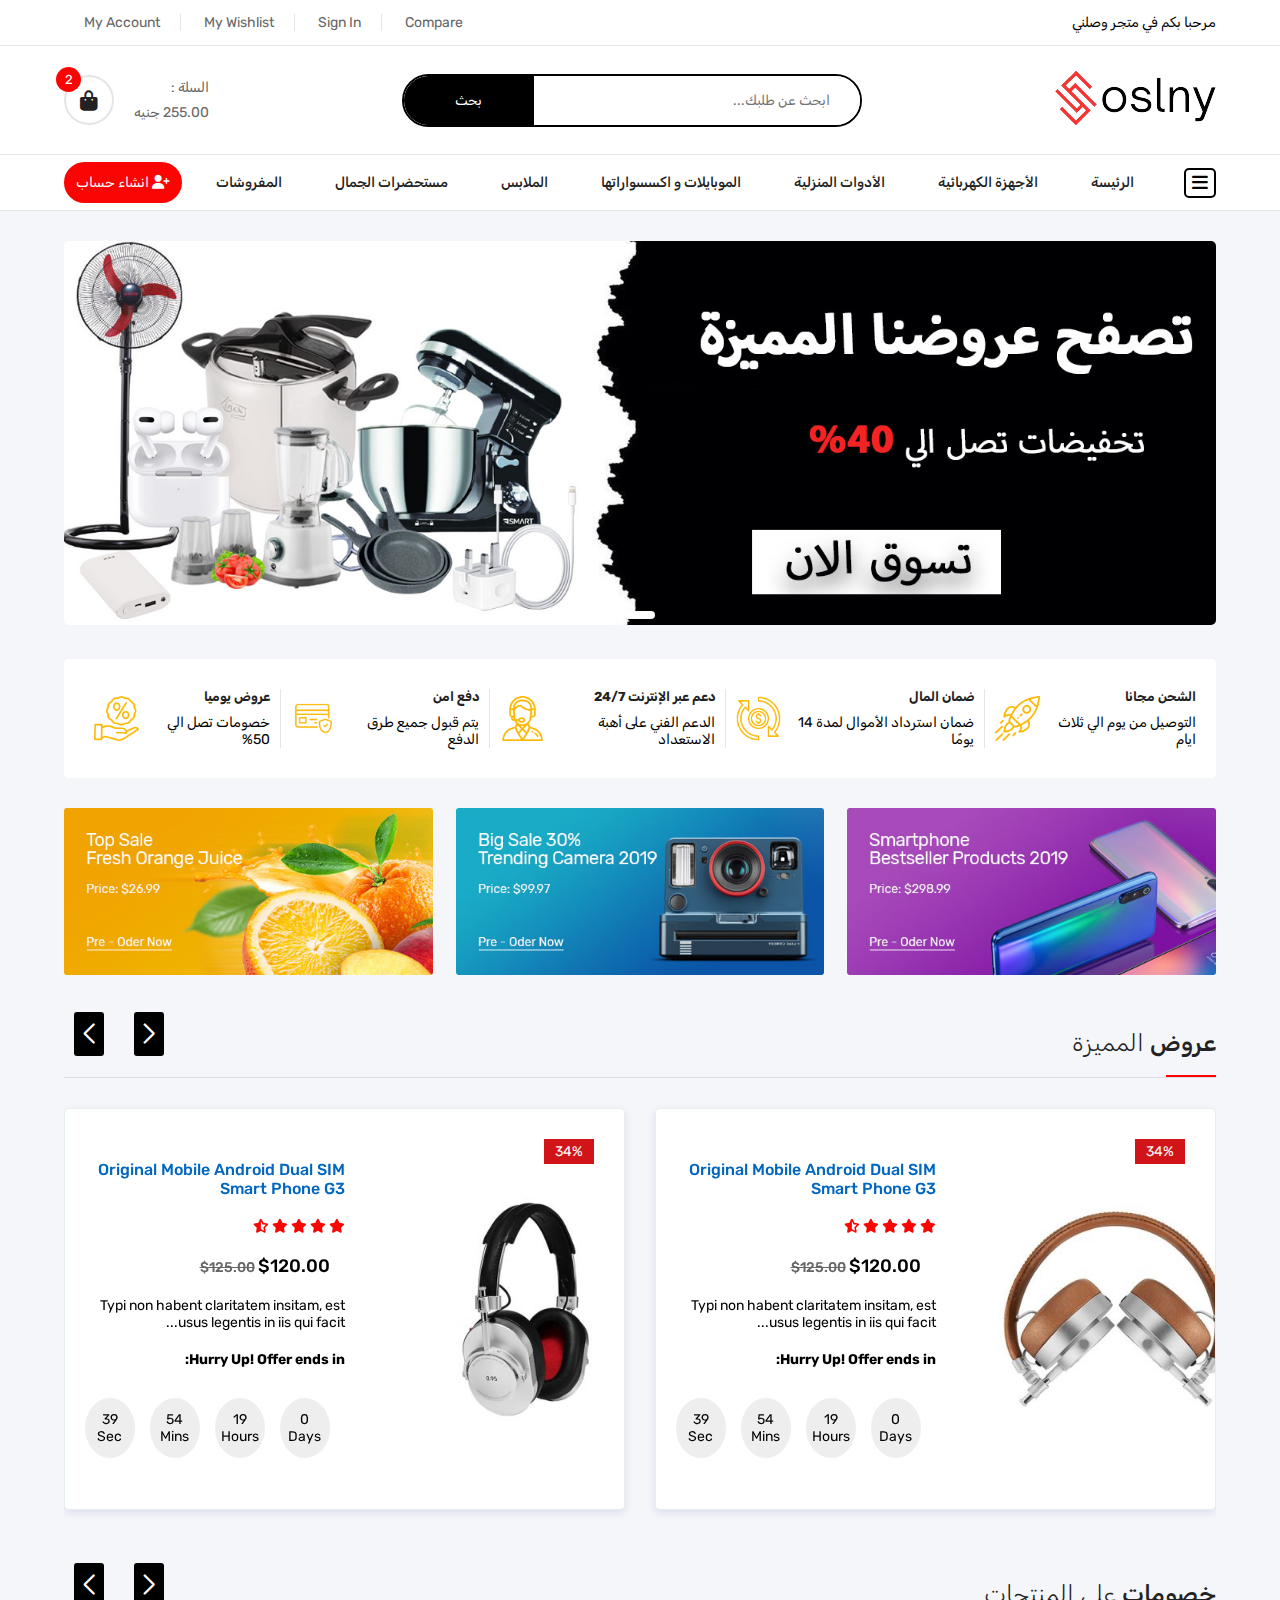
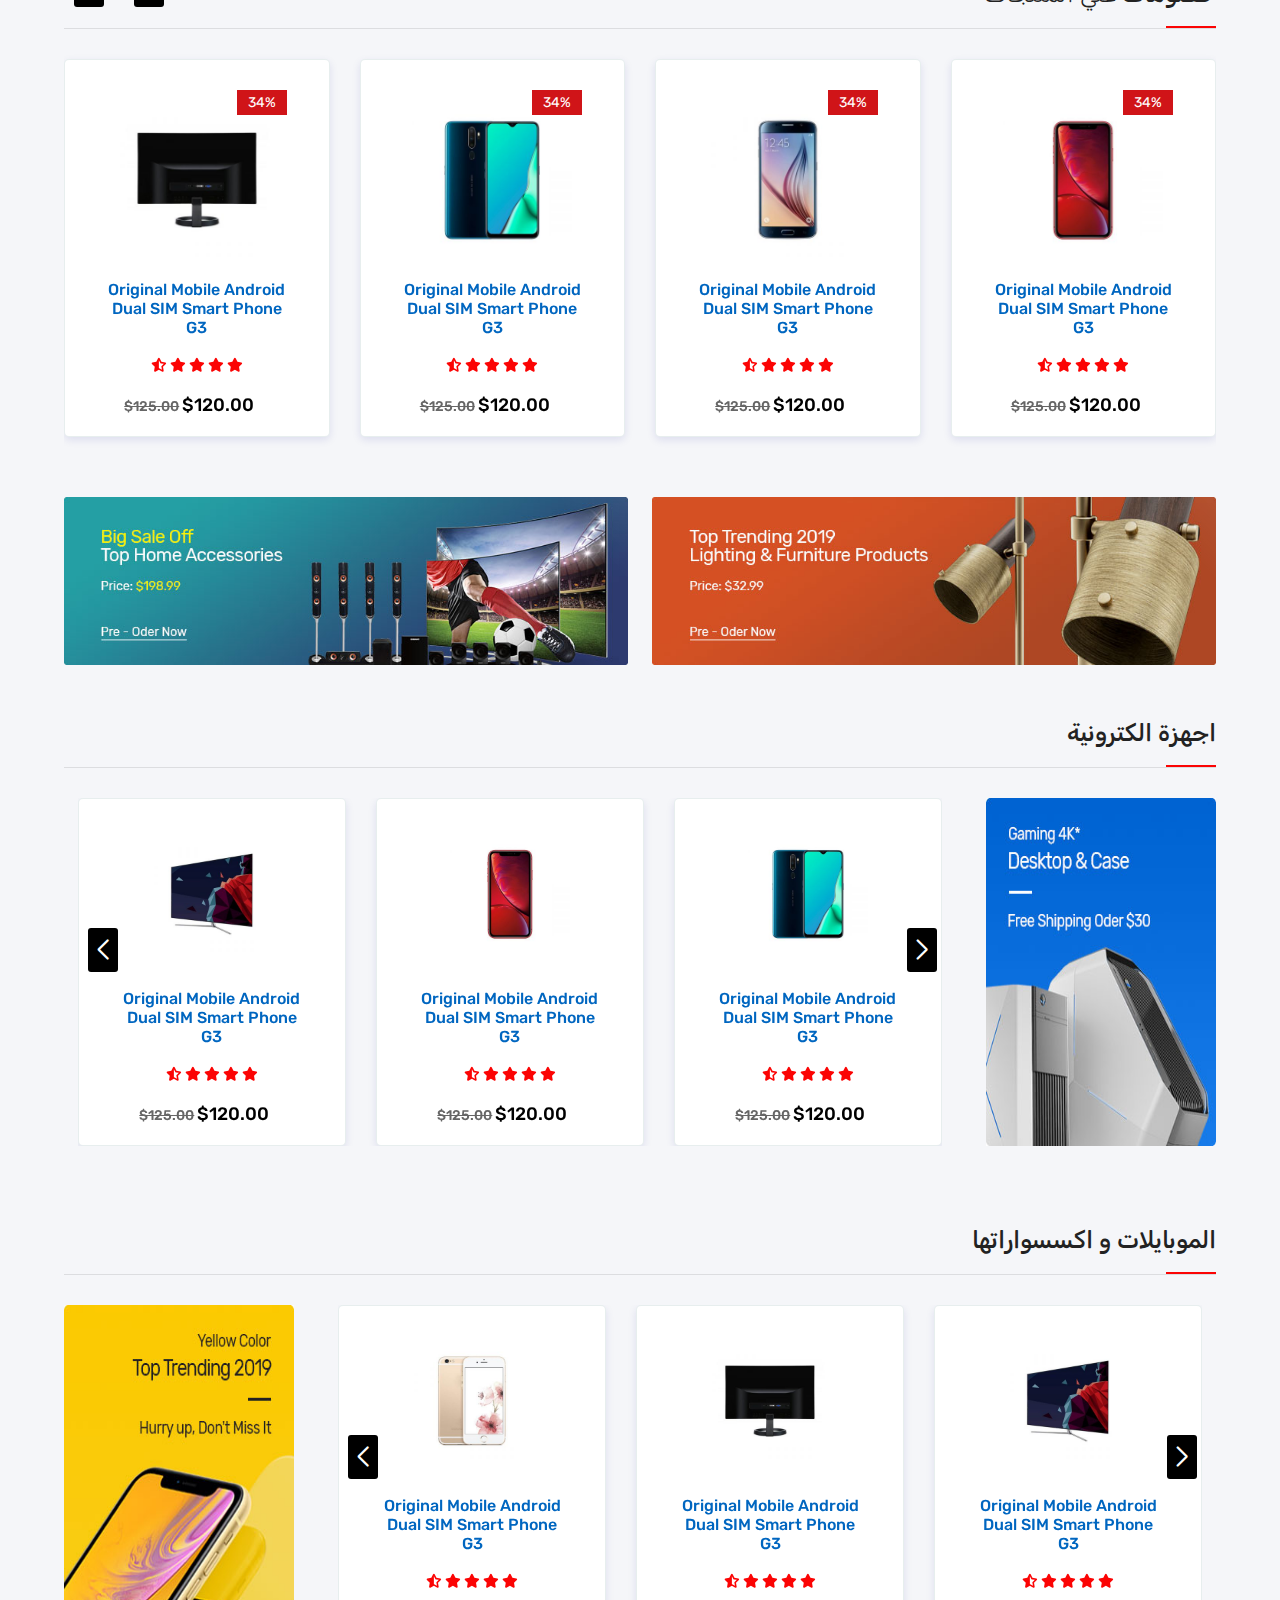
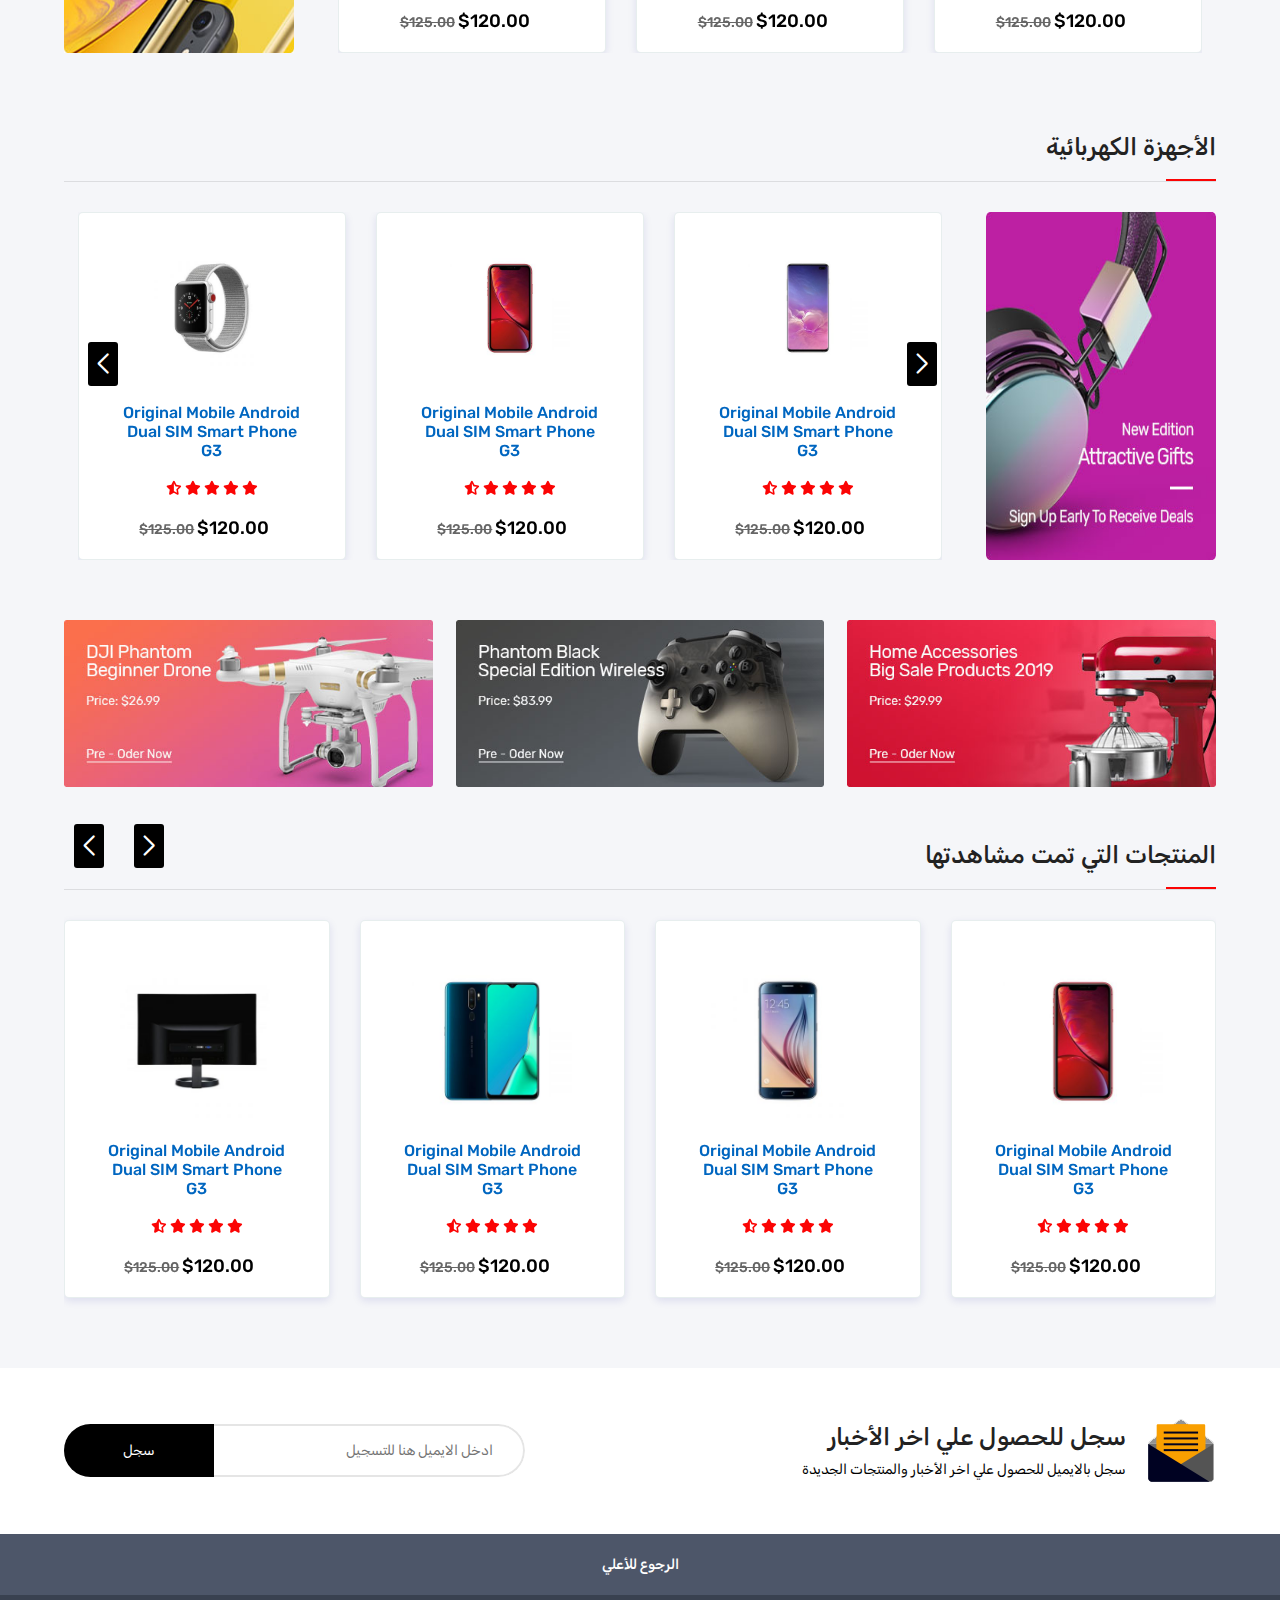
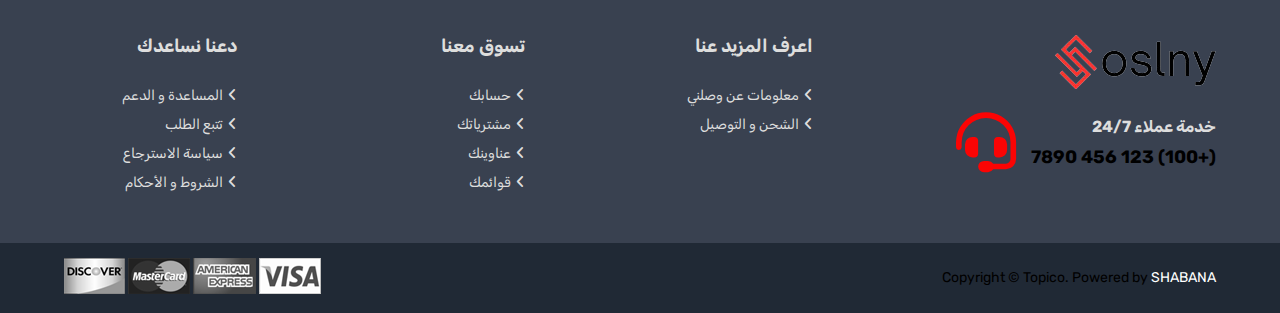
<file: index.html>
<!DOCTYPE html>
<html lang="en">

<head>
    <meta charset="UTF-8">
    <meta http-equiv="X-UA-Compatible" content="IE=edge">
    <meta name="viewport" content="width=device-width, initial-scale=1.0">

    <title>وصلني</title>

    <!-- Link Swiper's CSS -->
    <link rel="stylesheet" href="swiperJs/swiper-bundle.min.css" />
    <link rel="shortcut icon" href="./img/logo.png" style="width: 100%;" type="image/x-icon" >

    <!-- Link Font Awesome -->
    <link rel="stylesheet" href="https://cdnjs.cloudflare.com/ajax/libs/font-awesome/6.4.0/css/all.min.css">

    <!-- Link File CSS -->
    <link rel="stylesheet" href="style.css">
</head>

<body class="menu-side-in-bag">

    <header>

        <div class="header-top">
            <div class="contanier">
                <p> مرحبا بكم في متجر وصلني</p>
                <div class="link-top-heder">
                    <a href="#">My Account</a>
                    <a href="#">My Wishlist</a>
                    <a href="#">Sign In</a>
                    <a href="#">Compare</a>
                </div>
            </div>
        </div>

        <div class="header-info">
            <div class="contanier">
                <a href="./index.html"><img src="img/logo.png" alt="">
                </a>

                <div class="search-bar">
                    <form action="">
                        <input type="search" placeholder="ابحث عن طلبك...">
                        <button class="btn-srch">بحث</button>
                    </form>
                </div>
                <div class="card">
                    <div class="price">
                        <p>السلة :</p>
                        <span>255.00 جنيه</span>
                    </div>
                    <a href="mycart.html"><i class="fa-solid fa-bag-shopping"></i> <span
                            class="count-in-card">2</span></a>


                </div>
            </div>
        </div>

        <div class="header-bottom">
            <div class="contanier">
                <i id="open-side" class="fa-solid fa-bars"></i>
                <ul class="nav-links">

                    <li><a href="index.html"> الرئيسة</a>

                    </li>

                    <li>
                        <a href="features.html">الأجهزة الكهربائية</a>

                        <div class="drobdwon">
                            <ul>
                                <li><a href="#">غسالات</a></li>
                            </ul>
                            <ul>
                                <li><a href="#">نلاجات</a></li>
                            </ul>
                            <ul>
                                <li><a href="#">مكانس</a></li>
                            </ul>
                            <ul>
                                <li><a href="#">شبابيك</a></li>
                            </ul>
                        </div>
                    </li>

                    <li>
                        <a href="#"> الأدوات المنزلية</a>
                    </li>

                    <li>
                        <a href="#">الموبايلات و اكسسواراتها</a>
                    </li>
                    <li><a href="#"> الملابس </a></li>

                    <li><a href="betuflpage.html"> مستحضرات الجمال</a></li>
                    <li><a href="#"> المفروشات</a></li>



                </ul>
                <a href="sign-up-page.html" class="sign-in-btn"><i class="fa-solid fa-user-plus"></i> انشاء حساب </a>


            </div>
        </div>


    </header>

    <section class="slide-sec contanier">
        <div id="side-bar" class="side-bar">
            <h5><i class="fa-solid fa-bars"></i> SHOP BY DEPARTMENT</h5>
            <img class="logo-slide" src="img/logo.png" alt="">
            <i id="btn-close" class="fa-solid fa-bars fa-times"></i>
            <ul class="side-links">
                <a href="#">
                    <li>الاجهزة المنزلية</li>
                </a>
                <a href="#">
                    <li>العاب الأطفال</li>
                </a>
                <a href="#">
                    <li>الشواحن</li>
                </a>
                <a href="#">
                    <li>المفروشات</li>
                </a>
                <a href="#">
                    <li>الهواتف</li>
                </a>
                <a href="#">
                    <li>الملابس</li>
                </a>
                <a href="#">
                    <li>الأحذية</li>
                </a>
                <a href="#">
                    <li>اكسسوارات</li>
                </a>
                <a href="#">
                    <li>مستحضرات التجميل</li>
                </a>
                <a href="#">
                    <li>التلفزيونات</li>
                </a>

            </ul>


        </div>


        <div class="slide">
            <div class="slide-swp swiper mySwiper">
                <div class="swiper-wrapper">
                    <div class="swiper-slide swiper-slide1">
                        <img src="img/slide1.jpg" alt="">
                    </div>
                    <div class="swiper-slide swiper-slide2">
                        <img src="img/slide2.jpg" alt="">
                    </div>
                    <div class="swiper-slide swiper-slide3">
                        <img src="img/slide3.jpg" alt="">
                    </div>
                    <div class="swiper-slide swiper-slide3">
                        <img src="img/slide4.jpg" alt="">
                    </div>
                    <div class="swiper-slide swiper-slide3">
                        <img src="img/slide5.png" alt="">
                    </div>
                </div>
                <div class="swiper-pagination"></div>
            </div>
        </div>
    </section>

    <div class="features contanier">
        <div class="boxs">
            <div class="box">

                <div class="content">
                    <h6>الشحن مجانا</h6>
                    <p>التوصيل من يوم الي ثلاث ايام</p>
                </div>
                <img src="img/features1.png" alt="">
            </div>

            <div class="box">

                <div class="content">
                    <h6>ضمان المال</h6>
                    <p>ضمان استرداد الأموال لمدة 14 يومًا</p>
                </div>
                <img src="img/features2.png" alt="">
            </div>

            <div class="box">


                <div class="content">
                    <h6>دعم عبر الإنترنت 24/7</h6>
                    <p>الدعم الفني على أهبة الاستعداد</p>
                </div>
                <img src="img/features3.png" alt="">
            </div>

            <div class="box">

                <div class="content">
                    <h6>دفع امن</h6>
                    <p>يتم قبول جميع طرق الدفع</p>
                </div>
                <img src="img/features4.png" alt="">
            </div>

            <div class="box">

                <div class="content">
                    <h6>عروض يوميا</h6>
                    <p>خصومات تصل الي 50%</p>
                </div>
                <img src="img/features5.png" alt="">
            </div>
        </div>
    </div>

    <div class="banner contanier">
        <div class="boxs">
            <div class="box">
                <a href="buy product.html"><img src="img/banner-1.jpg" alt="">
                    <span class="glass-hover"></span></a>

            </div>
            <div class="box">
                <a href="buy product.html"><img src="img/banner-2.jpg" alt="">
                    <span class="glass-hover"></span>
                </a>
            </div>
            <div class="box">
                <a href="buy product.html"><img src="img/banner-3.jpg" alt="">
                    <span class="glass-hover"></span>
                </a>
            </div>
        </div>
    </div>

    <section class="deals contanier swiper mySwiper">

        <div class="section-head">
            <h4>عروض <span>المميزة</span> </h4>
        </div>
        <div class="boxs swiper-wrapper">

            <div class="box product-item swiper-slide">
                <a href="#">
                    <div class="product-btn">
                        <ul class="product-action">
                            <li><a href="#"><i class="fa-regular fa-heart"></i></a></li>
                            <li><a href="#"><i class="fa-solid fa-cart-arrow-down"></i></a></li>
                            <li><a href="#"><i class="fa-solid fa-print"></i></a></li>
                        </ul>
                    </div>
                    <div class="div-img">
                        <span class="discount">34%</span>
                        <img src="img/product-14.jpg" class="img-product">
                        <img src="img/product-2.jpg" class="hover-img">
                    </div>
                    <div class="content">
                        <a href="buy product.html" class="product-item-link"> Original Mobile Android Dual SIM Smart
                            Phone G3 </a>
                        <div class="stars">
                            <i class="fa-solid fa-star"></i>
                            <i class="fa-solid fa-star"></i>
                            <i class="fa-solid fa-star"></i>
                            <i class="fa-solid fa-star"></i>
                            <i class="fa-solid fa-star-half-stroke"></i>
                        </div>
                        <div class="price">
                            <span>$120.00</span>
                            <del>$125.00</del>
                        </div>
                        <p class="product-parg">Typi non habent claritatem insitam, est usus legentis in iis qui
                            facit...</p>
                        <h4>Hurry Up! Offer ends in:</h4>


                        <ul class="countdown">
                            <li><span>0</span> Days</li>
                            <li><span>19</span> Hours</li>
                            <li><span>54</span>Mins</li>
                            <li><span>39</span>Sec</li>
                        </ul>

                    </div>
                </a>
            </div>
            <div class="box product-item swiper-slide">
                <a href="#">
                    <div class="product-btn">
                        <ul class="product-action">
                            <li><a href="#"><i class="fa-regular fa-heart"></i></a></li>
                            <li><a href="#"><i class="fa-solid fa-cart-arrow-down"></i></a></li>
                            <li><a href="#"><i class="fa-solid fa-print"></i></a></li>
                        </ul>
                    </div>
                    <div class="div-img">
                        <span class="discount">34%</span>
                        <img src="img/product-13.jpg" class="img-product">
                        <img src="img/product-2.jpg" class="hover-img">
                    </div>
                    <div class="content">
                        <a href="buy product.html" class="product-item-link"> Original Mobile Android Dual SIM Smart
                            Phone G3 </a>
                        <div class="stars">
                            <i class="fa-solid fa-star"></i>
                            <i class="fa-solid fa-star"></i>
                            <i class="fa-solid fa-star"></i>
                            <i class="fa-solid fa-star"></i>
                            <i class="fa-solid fa-star-half-stroke"></i>
                        </div>
                        <div class="price">
                            <span>$120.00</span>
                            <del>$125.00</del>
                        </div>
                        <p class="product-parg">Typi non habent claritatem insitam, est usus legentis in iis qui
                            facit...</p>
                        <h4>Hurry Up! Offer ends in:</h4>


                        <ul class="countdown">
                            <li><span>0</span> Days</li>
                            <li><span>19</span> Hours</li>
                            <li><span>54</span>Mins</li>
                            <li><span>39</span>Sec</li>
                        </ul>

                    </div>
                </a>
            </div>

            <div class="box product-item swiper-slide">
                <a href="#">
                    <div class="product-btn">
                        <ul class="product-action">
                            <li><a href="#"><i class="fa-regular fa-heart"></i></a></li>
                            <li><a href="#"><i class="fa-solid fa-cart-arrow-down"></i></a></li>
                            <li><a href="#"><i class="fa-solid fa-print"></i></a></li>
                        </ul>
                    </div>
                    <div class="div-img">
                        <span class="discount">34%</span>
                        <img src="img/product-9.jpg" class="img-product">
                        <img src="img/product-2.jpg" class="hover-img">
                    </div>
                    <div class="content">
                        <a href="buy product.html" class="product-item-link"> Original Mobile Android Dual SIM Smart
                            Phone G3 </a>
                        <div class="stars">
                            <i class="fa-solid fa-star"></i>
                            <i class="fa-solid fa-star"></i>
                            <i class="fa-solid fa-star"></i>
                            <i class="fa-solid fa-star"></i>
                            <i class="fa-solid fa-star-half-stroke"></i>
                        </div>
                        <div class="price">
                            <span>$120.00</span>
                            <del>$125.00</del>
                        </div>
                        <p class="product-parg">Typi non habent claritatem insitam, est usus legentis in iis qui
                            facit...</p>
                        <h4>Hurry Up! Offer ends in:</h4>


                        <ul class="countdown">
                            <li><span>0</span> Days</li>
                            <li><span>19</span> Hours</li>
                            <li><span>54</span>Mins</li>
                            <li><span>39</span>Sec</li>
                        </ul>

                    </div>
                </a>
            </div>


            <div class="box product-item swiper-slide">
                <a href="#">
                    <div class="product-btn">
                        <ul class="product-action">
                            <li><a href="#"><i class="fa-regular fa-heart"></i></a></li>
                            <li><a href="#"><i class="fa-solid fa-cart-arrow-down"></i></a></li>
                            <li><a href="#"><i class="fa-solid fa-print"></i></a></li>
                        </ul>
                    </div>
                    <div class="div-img">
                        <span class="discount">34%</span>
                        <img src="img/product-8.jpg" class="img-product">
                        <img src="img/product-2.jpg" class="hover-img">
                    </div>
                    <div class="content">
                        <a href="buy product.html" class="product-item-link"> Original Mobile Android Dual SIM Smart
                            Phone G3 </a>
                        <div class="stars">
                            <i class="fa-solid fa-star"></i>
                            <i class="fa-solid fa-star"></i>
                            <i class="fa-solid fa-star"></i>
                            <i class="fa-solid fa-star"></i>
                            <i class="fa-solid fa-star-half-stroke"></i>
                        </div>
                        <div class="price">
                            <span>$120.00</span>
                            <del>$125.00</del>
                        </div>
                        <p class="product-parg">Typi non habent claritatem insitam, est usus legentis in iis qui
                            facit...</p>
                        <h4>Hurry Up! Offer ends in:</h4>


                        <ul class="countdown">
                            <li><span>0</span> Days</li>
                            <li><span>19</span> Hours</li>
                            <li><span>54</span>Mins</li>
                            <li><span>39</span>Sec</li>
                        </ul>

                    </div>
                </a>
            </div>

        </div>

        <div class="swiper-button-next swiper-btn"></div>
        <div class="swiper-button-prev swiper-btn"></div>
    </section>

    <section class="sale-sec contanier swiper mySwiper">

        <div class="section-head">
            <h4>خصومات <span>علي المنتجات</span> </h4>
        </div>

        <div class="boxs swiper-wrapper">

            <div class="box column product-item swiper-slide">

                <div class="product-btn">
                    <ul class="product-action">
                        <li><a href="#"><i class="fa-regular fa-heart"></i></a></li>
                        <li><a href="#"><i class="fa-solid fa-cart-arrow-down"></i></a></li>
                        <li><a href="#"><i class="fa-solid fa-print"></i></a></li>
                    </ul>
                </div>

                <div class="div-img">
                    <span class="discount">34%</span>
                    <img src="img/product-8.jpg" class="img-product">
                    <img src="img/product-1.jpg" class="hover-img">
                </div>
                <div class="content">
                    <a class="product-item-link"> Original Mobile Android Dual SIM Smart Phone G3 </a>
                    <div class="stars">
                        <i class="fa-solid fa-star"></i>
                        <i class="fa-solid fa-star"></i>
                        <i class="fa-solid fa-star"></i>
                        <i class="fa-solid fa-star"></i>
                        <i class="fa-solid fa-star-half-stroke"></i>
                    </div>
                    <div class="price">
                        <span>$120.00</span>
                        <del>$125.00</del>
                    </div>

                </div>
            </div>

            <div class="box column product-item swiper-slide">

                <div class="product-btn">
                    <ul class="product-action">
                        <li><a href="#"><i class="fa-regular fa-heart"></i></a></li>
                        <li><a href="#"><i class="fa-solid fa-cart-arrow-down"></i></a></li>
                        <li><a href="#"><i class="fa-solid fa-print"></i></a></li>
                    </ul>
                </div>
                <div class="div-img">
                    <span class="discount">34%</span>
                    <img src="img/product-2.jpg" class="img-product">
                    <img src="img/product-9.jpg" class="hover-img">
                </div>
                <div class="content">
                    <a class="product-item-link"> Original Mobile Android Dual SIM Smart Phone G3 </a>
                    <div class="stars">
                        <i class="fa-solid fa-star"></i>
                        <i class="fa-solid fa-star"></i>
                        <i class="fa-solid fa-star"></i>
                        <i class="fa-solid fa-star"></i>
                        <i class="fa-solid fa-star-half-stroke"></i>
                    </div>
                    <div class="price">
                        <span>$120.00</span>
                        <del>$125.00</del>
                    </div>

                </div>
            </div>

            <div class="box column product-item swiper-slide">

                <div class="product-btn">
                    <ul class="product-action">
                        <li><a href="#"><i class="fa-regular fa-heart"></i></a></li>
                        <li><a href="#"><i class="fa-solid fa-cart-arrow-down"></i></a></li>
                        <li><a href="#"><i class="fa-solid fa-print"></i></a></li>
                    </ul>
                </div>
                <div class="div-img">
                    <span class="discount">34%</span>
                    <img src="img/product-3.jpg" class="img-product">
                    <img src="img/product-10.jpg" class="hover-img">
                </div>
                <div class="content">
                    <a class="product-item-link"> Original Mobile Android Dual SIM Smart Phone G3 </a>
                    <div class="stars">
                        <i class="fa-solid fa-star"></i>
                        <i class="fa-solid fa-star"></i>
                        <i class="fa-solid fa-star"></i>
                        <i class="fa-solid fa-star"></i>
                        <i class="fa-solid fa-star-half-stroke"></i>
                    </div>
                    <div class="price">
                        <span>$120.00</span>
                        <del>$125.00</del>
                    </div>

                </div>
            </div>


            <div class="box column product-item swiper-slide">

                <div class="product-btn">
                    <ul class="product-action">
                        <li><a href="#"><i class="fa-regular fa-heart"></i></a></li>
                        <li><a href="#"><i class="fa-solid fa-cart-arrow-down"></i></a></li>
                        <li><a href="#"><i class="fa-solid fa-print"></i></a></li>
                    </ul>
                </div>
                <div class="div-img">
                    <span class="discount">34%</span>
                    <img src="img/product-4.jpg" class="img-product">
                    <img src="img/product-8.jpg" class="hover-img">
                </div>
                <div class="content">
                    <a class="product-item-link"> Original Mobile Android Dual SIM Smart Phone G3 </a>
                    <div class="stars">
                        <i class="fa-solid fa-star"></i>
                        <i class="fa-solid fa-star"></i>
                        <i class="fa-solid fa-star"></i>
                        <i class="fa-solid fa-star"></i>
                        <i class="fa-solid fa-star-half-stroke"></i>
                    </div>
                    <div class="price">
                        <span>$120.00</span>
                        <del>$125.00</del>
                    </div>

                </div>
            </div>


            <div class="box column product-item swiper-slide">
                <div class="div-img">
                    <span class="discount">34%</span>
                    <img src="img/product-9.jpg" class="img-product">
                    <img src="img/product-16.jpg" class="hover-img">
                </div>
                <div class="content">
                    <a class="product-item-link"> Original Mobile Android Dual SIM Smart Phone G3 </a>
                    <div class="stars">
                        <i class="fa-solid fa-star"></i>
                        <i class="fa-solid fa-star"></i>
                        <i class="fa-solid fa-star"></i>
                        <i class="fa-solid fa-star"></i>
                        <i class="fa-solid fa-star-half-stroke"></i>
                    </div>
                    <div class="price">
                        <span>$120.00</span>
                        <del>$125.00</del>
                    </div>

                </div>
            </div>


            <div class="box column product-item swiper-slide">

                <div class="product-btn">
                    <ul class="product-action">
                        <li><a href="#"><i class="fa-regular fa-heart"></i></a></li>
                        <li><a href="#"><i class="fa-solid fa-cart-arrow-down"></i></a></li>
                        <li><a href="#"><i class="fa-solid fa-print"></i></a></li>
                    </ul>
                </div>
                <div class="div-img">
                    <span class="discount">34%</span>
                    <img src="img/product-12.jpg" class="img-product">
                    <img src="img/product-3.jpg" class="hover-img">
                </div>
                <div class="content">
                    <a class="product-item-link"> Original Mobile Android Dual SIM Smart Phone G3 </a>
                    <div class="stars">
                        <i class="fa-solid fa-star"></i>
                        <i class="fa-solid fa-star"></i>
                        <i class="fa-solid fa-star"></i>
                        <i class="fa-solid fa-star"></i>
                        <i class="fa-solid fa-star-half-stroke"></i>
                    </div>
                    <div class="price">
                        <span>$120.00</span>
                        <del>$125.00</del>
                    </div>

                </div>
            </div>


            <div class="box column product-item swiper-slide">

                <div class="product-btn">
                    <ul class="product-action">
                        <li><a href="#"><i class="fa-regular fa-heart"></i></a></li>
                        <li><a href="#"><i class="fa-solid fa-cart-arrow-down"></i></a></li>
                        <li><a href="#"><i class="fa-solid fa-print"></i></a></li>
                    </ul>
                </div>
                <div class="div-img">
                    <span class="discount">34%</span>
                    <img src="img/product-15.jpg" class="img-product">
                    <img src="img/product-1.jpg" class="hover-img">
                </div>
                <div class="content">
                    <a class="product-item-link"> Original Mobile Android Dual SIM Smart Phone G3 </a>
                    <div class="stars">
                        <i class="fa-solid fa-star"></i>
                        <i class="fa-solid fa-star"></i>
                        <i class="fa-solid fa-star"></i>
                        <i class="fa-solid fa-star"></i>
                        <i class="fa-solid fa-star-half-stroke"></i>
                    </div>
                    <div class="price">
                        <span>$120.00</span>
                        <del>$125.00</del>
                    </div>

                </div>
            </div>

            <div class="box column product-item swiper-slide">

                <div class="product-btn">
                    <ul class="product-action">
                        <li><a href="#"><i class="fa-regular fa-heart"></i></a></li>
                        <li><a href="#"><i class="fa-solid fa-cart-arrow-down"></i></a></li>
                        <li><a href="#"><i class="fa-solid fa-print"></i></a></li>
                    </ul>
                </div>
                <div class="div-img">
                    <span class="discount">34%</span>
                    <img src="img/product-14.jpg" class="img-product">
                    <img src="img/product-6.jpg" class="hover-img">
                </div>
                <div class="content">
                    <a class="product-item-link"> Original Mobile Android Dual SIM Smart Phone G3 </a>
                    <div class="stars">
                        <i class="fa-solid fa-star"></i>
                        <i class="fa-solid fa-star"></i>
                        <i class="fa-solid fa-star"></i>
                        <i class="fa-solid fa-star"></i>
                        <i class="fa-solid fa-star-half-stroke"></i>
                    </div>
                    <div class="price">
                        <span>$120.00</span>
                        <del>$125.00</del>
                    </div>

                </div>
            </div>


            <div class="box column product-item swiper-slide">

                <div class="product-btn">
                    <ul class="product-action">
                        <li><a href="#"><i class="fa-regular fa-heart"></i></a></li>
                        <li><a href="#"><i class="fa-solid fa-cart-arrow-down"></i></a></li>
                        <li><a href="#"><i class="fa-solid fa-print"></i></a></li>
                    </ul>
                </div>
                <div class="div-img">
                    <span class="discount">34%</span>
                    <img src="img/product-7.jpg" class="img-product">
                    <img src="img/product-11.jpg" class="hover-img">
                </div>
                <div class="content">
                    <a class="product-item-link"> Original Mobile Android Dual SIM Smart Phone G3 </a>
                    <div class="stars">
                        <i class="fa-solid fa-star"></i>
                        <i class="fa-solid fa-star"></i>
                        <i class="fa-solid fa-star"></i>
                        <i class="fa-solid fa-star"></i>
                        <i class="fa-solid fa-star-half-stroke"></i>
                    </div>
                    <div class="price">
                        <span>$120.00</span>
                        <del>$125.00</del>
                    </div>

                </div>
            </div>

            <div class="box column product-item swiper-slide">

                <div class="product-btn">
                    <ul class="product-action">
                        <li><a href="#"><i class="fa-regular fa-heart"></i></a></li>
                        <li><a href="#"><i class="fa-solid fa-cart-arrow-down"></i></a></li>
                        <li><a href="#"><i class="fa-solid fa-print"></i></a></li>
                    </ul>
                </div>
                <div class="div-img">
                    <span class="discount">34%</span>
                    <img src="img/product-15.jpg" class="img-product">
                    <img src="img/product-16.jpg" class="hover-img">
                </div>
                <div class="content">
                    <a class="product-item-link"> Original Mobile Android Dual SIM Smart Phone G3 </a>
                    <div class="stars">
                        <i class="fa-solid fa-star"></i>
                        <i class="fa-solid fa-star"></i>
                        <i class="fa-solid fa-star"></i>
                        <i class="fa-solid fa-star"></i>
                        <i class="fa-solid fa-star-half-stroke"></i>
                    </div>
                    <div class="price">
                        <span>$120.00</span>
                        <del>$125.00</del>
                    </div>

                </div>
            </div>


        </div>


        <div class="swiper-button-next swiper-btn"></div>
        <div class="swiper-button-prev swiper-btn"></div>

    </section>

    <div class="banner2 contanier">
        <div class="boxs">
            <div class="box">
                <a href="#"><img src="img/banner-4.jpg" alt="">
                    <span class="glass-hover"></span></a>
            </div>
            <div class="box">
                <a href="#"><img src="img/banner-5.jpg" alt="">
                    <span class="glass-hover"></span></a>
            </div>
        </div>
    </div>

    <section class="slide-with-img contanier">

        <div class="section-head">
            <h4>اجهزة الكترونية<span></span> </h4>
        </div>

        <div class="cont">
            <div class="img-with-slide">
                <a href="#"><img src="img/banner-sm-1.jpg" alt=""></a>
            </div>
            <div class="swip-with-img swiper mySwiper">
                <div class="boxs swiper-wrapper">

                    <div class="box column product-item swiper-slide">

                        <div class="product-btn">
                            <ul class="product-action">
                                <li><a href="#"><i class="fa-regular fa-heart"></i></a></li>
                                <li><a href="#"><i class="fa-solid fa-cart-arrow-down"></i></a></li>
                                <li><a href="#"><i class="fa-solid fa-print"></i></a></li>
                            </ul>
                        </div>
                        <div class="div-img">
                            <img src="img/product-3.jpg" class="img-product">
                            <img src="img/product-9.jpg" class="hover-img">
                        </div>
                        <div class="content">
                            <a class="product-item-link"> Original Mobile Android Dual SIM Smart Phone G3 </a>
                            <div class="stars">
                                <i class="fa-solid fa-star"></i>
                                <i class="fa-solid fa-star"></i>
                                <i class="fa-solid fa-star"></i>
                                <i class="fa-solid fa-star"></i>
                                <i class="fa-solid fa-star-half-stroke"></i>
                            </div>
                            <div class="price">
                                <span>$120.00</span>
                                <del>$125.00</del>
                            </div>

                        </div>
                    </div>

                    <div class="box column product-item swiper-slide">

                        <div class="product-btn">
                            <ul class="product-action">
                                <li><a href="#"><i class="fa-regular fa-heart"></i></a></li>
                                <li><a href="#"><i class="fa-solid fa-cart-arrow-down"></i></a></li>
                                <li><a href="#"><i class="fa-solid fa-print"></i></a></li>
                            </ul>
                        </div>
                        <div class="div-img">
                            <img src="img/product-8.jpg" class="img-product">
                            <img src="img/product-2.jpg" class="hover-img">
                        </div>
                        <div class="content">
                            <a class="product-item-link"> Original Mobile Android Dual SIM Smart Phone G3 </a>
                            <div class="stars">
                                <i class="fa-solid fa-star"></i>
                                <i class="fa-solid fa-star"></i>
                                <i class="fa-solid fa-star"></i>
                                <i class="fa-solid fa-star"></i>
                                <i class="fa-solid fa-star-half-stroke"></i>
                            </div>
                            <div class="price">
                                <span>$120.00</span>
                                <del>$125.00</del>
                            </div>

                        </div>
                    </div>

                    <div class="box column product-item swiper-slide">

                        <div class="product-btn">
                            <ul class="product-action">
                                <li><a href="#"><i class="fa-regular fa-heart"></i></a></li>
                                <li><a href="#"><i class="fa-solid fa-cart-arrow-down"></i></a></li>
                                <li><a href="#"><i class="fa-solid fa-print"></i></a></li>
                            </ul>
                        </div>
                        <div class="div-img">

                            <img src="img/product-1.jpg" class="img-product">
                            <img src="img/product-15.jpg" class="hover-img">
                        </div>
                        <div class="content">
                            <a class="product-item-link"> Original Mobile Android Dual SIM Smart Phone G3 </a>
                            <div class="stars">
                                <i class="fa-solid fa-star"></i>
                                <i class="fa-solid fa-star"></i>
                                <i class="fa-solid fa-star"></i>
                                <i class="fa-solid fa-star"></i>
                                <i class="fa-solid fa-star-half-stroke"></i>
                            </div>
                            <div class="price">
                                <span>$120.00</span>
                                <del>$125.00</del>
                            </div>

                        </div>
                    </div>


                    <div class="box column product-item swiper-slide">

                        <div class="product-btn">
                            <ul class="product-action">
                                <li><a href="#"><i class="fa-regular fa-heart"></i></a></li>
                                <li><a href="#"><i class="fa-solid fa-cart-arrow-down"></i></a></li>
                                <li><a href="#"><i class="fa-solid fa-print"></i></a></li>
                            </ul>
                        </div>
                        <div class="div-img">

                            <img src="img/product-7.jpg" class="img-product">
                            <img src="img/product-14.jpg" class="hover-img">
                        </div>
                        <div class="content">
                            <a class="product-item-link"> Original Mobile Android Dual SIM Smart Phone G3 </a>
                            <div class="stars">
                                <i class="fa-solid fa-star"></i>
                                <i class="fa-solid fa-star"></i>
                                <i class="fa-solid fa-star"></i>
                                <i class="fa-solid fa-star"></i>
                                <i class="fa-solid fa-star-half-stroke"></i>
                            </div>
                            <div class="price">
                                <span>$120.00</span>
                                <del>$125.00</del>
                            </div>

                        </div>
                    </div>

                    <div class="box column product-item swiper-slide">
                        <div class="product-btn">
                            <ul class="product-action">
                                <li><a href="#"><i class="fa-regular fa-heart"></i></a></li>
                                <li><a href="#"><i class="fa-solid fa-cart-arrow-down"></i></a></li>
                                <li><a href="#"><i class="fa-solid fa-print"></i></a></li>
                            </ul>
                        </div>
                        <div class="div-img">
                            <img src="img/product-15.jpg" class="img-product">
                            <img src="img/product-9.jpg" class="hover-img">
                        </div>
                        <div class="content">
                            <a class="product-item-link"> Original Mobile Android Dual SIM Smart Phone G3 </a>
                            <div class="stars">
                                <i class="fa-solid fa-star"></i>
                                <i class="fa-solid fa-star"></i>
                                <i class="fa-solid fa-star"></i>
                                <i class="fa-solid fa-star"></i>
                                <i class="fa-solid fa-star-half-stroke"></i>
                            </div>
                            <div class="price">
                                <span>$120.00</span>
                                <del>$125.00</del>
                            </div>

                        </div>
                    </div>


                    <div class="box column product-item swiper-slide">
                        <div class="product-btn">
                            <ul class="product-action">
                                <li><a href="#"><i class="fa-regular fa-heart"></i></a></li>
                                <li><a href="#"><i class="fa-solid fa-cart-arrow-down"></i></a></li>
                                <li><a href="#"><i class="fa-solid fa-print"></i></a></li>
                            </ul>
                        </div>
                        <div class="div-img">

                            <img src="img/product-2.jpg" class="img-product">
                            <img src="img/product-6.jpg" class="hover-img">
                        </div>
                        <div class="content">
                            <a class="product-item-link"> Original Mobile Android Dual SIM Smart Phone G3 </a>
                            <div class="stars">
                                <i class="fa-solid fa-star"></i>
                                <i class="fa-solid fa-star"></i>
                                <i class="fa-solid fa-star"></i>
                                <i class="fa-solid fa-star"></i>
                                <i class="fa-solid fa-star-half-stroke"></i>
                            </div>
                            <div class="price">
                                <span>$120.00</span>
                                <del>$125.00</del>
                            </div>

                        </div>
                    </div>

                    <div class="box column product-item swiper-slide">
                        <div class="product-btn">
                            <ul class="product-action">
                                <li><a href="#"><i class="fa-regular fa-heart"></i></a></li>
                                <li><a href="#"><i class="fa-solid fa-cart-arrow-down"></i></a></li>
                                <li><a href="#"><i class="fa-solid fa-print"></i></a></li>
                            </ul>
                        </div>
                        <div class="div-img">

                            <img src="img/product-11.jpg" class="img-product">
                            <img src="img/product-1.jpg" class="hover-img">
                        </div>
                        <div class="content">
                            <a class="product-item-link"> Original Mobile Android Dual SIM Smart Phone G3 </a>
                            <div class="stars">
                                <i class="fa-solid fa-star"></i>
                                <i class="fa-solid fa-star"></i>
                                <i class="fa-solid fa-star"></i>
                                <i class="fa-solid fa-star"></i>
                                <i class="fa-solid fa-star-half-stroke"></i>
                            </div>
                            <div class="price">
                                <span>$120.00</span>
                                <del>$125.00</del>
                            </div>

                        </div>
                    </div>

                    <div class="box column product-item swiper-slide">
                        <div class="product-btn">
                            <ul class="product-action">
                                <li><a href="#"><i class="fa-regular fa-heart"></i></a></li>
                                <li><a href="#"><i class="fa-solid fa-cart-arrow-down"></i></a></li>
                                <li><a href="#"><i class="fa-solid fa-print"></i></a></li>
                            </ul>
                        </div>
                        <div class="div-img">

                            <img src="img/product-5.jpg" class="img-product">
                            <img src="img/product-16.jpg" class="hover-img">
                        </div>
                        <div class="content">
                            <a class="product-item-link"> Original Mobile Android Dual SIM Smart Phone G3 </a>
                            <div class="stars">
                                <i class="fa-solid fa-star"></i>
                                <i class="fa-solid fa-star"></i>
                                <i class="fa-solid fa-star"></i>
                                <i class="fa-solid fa-star"></i>
                                <i class="fa-solid fa-star-half-stroke"></i>
                            </div>
                            <div class="price">
                                <span>$120.00</span>
                                <del>$125.00</del>
                            </div>

                        </div>
                    </div>


                </div>

                <div class="swiper-button-next swiper-btn"></div>
                <div class="swiper-button-prev swiper-btn"></div>
            </div>

        </div>

    </section>

    <section class="slide-with-img contanier">

        <div class="section-head">
            <h4> الموبايلات و اكسسواراتها <span> </span></h4>
        </div>

        <div class="cont">
            <div class="swip-with-img swiper mySwiper">
                <div class="boxs swiper-wrapper">

                    <div class="box column product-item swiper-slide">
                        <div class="product-btn">
                            <ul class="product-action">
                                <li><a href="#"><i class="fa-regular fa-heart"></i></a></li>
                                <li><a href="#"><i class="fa-solid fa-cart-arrow-down"></i></a></li>
                                <li><a href="#"><i class="fa-solid fa-print"></i></a></li>
                            </ul>
                        </div>
                        <div class="div-img">

                            <img src="img/product-1.jpg" class="img-product">
                            <img src="img/product-14.jpg" class="hover-img">
                        </div>
                        <div class="content">
                            <a class="product-item-link"> Original Mobile Android Dual SIM Smart Phone G3 </a>
                            <div class="stars">
                                <i class="fa-solid fa-star"></i>
                                <i class="fa-solid fa-star"></i>
                                <i class="fa-solid fa-star"></i>
                                <i class="fa-solid fa-star"></i>
                                <i class="fa-solid fa-star-half-stroke"></i>
                            </div>
                            <div class="price">
                                <span>$120.00</span>
                                <del>$125.00</del>
                            </div>

                        </div>
                    </div>

                    <div class="box column product-item swiper-slide">
                        <div class="product-btn">
                            <ul class="product-action">
                                <li><a href="#"><i class="fa-regular fa-heart"></i></a></li>
                                <li><a href="#"><i class="fa-solid fa-cart-arrow-down"></i></a></li>
                                <li><a href="#"><i class="fa-solid fa-print"></i></a></li>
                            </ul>
                        </div>
                        <div class="div-img">

                            <img src="img/product-4.jpg" class="img-product">
                            <img src="img/product-14.jpg" class="hover-img">
                        </div>
                        <div class="content">
                            <a class="product-item-link"> Original Mobile Android Dual SIM Smart Phone G3 </a>
                            <div class="stars">
                                <i class="fa-solid fa-star"></i>
                                <i class="fa-solid fa-star"></i>
                                <i class="fa-solid fa-star"></i>
                                <i class="fa-solid fa-star"></i>
                                <i class="fa-solid fa-star-half-stroke"></i>
                            </div>
                            <div class="price">
                                <span>$120.00</span>
                                <del>$125.00</del>
                            </div>

                        </div>
                    </div>

                    <div class="box column product-item swiper-slide">
                        <div class="product-btn">
                            <ul class="product-action">
                                <li><a href="#"><i class="fa-regular fa-heart"></i></a></li>
                                <li><a href="#"><i class="fa-solid fa-cart-arrow-down"></i></a></li>
                                <li><a href="#"><i class="fa-solid fa-print"></i></a></li>
                            </ul>
                        </div>
                        <div class="div-img">

                            <img src="img/product-7.jpg" class="img-product">
                            <img src="img/product-2.jpg" class="hover-img">
                        </div>
                        <div class="content">
                            <a class="product-item-link"> Original Mobile Android Dual SIM Smart Phone G3 </a>
                            <div class="stars">
                                <i class="fa-solid fa-star"></i>
                                <i class="fa-solid fa-star"></i>
                                <i class="fa-solid fa-star"></i>
                                <i class="fa-solid fa-star"></i>
                                <i class="fa-solid fa-star-half-stroke"></i>
                            </div>
                            <div class="price">
                                <span>$120.00</span>
                                <del>$125.00</del>
                            </div>

                        </div>
                    </div>


                    <div class="box column product-item swiper-slide">
                        <div class="product-btn">
                            <ul class="product-action">
                                <li><a href="#"><i class="fa-regular fa-heart"></i></a></li>
                                <li><a href="#"><i class="fa-solid fa-cart-arrow-down"></i></a></li>
                                <li><a href="#"><i class="fa-solid fa-print"></i></a></li>
                            </ul>
                        </div>
                        <div class="div-img">

                            <img src="img/product-3.jpg" class="img-product">
                            <img src="img/product-1.jpg" class="hover-img">
                        </div>
                        <div class="content">
                            <a class="product-item-link"> Original Mobile Android Dual SIM Smart Phone G3 </a>
                            <div class="stars">
                                <i class="fa-solid fa-star"></i>
                                <i class="fa-solid fa-star"></i>
                                <i class="fa-solid fa-star"></i>
                                <i class="fa-solid fa-star"></i>
                                <i class="fa-solid fa-star-half-stroke"></i>
                            </div>
                            <div class="price">
                                <span>$120.00</span>
                                <del>$125.00</del>
                            </div>

                        </div>
                    </div>

                    <div class="box column product-item swiper-slide">
                        <div class="product-btn">
                            <ul class="product-action">
                                <li><a href="#"><i class="fa-regular fa-heart"></i></a></li>
                                <li><a href="#"><i class="fa-solid fa-cart-arrow-down"></i></a></li>
                                <li><a href="#"><i class="fa-solid fa-print"></i></a></li>
                            </ul>
                        </div>
                        <div class="div-img">

                            <img src="img/product-9.jpg" class="img-product">
                            <img src="img/product-13.jpg" class="hover-img">
                        </div>
                        <div class="content">
                            <a class="product-item-link"> Original Mobile Android Dual SIM Smart Phone G3 </a>
                            <div class="stars">
                                <i class="fa-solid fa-star"></i>
                                <i class="fa-solid fa-star"></i>
                                <i class="fa-solid fa-star"></i>
                                <i class="fa-solid fa-star"></i>
                                <i class="fa-solid fa-star-half-stroke"></i>
                            </div>
                            <div class="price">
                                <span>$120.00</span>
                                <del>$125.00</del>
                            </div>

                        </div>
                    </div>


                    <div class="box column product-item swiper-slide">
                        <div class="product-btn">
                            <ul class="product-action">
                                <li><a href="#"><i class="fa-regular fa-heart"></i></a></li>
                                <li><a href="#"><i class="fa-solid fa-cart-arrow-down"></i></a></li>
                                <li><a href="#"><i class="fa-solid fa-print"></i></a></li>
                            </ul>
                        </div>
                        <div class="div-img">

                            <img src="img/product-14.jpg" class="img-product">
                            <img src="img/product-5.jpg" class="hover-img">
                        </div>
                        <div class="content">
                            <a class="product-item-link"> Original Mobile Android Dual SIM Smart Phone G3 </a>
                            <div class="stars">
                                <i class="fa-solid fa-star"></i>
                                <i class="fa-solid fa-star"></i>
                                <i class="fa-solid fa-star"></i>
                                <i class="fa-solid fa-star"></i>
                                <i class="fa-solid fa-star-half-stroke"></i>
                            </div>
                            <div class="price">
                                <span>$120.00</span>
                                <del>$125.00</del>
                            </div>

                        </div>
                    </div>

                    <div class="box column product-item swiper-slide">
                        <div class="product-btn">
                            <ul class="product-action">
                                <li><a href="#"><i class="fa-regular fa-heart"></i></a></li>
                                <li><a href="#"><i class="fa-solid fa-cart-arrow-down"></i></a></li>
                                <li><a href="#"><i class="fa-solid fa-print"></i></a></li>
                            </ul>
                        </div>
                        <div class="div-img">

                            <img src="img/product-13.jpg" class="img-product">
                            <img src="img/product-9.jpg" class="hover-img">
                        </div>
                        <div class="content">
                            <a class="product-item-link"> Original Mobile Android Dual SIM Smart Phone G3 </a>
                            <div class="stars">
                                <i class="fa-solid fa-star"></i>
                                <i class="fa-solid fa-star"></i>
                                <i class="fa-solid fa-star"></i>
                                <i class="fa-solid fa-star"></i>
                                <i class="fa-solid fa-star-half-stroke"></i>
                            </div>
                            <div class="price">
                                <span>$120.00</span>
                                <del>$125.00</del>
                            </div>

                        </div>
                    </div>

                    <div class="box column product-item swiper-slide">
                        <div class="product-btn">
                            <ul class="product-action">
                                <li><a href="#"><i class="fa-regular fa-heart"></i></a></li>
                                <li><a href="#"><i class="fa-solid fa-cart-arrow-down"></i></a></li>
                                <li><a href="#"><i class="fa-solid fa-print"></i></a></li>
                            </ul>
                        </div>
                        <div class="div-img">

                            <img src="img/product-15.jpg" class="img-product">
                            <img src="img/product-6.jpg" class="hover-img">
                        </div>
                        <div class="content">
                            <a class="product-item-link"> Original Mobile Android Dual SIM Smart Phone G3 </a>
                            <div class="stars">
                                <i class="fa-solid fa-star"></i>
                                <i class="fa-solid fa-star"></i>
                                <i class="fa-solid fa-star"></i>
                                <i class="fa-solid fa-star"></i>
                                <i class="fa-solid fa-star-half-stroke"></i>
                            </div>
                            <div class="price">
                                <span>$120.00</span>
                                <del>$125.00</del>
                            </div>

                        </div>
                    </div>


                </div>

                <div class="swiper-button-next swiper-btn"></div>
                <div class="swiper-button-prev swiper-btn"></div>
            </div>

            <div class="img-with-slide">
                <a href="#"><img src="img/banner-sm-2.jpg" alt=""></a>
            </div>

        </div>

    </section>

    <section class="slide-with-img contanier">

        <div class="section-head">
            <h4>الأجهزة الكهربائية <span></span> </h4>
        </div>

        <div class="cont">
            <div class="img-with-slide">
                <a href="#"><img src="img/banner-sm-3.jpg" alt=""></a>
            </div>
            <div class="swip-with-img swiper mySwiper">
                <div class="boxs swiper-wrapper">

                    <div class="box column product-item swiper-slide">
                        <div class="product-btn">
                            <ul class="product-action">
                                <li><a href="#"><i class="fa-regular fa-heart"></i></a></li>
                                <li><a href="#"><i class="fa-solid fa-cart-arrow-down"></i></a></li>
                                <li><a href="#"><i class="fa-solid fa-print"></i></a></li>
                            </ul>
                        </div>
                        <div class="div-img">

                            <img src="img/product-15.jpg" class="img-product">
                            <img src="img/product-5.jpg" class="hover-img">
                        </div>
                        <div class="content">
                            <a class="product-item-link"> Original Mobile Android Dual SIM Smart Phone G3 </a>
                            <div class="stars">
                                <i class="fa-solid fa-star"></i>
                                <i class="fa-solid fa-star"></i>
                                <i class="fa-solid fa-star"></i>
                                <i class="fa-solid fa-star"></i>
                                <i class="fa-solid fa-star-half-stroke"></i>
                            </div>
                            <div class="price">
                                <span>$120.00</span>
                                <del>$125.00</del>
                            </div>

                        </div>
                    </div>

                    <div class="box column product-item swiper-slide">
                        <div class="product-btn">
                            <ul class="product-action">
                                <li><a href="#"><i class="fa-regular fa-heart"></i></a></li>
                                <li><a href="#"><i class="fa-solid fa-cart-arrow-down"></i></a></li>
                                <li><a href="#"><i class="fa-solid fa-print"></i></a></li>
                            </ul>
                        </div>
                        <div class="div-img">

                            <img src="img/product-8.jpg" class="img-product">
                            <img src="img/product-12.jpg" class="hover-img">
                        </div>
                        <div class="content">
                            <a class="product-item-link"> Original Mobile Android Dual SIM Smart Phone G3 </a>
                            <div class="stars">
                                <i class="fa-solid fa-star"></i>
                                <i class="fa-solid fa-star"></i>
                                <i class="fa-solid fa-star"></i>
                                <i class="fa-solid fa-star"></i>
                                <i class="fa-solid fa-star-half-stroke"></i>
                            </div>
                            <div class="price">
                                <span>$120.00</span>
                                <del>$125.00</del>
                            </div>

                        </div>
                    </div>

                    <div class="box column product-item swiper-slide">
                        <div class="product-btn">
                            <ul class="product-action">
                                <li><a href="#"><i class="fa-regular fa-heart"></i></a></li>
                                <li><a href="#"><i class="fa-solid fa-cart-arrow-down"></i></a></li>
                                <li><a href="#"><i class="fa-solid fa-print"></i></a></li>
                            </ul>
                        </div>
                        <div class="div-img">

                            <img src="img/product-11.jpg" class="img-product">
                            <img src="img/product-2.jpg" class="hover-img">
                        </div>
                        <div class="content">
                            <a class="product-item-link"> Original Mobile Android Dual SIM Smart Phone G3 </a>
                            <div class="stars">
                                <i class="fa-solid fa-star"></i>
                                <i class="fa-solid fa-star"></i>
                                <i class="fa-solid fa-star"></i>
                                <i class="fa-solid fa-star"></i>
                                <i class="fa-solid fa-star-half-stroke"></i>
                            </div>
                            <div class="price">
                                <span>$120.00</span>
                                <del>$125.00</del>
                            </div>

                        </div>
                    </div>


                    <div class="box column product-item swiper-slide">
                        <div class="product-btn">
                            <ul class="product-action">
                                <li><a href="#"><i class="fa-regular fa-heart"></i></a></li>
                                <li><a href="#"><i class="fa-solid fa-cart-arrow-down"></i></a></li>
                                <li><a href="#"><i class="fa-solid fa-print"></i></a></li>
                            </ul>
                        </div>
                        <div class="div-img">

                            <img src="img/product-3.jpg" class="img-product">
                            <img src="img/product-2.jpg" class="hover-img">
                        </div>
                        <div class="content">
                            <a class="product-item-link"> Original Mobile Android Dual SIM Smart Phone G3 </a>
                            <div class="stars">
                                <i class="fa-solid fa-star"></i>
                                <i class="fa-solid fa-star"></i>
                                <i class="fa-solid fa-star"></i>
                                <i class="fa-solid fa-star"></i>
                                <i class="fa-solid fa-star-half-stroke"></i>
                            </div>
                            <div class="price">
                                <span>$120.00</span>
                                <del>$125.00</del>
                            </div>

                        </div>
                    </div>

                    <div class="box column product-item swiper-slide">
                        <div class="product-btn">
                            <ul class="product-action">
                                <li><a href="#"><i class="fa-regular fa-heart"></i></a></li>
                                <li><a href="#"><i class="fa-solid fa-cart-arrow-down"></i></a></li>
                                <li><a href="#"><i class="fa-solid fa-print"></i></a></li>
                            </ul>
                        </div>
                        <div class="div-img">

                            <img src="img/product-9.jpg" class="img-product">
                            <img src="img/product-11.jpg" class="hover-img">
                        </div>
                        <div class="content">
                            <a class="product-item-link"> Original Mobile Android Dual SIM Smart Phone G3 </a>
                            <div class="stars">
                                <i class="fa-solid fa-star"></i>
                                <i class="fa-solid fa-star"></i>
                                <i class="fa-solid fa-star"></i>
                                <i class="fa-solid fa-star"></i>
                                <i class="fa-solid fa-star-half-stroke"></i>
                            </div>
                            <div class="price">
                                <span>$120.00</span>
                                <del>$125.00</del>
                            </div>

                        </div>
                    </div>


                    <div class="box column product-item swiper-slide">
                        <div class="product-btn">
                            <ul class="product-action">
                                <li><a href="#"><i class="fa-regular fa-heart"></i></a></li>
                                <li><a href="#"><i class="fa-solid fa-cart-arrow-down"></i></a></li>
                                <li><a href="#"><i class="fa-solid fa-print"></i></a></li>
                            </ul>
                        </div>
                        <div class="div-img">

                            <img src="img/product-14.jpg" class="img-product">
                            <img src="img/product-4.jpg" class="hover-img">
                        </div>
                        <div class="content">
                            <a class="product-item-link"> Original Mobile Android Dual SIM Smart Phone G3 </a>
                            <div class="stars">
                                <i class="fa-solid fa-star"></i>
                                <i class="fa-solid fa-star"></i>
                                <i class="fa-solid fa-star"></i>
                                <i class="fa-solid fa-star"></i>
                                <i class="fa-solid fa-star-half-stroke"></i>
                            </div>
                            <div class="price">
                                <span>$120.00</span>
                                <del>$125.00</del>
                            </div>

                        </div>
                    </div>

                    <div class="box column product-item swiper-slide">
                        <div class="product-btn">
                            <ul class="product-action">
                                <li><a href="#"><i class="fa-regular fa-heart"></i></a></li>
                                <li><a href="#"><i class="fa-solid fa-cart-arrow-down"></i></a></li>
                                <li><a href="#"><i class="fa-solid fa-print"></i></a></li>
                            </ul>
                        </div>
                        <div class="div-img">

                            <img src="img/product-5.jpg" class="img-product">
                            <img src="img/product-7.jpg" class="hover-img">
                        </div>
                        <div class="content">
                            <a class="product-item-link"> Original Mobile Android Dual SIM Smart Phone G3 </a>
                            <div class="stars">
                                <i class="fa-solid fa-star"></i>
                                <i class="fa-solid fa-star"></i>
                                <i class="fa-solid fa-star"></i>
                                <i class="fa-solid fa-star"></i>
                                <i class="fa-solid fa-star-half-stroke"></i>
                            </div>
                            <div class="price">
                                <span>$120.00</span>
                                <del>$125.00</del>
                            </div>

                        </div>
                    </div>

                    <div class="box column product-item swiper-slide">
                        <div class="product-btn">
                            <ul class="product-action">
                                <li><a href="#"><i class="fa-regular fa-heart"></i></a></li>
                                <li><a href="#"><i class="fa-solid fa-cart-arrow-down"></i></a></li>
                                <li><a href="#"><i class="fa-solid fa-print"></i></a></li>
                            </ul>
                        </div>
                        <div class="div-img">

                            <img src="img/product-4.jpg" class="img-product">
                            <img src="img/product-9.jpg" class="hover-img">
                        </div>
                        <div class="content">
                            <a class="product-item-link"> Original Mobile Android Dual SIM Smart Phone G3 </a>
                            <div class="stars">
                                <i class="fa-solid fa-star"></i>
                                <i class="fa-solid fa-star"></i>
                                <i class="fa-solid fa-star"></i>
                                <i class="fa-solid fa-star"></i>
                                <i class="fa-solid fa-star-half-stroke"></i>
                            </div>
                            <div class="price">
                                <span>$120.00</span>
                                <del>$125.00</del>
                            </div>

                        </div>
                    </div>


                </div>

                <div class="swiper-button-next swiper-btn"></div>
                <div class="swiper-button-prev swiper-btn"></div>
            </div>

        </div>

    </section>

    <div class="banner contanier">
        <div class="boxs">
            <div class="box">
                <a href="#"><img src="img/banner-6.jpg" alt="">
                    <span class="glass-hover"></span></a>
            </div>
            <div class="box">
                <a href="#"><img src="img/banner-7.jpg" alt="">
                    <span class="glass-hover"></span></a>
            </div>
            <div class="box">
                <a href="#"><img src="img/banner-8.jpg" alt="">
                    <span class="glass-hover"></span></a>
            </div>
        </div>
    </div>

    <section class="sale-sec contanier swiper mySwiper">

        <div class="section-head">
            <h4> المنتجات التي تمت مشاهدتها<span></span> </h4>
        </div>

        <div class="boxs swiper-wrapper">

            <div class="box column product-item swiper-slide">

                <div class="product-btn">
                    <ul class="product-action">
                        <li><a href="#"><i class="fa-regular fa-heart"></i></a></li>
                        <li><a href="#"><i class="fa-solid fa-cart-arrow-down"></i></a></li>
                        <li><a href="#"><i class="fa-solid fa-print"></i></a></li>
                    </ul>
                </div>

                <div class="div-img">

                    <img src="img/product-8.jpg" class="img-product">
                    <img src="img/product-1.jpg" class="hover-img">
                </div>
                <div class="content">
                    <a class="product-item-link"> Original Mobile Android Dual SIM Smart Phone G3 </a>
                    <div class="stars">
                        <i class="fa-solid fa-star"></i>
                        <i class="fa-solid fa-star"></i>
                        <i class="fa-solid fa-star"></i>
                        <i class="fa-solid fa-star"></i>
                        <i class="fa-solid fa-star-half-stroke"></i>
                    </div>
                    <div class="price">
                        <span>$120.00</span>
                        <del>$125.00</del>
                    </div>

                </div>
            </div>

            <div class="box column product-item swiper-slide">

                <div class="product-btn">
                    <ul class="product-action">
                        <li><a href="#"><i class="fa-regular fa-heart"></i></a></li>
                        <li><a href="#"><i class="fa-solid fa-cart-arrow-down"></i></a></li>
                        <li><a href="#"><i class="fa-solid fa-print"></i></a></li>
                    </ul>
                </div>
                <div class="div-img">

                    <img src="img/product-2.jpg" class="img-product">
                    <img src="img/product-9.jpg" class="hover-img">
                </div>
                <div class="content">
                    <a class="product-item-link"> Original Mobile Android Dual SIM Smart Phone G3 </a>
                    <div class="stars">
                        <i class="fa-solid fa-star"></i>
                        <i class="fa-solid fa-star"></i>
                        <i class="fa-solid fa-star"></i>
                        <i class="fa-solid fa-star"></i>
                        <i class="fa-solid fa-star-half-stroke"></i>
                    </div>
                    <div class="price">
                        <span>$120.00</span>
                        <del>$125.00</del>
                    </div>

                </div>
            </div>

            <div class="box column product-item swiper-slide">

                <div class="product-btn">
                    <ul class="product-action">
                        <li><a href="#"><i class="fa-regular fa-heart"></i></a></li>
                        <li><a href="#"><i class="fa-solid fa-cart-arrow-down"></i></a></li>
                        <li><a href="#"><i class="fa-solid fa-print"></i></a></li>
                    </ul>
                </div>
                <div class="div-img">

                    <img src="img/product-3.jpg" class="img-product">
                    <img src="img/product-10.jpg" class="hover-img">
                </div>
                <div class="content">
                    <a class="product-item-link"> Original Mobile Android Dual SIM Smart Phone G3 </a>
                    <div class="stars">
                        <i class="fa-solid fa-star"></i>
                        <i class="fa-solid fa-star"></i>
                        <i class="fa-solid fa-star"></i>
                        <i class="fa-solid fa-star"></i>
                        <i class="fa-solid fa-star-half-stroke"></i>
                    </div>
                    <div class="price">
                        <span>$120.00</span>
                        <del>$125.00</del>
                    </div>

                </div>
            </div>


            <div class="box column product-item swiper-slide">

                <div class="product-btn">
                    <ul class="product-action">
                        <li><a href="#"><i class="fa-regular fa-heart"></i></a></li>
                        <li><a href="#"><i class="fa-solid fa-cart-arrow-down"></i></a></li>
                        <li><a href="#"><i class="fa-solid fa-print"></i></a></li>
                    </ul>
                </div>
                <div class="div-img">

                    <img src="img/product-4.jpg" class="img-product">
                    <img src="img/product-8.jpg" class="hover-img">
                </div>
                <div class="content">
                    <a class="product-item-link"> Original Mobile Android Dual SIM Smart Phone G3 </a>
                    <div class="stars">
                        <i class="fa-solid fa-star"></i>
                        <i class="fa-solid fa-star"></i>
                        <i class="fa-solid fa-star"></i>
                        <i class="fa-solid fa-star"></i>
                        <i class="fa-solid fa-star-half-stroke"></i>
                    </div>
                    <div class="price">
                        <span>$120.00</span>
                        <del>$125.00</del>
                    </div>

                </div>
            </div>


            <div class="box column product-item swiper-slide">
                <div class="div-img">

                    <img src="img/product-9.jpg" class="img-product">
                    <img src="img/product-16.jpg" class="hover-img">
                </div>
                <div class="content">
                    <a class="product-item-link"> Original Mobile Android Dual SIM Smart Phone G3 </a>
                    <div class="stars">
                        <i class="fa-solid fa-star"></i>
                        <i class="fa-solid fa-star"></i>
                        <i class="fa-solid fa-star"></i>
                        <i class="fa-solid fa-star"></i>
                        <i class="fa-solid fa-star-half-stroke"></i>
                    </div>
                    <div class="price">
                        <span>$120.00</span>
                        <del>$125.00</del>
                    </div>

                </div>
            </div>


            <div class="box column product-item swiper-slide">

                <div class="product-btn">
                    <ul class="product-action">
                        <li><a href="#"><i class="fa-regular fa-heart"></i></a></li>
                        <li><a href="#"><i class="fa-solid fa-cart-arrow-down"></i></a></li>
                        <li><a href="#"><i class="fa-solid fa-print"></i></a></li>
                    </ul>
                </div>
                <div class="div-img">

                    <img src="img/product-12.jpg" class="img-product">
                    <img src="img/product-3.jpg" class="hover-img">
                </div>
                <div class="content">
                    <a class="product-item-link"> Original Mobile Android Dual SIM Smart Phone G3 </a>
                    <div class="stars">
                        <i class="fa-solid fa-star"></i>
                        <i class="fa-solid fa-star"></i>
                        <i class="fa-solid fa-star"></i>
                        <i class="fa-solid fa-star"></i>
                        <i class="fa-solid fa-star-half-stroke"></i>
                    </div>
                    <div class="price">
                        <span>$120.00</span>
                        <del>$125.00</del>
                    </div>

                </div>
            </div>


            <div class="box column product-item swiper-slide">

                <div class="product-btn">
                    <ul class="product-action">
                        <li><a href="#"><i class="fa-regular fa-heart"></i></a></li>
                        <li><a href="#"><i class="fa-solid fa-cart-arrow-down"></i></a></li>
                        <li><a href="#"><i class="fa-solid fa-print"></i></a></li>
                    </ul>
                </div>
                <div class="div-img">

                    <img src="img/product-15.jpg" class="img-product">
                    <img src="img/product-1.jpg" class="hover-img">
                </div>
                <div class="content">
                    <a class="product-item-link"> Original Mobile Android Dual SIM Smart Phone G3 </a>
                    <div class="stars">
                        <i class="fa-solid fa-star"></i>
                        <i class="fa-solid fa-star"></i>
                        <i class="fa-solid fa-star"></i>
                        <i class="fa-solid fa-star"></i>
                        <i class="fa-solid fa-star-half-stroke"></i>
                    </div>
                    <div class="price">
                        <span>$120.00</span>
                        <del>$125.00</del>
                    </div>

                </div>
            </div>

            <div class="box column product-item swiper-slide">

                <div class="product-btn">
                    <ul class="product-action">
                        <li><a href="#"><i class="fa-regular fa-heart"></i></a></li>
                        <li><a href="#"><i class="fa-solid fa-cart-arrow-down"></i></a></li>
                        <li><a href="#"><i class="fa-solid fa-print"></i></a></li>
                    </ul>
                </div>
                <div class="div-img">

                    <img src="img/product-14.jpg" class="img-product">
                    <img src="img/product-6.jpg" class="hover-img">
                </div>
                <div class="content">
                    <a class="product-item-link"> Original Mobile Android Dual SIM Smart Phone G3 </a>
                    <div class="stars">
                        <i class="fa-solid fa-star"></i>
                        <i class="fa-solid fa-star"></i>
                        <i class="fa-solid fa-star"></i>
                        <i class="fa-solid fa-star"></i>
                        <i class="fa-solid fa-star-half-stroke"></i>
                    </div>
                    <div class="price">
                        <span>$120.00</span>
                        <del>$125.00</del>
                    </div>

                </div>
            </div>


            <div class="box column product-item swiper-slide">

                <div class="product-btn">
                    <ul class="product-action">
                        <li><a href="#"><i class="fa-regular fa-heart"></i></a></li>
                        <li><a href="#"><i class="fa-solid fa-cart-arrow-down"></i></a></li>
                        <li><a href="#"><i class="fa-solid fa-print"></i></a></li>
                    </ul>
                </div>
                <div class="div-img">

                    <img src="img/product-7.jpg" class="img-product">
                    <img src="img/product-11.jpg" class="hover-img">
                </div>
                <div class="content">
                    <a class="product-item-link"> Original Mobile Android Dual SIM Smart Phone G3 </a>
                    <div class="stars">
                        <i class="fa-solid fa-star"></i>
                        <i class="fa-solid fa-star"></i>
                        <i class="fa-solid fa-star"></i>
                        <i class="fa-solid fa-star"></i>
                        <i class="fa-solid fa-star-half-stroke"></i>
                    </div>
                    <div class="price">
                        <span>$120.00</span>
                        <del>$125.00</del>
                    </div>

                </div>
            </div>

            <div class="box column product-item swiper-slide">

                <div class="product-btn">
                    <ul class="product-action">
                        <li><a href="#"><i class="fa-regular fa-heart"></i></a></li>
                        <li><a href="#"><i class="fa-solid fa-cart-arrow-down"></i></a></li>
                        <li><a href="#"><i class="fa-solid fa-print"></i></a></li>
                    </ul>
                </div>
                <div class="div-img">

                    <img src="img/product-15.jpg" class="img-product">
                    <img src="img/product-16.jpg" class="hover-img">
                </div>
                <div class="content">
                    <a class="product-item-link"> Original Mobile Android Dual SIM Smart Phone G3 </a>
                    <div class="stars">
                        <i class="fa-solid fa-star"></i>
                        <i class="fa-solid fa-star"></i>
                        <i class="fa-solid fa-star"></i>
                        <i class="fa-solid fa-star"></i>
                        <i class="fa-solid fa-star-half-stroke"></i>
                    </div>
                    <div class="price">
                        <span>$120.00</span>
                        <del>$125.00</del>
                    </div>

                </div>
            </div>


        </div>


        <div class="swiper-button-next swiper-btn"></div>
        <div class="swiper-button-prev swiper-btn"></div>

    </section>

    <div class="newsletter">
        <div class="contanier">
            <div class="subscribe-content">
                <img src="img/icon_email.png" alt="">
                <div class="text">
                    <h4>سجل للحصول علي اخر الأخبار</h4>
                    <p>سجل بالايميل للحصول علي اخر الأخبار والمنتجات الجديدة </p>
                    <span></span>
                </div>
            </div>
            <div class="subscribe-form">
                <form action="">
                    <input type="search" placeholder="ادخل الايميل هنا للتسجيل">
                    <button class="btn-srch">سجل</button>
                </form>
            </div>
        </div>
    </div>

    <div class="back-top">
        <a href="#">الرجوع للأعلي</a>
    </div>

    <footer>
        <div class="contanier">
            <div class="top-footer">
                <div class="row">
                    <img src="img/logo.png" alt="">
                    <div class="hotline">

                        <div class="hotline-text">
                            <h6>خدمة عملاء 24/7</h6>
                            <span>(+100) 123 456 7890</span>
                        </div>
                        <i class="fa-solid fa-headset"></i>
                    </div>

                </div>
                <div class="small-row">
                    <h6> اعرف المزيد عنا</h6>
                    <div class="links-row">
                        <a href="#"> <i class="fa-solid fa-angle-left"></i>معلومات عن وصلني</a>
                        <a href="#"><i class="fa-solid fa-angle-left"></i>الشحن و التوصيل </a>

                    </div>
                </div>

                <div class="small-row">
                    <h6> تسوق معنا</h6>
                    <div class="links-row">
                        <a href="#"><i class="fa-solid fa-angle-left"></i>حسابك</a>
                        <a href="#"> <i class="fa-solid fa-angle-left"></i>مشترياتك</a>
                        <a href="#"> <i class="fa-solid fa-angle-left"></i>عناوينك</a>
                        <a href="#"> <i class="fa-solid fa-angle-left"></i>قوائمك</a>
                    </div>
                </div>

                <div class="small-row">
                    <h6> دعنا نساعدك</h6>
                    <div class="links-row">
                        <a href="#"><i class="fa-solid fa-angle-left"></i>المساعدة و الدعم</a>
                        <a href="#"><i class="fa-solid fa-angle-left"></i>تتبع الطلب</a>
                        <a href="#"><i class="fa-solid fa-angle-left"></i>سياسة الاسترجاع</a>
                        <a href="#"><i class="fa-solid fa-angle-left"></i>الشروط و الأحكام </a>
                    </div>
                </div>



            </div>

        </div>

        <div class="bottom-footer">
            <div class="contanier">
                <p>Copyright &copy; <span>Topico. </span>Powered by <a href="https://shabana7422.github.io/CV/"> <span style="color: white;"> SHABANA</span></a></p>
                <div class="payment">
                    <img src="img/payment-1.png" alt="">
                    <img src="img/payment-2.png" alt="">
                    <img src="img/payment-3.png" alt="">
                    <img src="img/payment-4.png" alt="">
                </div>
            </div>
        </div>
    </footer>

    <!-- Swiper JS -->
    <script src="swiperJs/swiper-bundle.min.js"></script>

    <!-- Linke File JS -->
    <script src="main.js"></script>
</body>

</html>
</file>
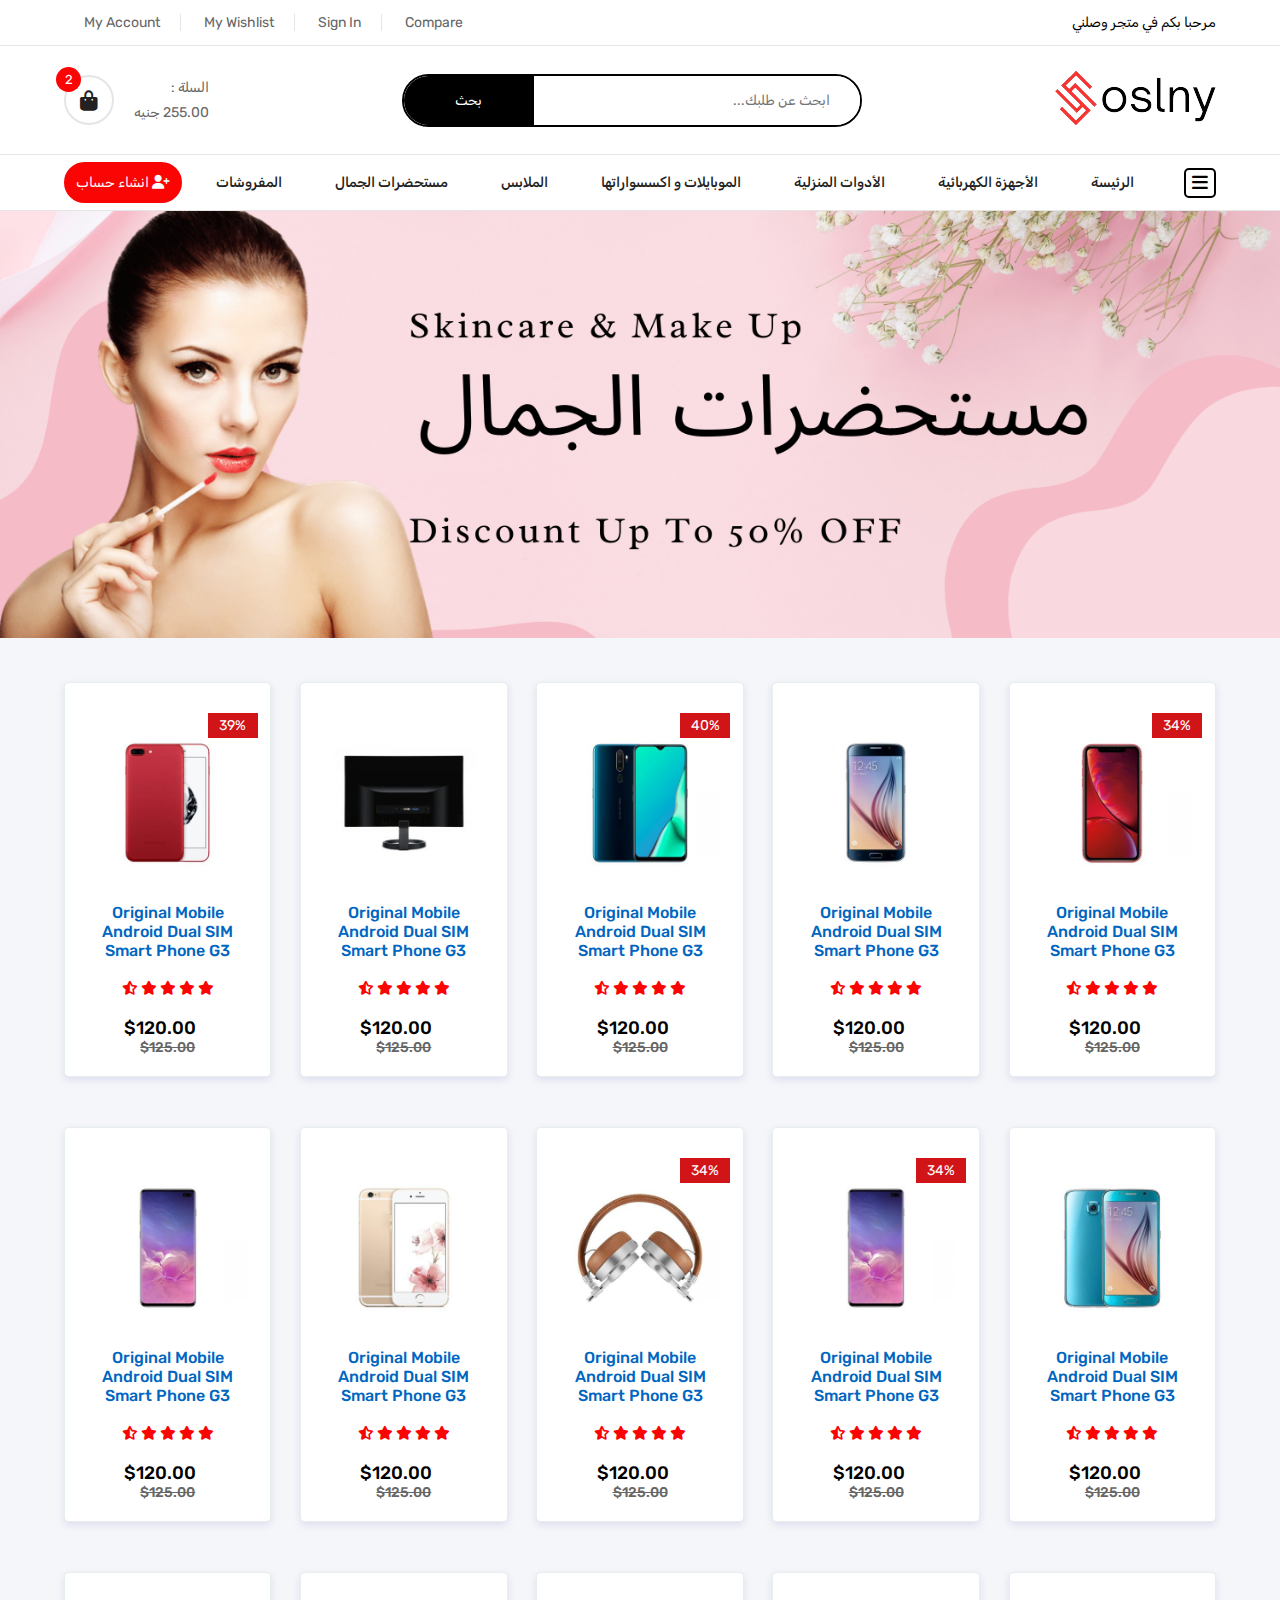
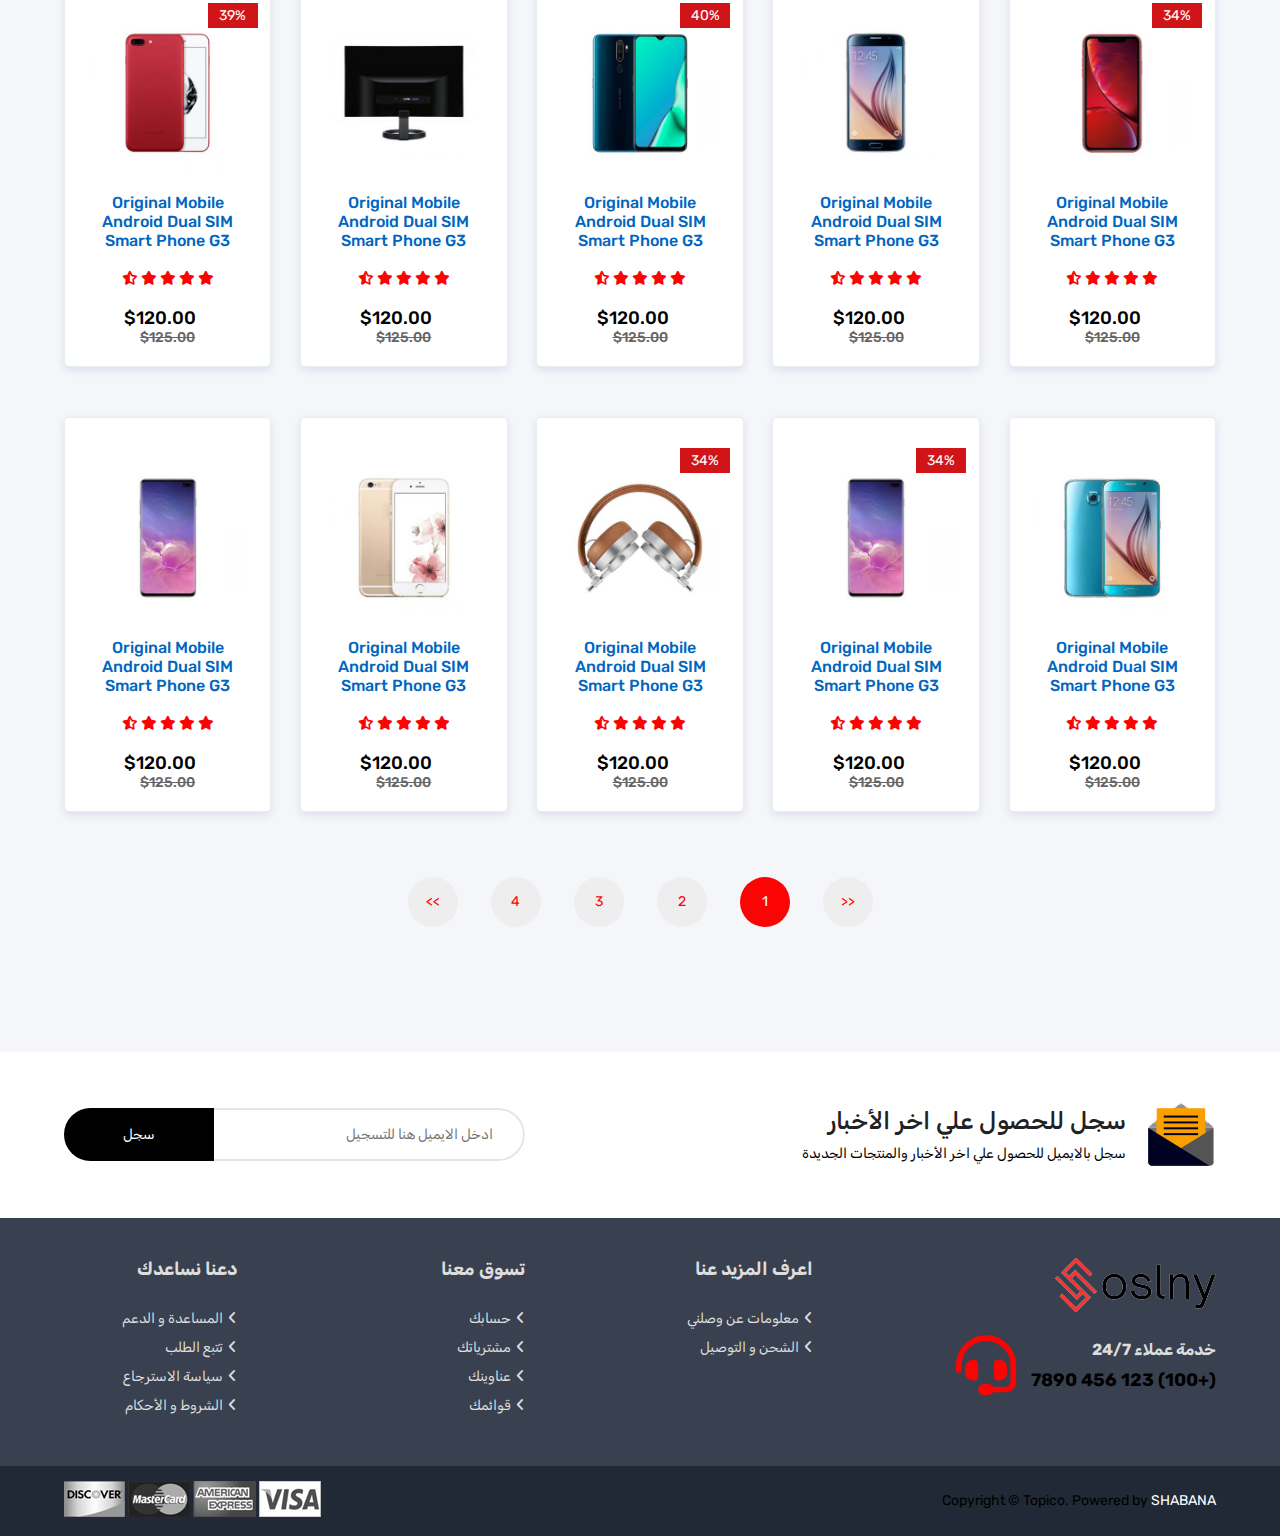
<file: betuflpage.html>
<!DOCTYPE html>
<html lang="en">
<head>
    <meta charset="UTF-8">
    <meta http-equiv="X-UA-Compatible" content="IE=edge">
    <meta name="viewport" content="width=device-width, initial-scale=1.0">

    <title>وصلني</title>

    <link rel="shortcut icon" href="./img/logo.png" type="image/x-icon">
    <!-- Link Swiper's CSS -->
    <link rel="stylesheet" href="swiperJs/swiper-bundle.min.css" />

    <!-- Link Font Awesome -->
    <link rel="stylesheet" href="https://cdnjs.cloudflare.com/ajax/libs/font-awesome/6.4.0/css/all.min.css">

    <!-- Link File CSS -->
    <link rel="stylesheet" href="style.css">
</head>
<body class="menu-side-in-bag feature-bag">
    <header>
    
        <div class="header-top">
            <div class="contanier">
                <p> مرحبا بكم في متجر وصلني</p>
                <div class="link-top-heder">
                    <a href="#">My Account</a>
                    <a href="#">My Wishlist</a>
                    <a href="#">Sign In</a>
                    <a href="#">Compare</a>
                </div>
            </div>
        </div>
    
        <div class="header-info">
            <div class="contanier">
                <a href="./index.html"><img src="img/logo.png" alt="">
                </a>
    
                <div class="search-bar">
                    <form action="">
                        <input type="search" placeholder="ابحث عن طلبك...">
                        <button class="btn-srch">بحث</button>
                    </form>
                </div>
                <div class="card">
                    <div class="price">
                        <p>السلة :</p>
                        <span>255.00 جنيه</span>
                    </div>
                    <a href="mycart.html"><i class="fa-solid fa-bag-shopping"></i> <span class="count-in-card">2</span></a>
    
    
                </div>
            </div>
        </div>
    
        <div class="header-bottom">
            <div class="contanier">
                <i id="open-side" class="fa-solid fa-bars"></i>
                <ul class="nav-links">
    
                    <li><a href="index.html"> الرئيسة</a>
    
                    </li>
    
                    <li>
                        <a href="features.html">الأجهزة الكهربائية</a>
    
                        <div class="drobdwon">
                            <ul>
                                <li><a href="#">غسالات</a></li>
                            </ul>
                            <ul>
                                <li><a href="#">نلاجات</a></li>
                            </ul>
                            <ul>
                                <li><a href="#">مكانس</a></li>
                            </ul>
                            <ul>
                                <li><a href="#">شبابيك</a></li>
                            </ul>
                        </div>
                    </li>
    
                    <li>
                        <a href="#"> الأدوات المنزلية</a>
                    </li>
    
                    <li>
                        <a href="#">الموبايلات و اكسسواراتها</a>
                    </li>
                    <li><a href="#"> الملابس </a></li>
    
                    <li><a href="betuflpage.html"> مستحضرات الجمال</a></li>
                    <li><a href="#"> المفروشات</a></li>
    
    
    
                </ul>
                <a href="sign-up-page.html" class="sign-in-btn"><i class="fa-solid fa-user-plus"></i> انشاء حساب </a>
    
    
            </div>
        </div>
    
    
    </header>
    <section class="fuature-sec">

        <div class="top-catg">
            <img src="img/slide5.png" alt="">
        </div>
        <div class="contanier">
            
            <div class="boxs">
    
                <div class="box column product-item">

                    <div class="product-btn">
                        <ul class="product-action">
                            <li><a href="#"><i class="fa-regular fa-heart"></i></a></li>
                            <li><a href="#"><i class="fa-solid fa-cart-arrow-down"></i></a></li>
                            <li><a href="#"><i class="fa-solid fa-print"></i></a></li>
                        </ul>
                    </div>
    
                    <div class="div-img">
                        <span class="discount">34%</span>
                        <img src="img/product-8.jpg" class="img-product">
                        <img src="img/product-1.jpg" class="hover-img">
                    </div>
                    <div class="content">
                        <a class="product-item-link"> Original Mobile Android Dual SIM Smart Phone G3 </a>
                        <div class="stars">
                            <i class="fa-solid fa-star"></i>
                            <i class="fa-solid fa-star"></i>
                            <i class="fa-solid fa-star"></i>
                            <i class="fa-solid fa-star"></i>
                            <i class="fa-solid fa-star-half-stroke"></i>
                        </div>
                        <div class="price">
                            <span>$120.00</span>
                            <del>$125.00</del>
                        </div>
            
                    </div>
                </div>
    
                <div class="box column product-item">
    
                    <div class="product-btn">
                        <ul class="product-action">
                            <li><a href="#"><i class="fa-regular fa-heart"></i></a></li>
                            <li><a href="#"><i class="fa-solid fa-cart-arrow-down"></i></a></li>
                            <li><a href="#"><i class="fa-solid fa-print"></i></a></li>
                        </ul>
                    </div>
                    <div class="div-img">
                        
                        <img src="img/product-2.jpg" class="img-product">
                        <img src="img/product-9.jpg" class="hover-img">
                    </div>
                    <div class="content">
                        <a class="product-item-link"> Original Mobile Android Dual SIM Smart Phone G3 </a>
                        <div class="stars">
                            <i class="fa-solid fa-star"></i>
                            <i class="fa-solid fa-star"></i>
                            <i class="fa-solid fa-star"></i>
                            <i class="fa-solid fa-star"></i>
                            <i class="fa-solid fa-star-half-stroke"></i>
                        </div>
                        <div class="price">
                            <span>$120.00</span>
                            <del>$125.00</del>
                        </div>
            
                    </div>
                </div>
    
                <div class="box column product-item">
    
                    <div class="product-btn">
                        <ul class="product-action">
                            <li><a href="#"><i class="fa-regular fa-heart"></i></a></li>
                            <li><a href="#"><i class="fa-solid fa-cart-arrow-down"></i></a></li>
                            <li><a href="#"><i class="fa-solid fa-print"></i></a></li>
                        </ul>
                    </div>
                    <div class="div-img">
                        <span class="discount">40%</span>
                        <img src="img/product-3.jpg" class="img-product">
                        <img src="img/product-10.jpg" class="hover-img">
                    </div>
                    <div class="content">
                        <a class="product-item-link"> Original Mobile Android Dual SIM Smart Phone G3 </a>
                        <div class="stars">
                            <i class="fa-solid fa-star"></i>
                            <i class="fa-solid fa-star"></i>
                            <i class="fa-solid fa-star"></i>
                            <i class="fa-solid fa-star"></i>
                            <i class="fa-solid fa-star-half-stroke"></i>
                        </div>
                        <div class="price">
                            <span>$120.00</span>
                            <del>$125.00</del>
                        </div>
            
                    </div>
                </div>
    
    
                <div class="box column product-item">
    
                    <div class="product-btn">
                        <ul class="product-action">
                            <li><a href="#"><i class="fa-regular fa-heart"></i></a></li>
                            <li><a href="#"><i class="fa-solid fa-cart-arrow-down"></i></a></li>
                            <li><a href="#"><i class="fa-solid fa-print"></i></a></li>
                        </ul>
                    </div>
                    <div class="div-img">
                        
                        <img src="img/product-4.jpg" class="img-product">
                        <img src="img/product-8.jpg" class="hover-img">
                    </div>
                    <div class="content">
                        <a class="product-item-link"> Original Mobile Android Dual SIM Smart Phone G3 </a>
                        <div class="stars">
                            <i class="fa-solid fa-star"></i>
                            <i class="fa-solid fa-star"></i>
                            <i class="fa-solid fa-star"></i>
                            <i class="fa-solid fa-star"></i>
                            <i class="fa-solid fa-star-half-stroke"></i>
                        </div>
                        <div class="price">
                            <span>$120.00</span>
                            <del>$125.00</del>
                        </div>
            
                    </div>
                </div>
    
    
                <div class="box column product-item">
                    <div class="div-img">
                        <span class="discount">39%</span>
                        <img src="img/product-9.jpg" class="img-product">
                        <img src="img/product-16.jpg" class="hover-img">
                    </div>
                    <div class="content">
                        <a class="product-item-link"> Original Mobile Android Dual SIM Smart Phone G3 </a>
                        <div class="stars">
                            <i class="fa-solid fa-star"></i>
                            <i class="fa-solid fa-star"></i>
                            <i class="fa-solid fa-star"></i>
                            <i class="fa-solid fa-star"></i>
                            <i class="fa-solid fa-star-half-stroke"></i>
                        </div>
                        <div class="price">
                            <span>$120.00</span>
                            <del>$125.00</del>
                        </div>
            
                    </div>
                </div>
    
    
                <div class="box column product-item">
    
                    <div class="product-btn">
                        <ul class="product-action">
                            <li><a href="#"><i class="fa-regular fa-heart"></i></a></li>
                            <li><a href="#"><i class="fa-solid fa-cart-arrow-down"></i></a></li>
                            <li><a href="#"><i class="fa-solid fa-print"></i></a></li>
                        </ul>
                    </div>
                    <div class="div-img">
                        
                        <img src="img/product-12.jpg" class="img-product">
                        <img src="img/product-3.jpg" class="hover-img">
                    </div>
                    <div class="content">
                        <a class="product-item-link"> Original Mobile Android Dual SIM Smart Phone G3 </a>
                        <div class="stars">
                            <i class="fa-solid fa-star"></i>
                            <i class="fa-solid fa-star"></i>
                            <i class="fa-solid fa-star"></i>
                            <i class="fa-solid fa-star"></i>
                            <i class="fa-solid fa-star-half-stroke"></i>
                        </div>
                        <div class="price">
                            <span>$120.00</span>
                            <del>$125.00</del>
                        </div>
            
                    </div>
                </div>
    
    
                <div class="box column product-item">
    
                    <div class="product-btn">
                        <ul class="product-action">
                            <li><a href="#"><i class="fa-regular fa-heart"></i></a></li>
                            <li><a href="#"><i class="fa-solid fa-cart-arrow-down"></i></a></li>
                            <li><a href="#"><i class="fa-solid fa-print"></i></a></li>
                        </ul>
                    </div>
                    <div class="div-img">
                        <span class="discount">34%</span>
                        <img src="img/product-15.jpg" class="img-product">
                        <img src="img/product-1.jpg" class="hover-img">
                    </div>
                    <div class="content">
                        <a class="product-item-link"> Original Mobile Android Dual SIM Smart Phone G3 </a>
                        <div class="stars">
                            <i class="fa-solid fa-star"></i>
                            <i class="fa-solid fa-star"></i>
                            <i class="fa-solid fa-star"></i>
                            <i class="fa-solid fa-star"></i>
                            <i class="fa-solid fa-star-half-stroke"></i>
                        </div>
                        <div class="price">
                            <span>$120.00</span>
                            <del>$125.00</del>
                        </div>
            
                    </div>
                </div>
    
                <div class="box column product-item">
    
                    <div class="product-btn">
                        <ul class="product-action">
                            <li><a href="#"><i class="fa-regular fa-heart"></i></a></li>
                            <li><a href="#"><i class="fa-solid fa-cart-arrow-down"></i></a></li>
                            <li><a href="#"><i class="fa-solid fa-print"></i></a></li>
                        </ul>
                    </div>
                    <div class="div-img">
                        <span class="discount">34%</span>
                        <img src="img/product-14.jpg" class="img-product">
                        <img src="img/product-6.jpg" class="hover-img">
                    </div>
                    <div class="content">
                        <a class="product-item-link"> Original Mobile Android Dual SIM Smart Phone G3 </a>
                        <div class="stars">
                            <i class="fa-solid fa-star"></i>
                            <i class="fa-solid fa-star"></i>
                            <i class="fa-solid fa-star"></i>
                            <i class="fa-solid fa-star"></i>
                            <i class="fa-solid fa-star-half-stroke"></i>
                        </div>
                        <div class="price">
                            <span>$120.00</span>
                            <del>$125.00</del>
                        </div>
            
                    </div>
                </div>
    
    
                <div class="box column product-item">
    
                    <div class="product-btn">
                        <ul class="product-action">
                            <li><a href="#"><i class="fa-regular fa-heart"></i></a></li>
                            <li><a href="#"><i class="fa-solid fa-cart-arrow-down"></i></a></li>
                            <li><a href="#"><i class="fa-solid fa-print"></i></a></li>
                        </ul>
                    </div>
                    <div class="div-img">
                        
                        <img src="img/product-7.jpg" class="img-product">
                        <img src="img/product-11.jpg" class="hover-img">
                    </div>
                    <div class="content">
                        <a class="product-item-link"> Original Mobile Android Dual SIM Smart Phone G3 </a>
                        <div class="stars">
                            <i class="fa-solid fa-star"></i>
                            <i class="fa-solid fa-star"></i>
                            <i class="fa-solid fa-star"></i>
                            <i class="fa-solid fa-star"></i>
                            <i class="fa-solid fa-star-half-stroke"></i>
                        </div>
                        <div class="price">
                            <span>$120.00</span>
                            <del>$125.00</del>
                        </div>
            
                    </div>
                </div>
    
                <div class="box column product-item">
    
                    <div class="product-btn">
                        <ul class="product-action">
                            <li><a href="#"><i class="fa-regular fa-heart"></i></a></li>
                            <li><a href="#"><i class="fa-solid fa-cart-arrow-down"></i></a></li>
                            <li><a href="#"><i class="fa-solid fa-print"></i></a></li>
                        </ul>
                    </div>
                    <div class="div-img">
                        <img src="img/product-15.jpg" class="img-product">
                        <img src="img/product-16.jpg" class="hover-img">
                    </div>
                    <div class="content">
                        <a class="product-item-link"> Original Mobile Android Dual SIM Smart Phone G3 </a>
                        <div class="stars">
                            <i class="fa-solid fa-star"></i>
                            <i class="fa-solid fa-star"></i>
                            <i class="fa-solid fa-star"></i>
                            <i class="fa-solid fa-star"></i>
                            <i class="fa-solid fa-star-half-stroke"></i>
                        </div>
                        <div class="price">
                            <span>$120.00</span>
                            <del>$125.00</del>
                        </div>
            
                    </div>
                </div>
    

                <div class="box column product-item">

                    <div class="product-btn">
                        <ul class="product-action">
                            <li><a href="#"><i class="fa-regular fa-heart"></i></a></li>
                            <li><a href="#"><i class="fa-solid fa-cart-arrow-down"></i></a></li>
                            <li><a href="#"><i class="fa-solid fa-print"></i></a></li>
                        </ul>
                    </div>
    
                    <div class="div-img">
                        <span class="discount">34%</span>
                        <img src="img/product-8.jpg" class="img-product">
                        <img src="img/product-1.jpg" class="hover-img">
                    </div>
                    <div class="content">
                        <a class="product-item-link"> Original Mobile Android Dual SIM Smart Phone G3 </a>
                        <div class="stars">
                            <i class="fa-solid fa-star"></i>
                            <i class="fa-solid fa-star"></i>
                            <i class="fa-solid fa-star"></i>
                            <i class="fa-solid fa-star"></i>
                            <i class="fa-solid fa-star-half-stroke"></i>
                        </div>
                        <div class="price">
                            <span>$120.00</span>
                            <del>$125.00</del>
                        </div>
            
                    </div>
                </div>
    
                <div class="box column product-item">
    
                    <div class="product-btn">
                        <ul class="product-action">
                            <li><a href="#"><i class="fa-regular fa-heart"></i></a></li>
                            <li><a href="#"><i class="fa-solid fa-cart-arrow-down"></i></a></li>
                            <li><a href="#"><i class="fa-solid fa-print"></i></a></li>
                        </ul>
                    </div>
                    <div class="div-img">
                        
                        <img src="img/product-2.jpg" class="img-product">
                        <img src="img/product-9.jpg" class="hover-img">
                    </div>
                    <div class="content">
                        <a class="product-item-link"> Original Mobile Android Dual SIM Smart Phone G3 </a>
                        <div class="stars">
                            <i class="fa-solid fa-star"></i>
                            <i class="fa-solid fa-star"></i>
                            <i class="fa-solid fa-star"></i>
                            <i class="fa-solid fa-star"></i>
                            <i class="fa-solid fa-star-half-stroke"></i>
                        </div>
                        <div class="price">
                            <span>$120.00</span>
                            <del>$125.00</del>
                        </div>
            
                    </div>
                </div>
    
                <div class="box column product-item">
    
                    <div class="product-btn">
                        <ul class="product-action">
                            <li><a href="#"><i class="fa-regular fa-heart"></i></a></li>
                            <li><a href="#"><i class="fa-solid fa-cart-arrow-down"></i></a></li>
                            <li><a href="#"><i class="fa-solid fa-print"></i></a></li>
                        </ul>
                    </div>
                    <div class="div-img">
                        <span class="discount">40%</span>
                        <img src="img/product-3.jpg" class="img-product">
                        <img src="img/product-10.jpg" class="hover-img">
                    </div>
                    <div class="content">
                        <a class="product-item-link"> Original Mobile Android Dual SIM Smart Phone G3 </a>
                        <div class="stars">
                            <i class="fa-solid fa-star"></i>
                            <i class="fa-solid fa-star"></i>
                            <i class="fa-solid fa-star"></i>
                            <i class="fa-solid fa-star"></i>
                            <i class="fa-solid fa-star-half-stroke"></i>
                        </div>
                        <div class="price">
                            <span>$120.00</span>
                            <del>$125.00</del>
                        </div>
            
                    </div>
                </div>
    
    
                <div class="box column product-item">
    
                    <div class="product-btn">
                        <ul class="product-action">
                            <li><a href="#"><i class="fa-regular fa-heart"></i></a></li>
                            <li><a href="#"><i class="fa-solid fa-cart-arrow-down"></i></a></li>
                            <li><a href="#"><i class="fa-solid fa-print"></i></a></li>
                        </ul>
                    </div>
                    <div class="div-img">
                        
                        <img src="img/product-4.jpg" class="img-product">
                        <img src="img/product-8.jpg" class="hover-img">
                    </div>
                    <div class="content">
                        <a class="product-item-link"> Original Mobile Android Dual SIM Smart Phone G3 </a>
                        <div class="stars">
                            <i class="fa-solid fa-star"></i>
                            <i class="fa-solid fa-star"></i>
                            <i class="fa-solid fa-star"></i>
                            <i class="fa-solid fa-star"></i>
                            <i class="fa-solid fa-star-half-stroke"></i>
                        </div>
                        <div class="price">
                            <span>$120.00</span>
                            <del>$125.00</del>
                        </div>
            
                    </div>
                </div>
    
    
                <div class="box column product-item">
                    <div class="div-img">
                        <span class="discount">39%</span>
                        <img src="img/product-9.jpg" class="img-product">
                        <img src="img/product-16.jpg" class="hover-img">
                    </div>
                    <div class="content">
                        <a class="product-item-link"> Original Mobile Android Dual SIM Smart Phone G3 </a>
                        <div class="stars">
                            <i class="fa-solid fa-star"></i>
                            <i class="fa-solid fa-star"></i>
                            <i class="fa-solid fa-star"></i>
                            <i class="fa-solid fa-star"></i>
                            <i class="fa-solid fa-star-half-stroke"></i>
                        </div>
                        <div class="price">
                            <span>$120.00</span>
                            <del>$125.00</del>
                        </div>
            
                    </div>
                </div>
    
    
                <div class="box column product-item">
    
                    <div class="product-btn">
                        <ul class="product-action">
                            <li><a href="#"><i class="fa-regular fa-heart"></i></a></li>
                            <li><a href="#"><i class="fa-solid fa-cart-arrow-down"></i></a></li>
                            <li><a href="#"><i class="fa-solid fa-print"></i></a></li>
                        </ul>
                    </div>
                    <div class="div-img">
                        
                        <img src="img/product-12.jpg" class="img-product">
                        <img src="img/product-3.jpg" class="hover-img">
                    </div>
                    <div class="content">
                        <a class="product-item-link"> Original Mobile Android Dual SIM Smart Phone G3 </a>
                        <div class="stars">
                            <i class="fa-solid fa-star"></i>
                            <i class="fa-solid fa-star"></i>
                            <i class="fa-solid fa-star"></i>
                            <i class="fa-solid fa-star"></i>
                            <i class="fa-solid fa-star-half-stroke"></i>
                        </div>
                        <div class="price">
                            <span>$120.00</span>
                            <del>$125.00</del>
                        </div>
            
                    </div>
                </div>
    
    
                <div class="box column product-item">
    
                    <div class="product-btn">
                        <ul class="product-action">
                            <li><a href="#"><i class="fa-regular fa-heart"></i></a></li>
                            <li><a href="#"><i class="fa-solid fa-cart-arrow-down"></i></a></li>
                            <li><a href="#"><i class="fa-solid fa-print"></i></a></li>
                        </ul>
                    </div>
                    <div class="div-img">
                        <span class="discount">34%</span>
                        <img src="img/product-15.jpg" class="img-product">
                        <img src="img/product-1.jpg" class="hover-img">
                    </div>
                    <div class="content">
                        <a class="product-item-link"> Original Mobile Android Dual SIM Smart Phone G3 </a>
                        <div class="stars">
                            <i class="fa-solid fa-star"></i>
                            <i class="fa-solid fa-star"></i>
                            <i class="fa-solid fa-star"></i>
                            <i class="fa-solid fa-star"></i>
                            <i class="fa-solid fa-star-half-stroke"></i>
                        </div>
                        <div class="price">
                            <span>$120.00</span>
                            <del>$125.00</del>
                        </div>
            
                    </div>
                </div>
    
                <div class="box column product-item">
    
                    <div class="product-btn">
                        <ul class="product-action">
                            <li><a href="#"><i class="fa-regular fa-heart"></i></a></li>
                            <li><a href="#"><i class="fa-solid fa-cart-arrow-down"></i></a></li>
                            <li><a href="#"><i class="fa-solid fa-print"></i></a></li>
                        </ul>
                    </div>
                    <div class="div-img">
                        <span class="discount">34%</span>
                        <img src="img/product-14.jpg" class="img-product">
                        <img src="img/product-6.jpg" class="hover-img">
                    </div>
                    <div class="content">
                        <a class="product-item-link"> Original Mobile Android Dual SIM Smart Phone G3 </a>
                        <div class="stars">
                            <i class="fa-solid fa-star"></i>
                            <i class="fa-solid fa-star"></i>
                            <i class="fa-solid fa-star"></i>
                            <i class="fa-solid fa-star"></i>
                            <i class="fa-solid fa-star-half-stroke"></i>
                        </div>
                        <div class="price">
                            <span>$120.00</span>
                            <del>$125.00</del>
                        </div>
            
                    </div>
                </div>
    
    
                <div class="box column product-item">
    
                    <div class="product-btn">
                        <ul class="product-action">
                            <li><a href="#"><i class="fa-regular fa-heart"></i></a></li>
                            <li><a href="#"><i class="fa-solid fa-cart-arrow-down"></i></a></li>
                            <li><a href="#"><i class="fa-solid fa-print"></i></a></li>
                        </ul>
                    </div>
                    <div class="div-img">
                        
                        <img src="img/product-7.jpg" class="img-product">
                        <img src="img/product-11.jpg" class="hover-img">
                    </div>
                    <div class="content">
                        <a class="product-item-link"> Original Mobile Android Dual SIM Smart Phone G3 </a>
                        <div class="stars">
                            <i class="fa-solid fa-star"></i>
                            <i class="fa-solid fa-star"></i>
                            <i class="fa-solid fa-star"></i>
                            <i class="fa-solid fa-star"></i>
                            <i class="fa-solid fa-star-half-stroke"></i>
                        </div>
                        <div class="price">
                            <span>$120.00</span>
                            <del>$125.00</del>
                        </div>
            
                    </div>
                </div>
    
                <div class="box column product-item">
    
                    <div class="product-btn">
                        <ul class="product-action">
                            <li><a href="#"><i class="fa-regular fa-heart"></i></a></li>
                            <li><a href="#"><i class="fa-solid fa-cart-arrow-down"></i></a></li>
                            <li><a href="#"><i class="fa-solid fa-print"></i></a></li>
                        </ul>
                    </div>
                    <div class="div-img">
                        <img src="img/product-15.jpg" class="img-product">
                        <img src="img/product-16.jpg" class="hover-img">
                    </div>
                    <div class="content">
                        <a class="product-item-link"> Original Mobile Android Dual SIM Smart Phone G3 </a>
                        <div class="stars">
                            <i class="fa-solid fa-star"></i>
                            <i class="fa-solid fa-star"></i>
                            <i class="fa-solid fa-star"></i>
                            <i class="fa-solid fa-star"></i>
                            <i class="fa-solid fa-star-half-stroke"></i>
                        </div>
                        <div class="price">
                            <span>$120.00</span>
                            <del>$125.00</del>
                        </div>
            
                    </div>
                </div>
    
        
        
            </div>

            <div class="btn-page">
                <ul>
                    <li><<</li>
                    <li class="active">1</li>
                    <li>2</li>
                    <li>3</li>
                    <li>4</li>
                    <li>>></li>
                </ul>
            </div>
        </div>
    </section>


    <section class="slide-sec contanier">
        <div id="side-bar" class="side-bar">
            <h5><i class="fa-solid fa-bars"></i> SHOP BY DEPARTMENT</h5>
            <img class="logo-slide" src="img/logo.png" alt="">
            <i id="btn-close" class="fa-solid fa-bars fa-times"></i>
            <ul class="side-links">
                <a href="#"><li>الاجهزة المنزلية</li></a>
                <a href="#"><li>العاب الأطفال</li></a>
                <a href="#"><li>الشواحن</li></a>
                <a href="#"><li>المفروشات</li></a>
                <a href="#"><li>الهواتف</li></a>
                <a href="#"><li>الملابس</li></a>
                <a href="#"><li>الأحذية</li></a>
                <a href="#"><li>اكسسوارات</li></a>
                <a href="#"><li>مستحضرات التجميل</li></a>
                <a href="#"><li>التلفزيونات</li></a>

            </ul>

            
        </div>
    </section>
    
    <div class="newsletter">
        <div class="contanier">
            <div class="subscribe-content">
                <img src="img/icon_email.png" alt="">
                <div class="text">
                    <h4>سجل للحصول علي اخر الأخبار</h4>
                    <p>سجل بالايميل للحصول علي اخر الأخبار والمنتجات الجديدة </p>
                    <span></span>
                </div>
            </div>
            <div class="subscribe-form">
                    <form action="">
                        <input type="search" placeholder="ادخل الايميل هنا للتسجيل">
                        <button class="btn-srch">سجل</button>
                    </form>
            </div>
        </div>
    </div>
<footer>
    <div class="contanier">
        <div class="top-footer">
            <div class="row">
                <img src="img/logo.png" alt="">
                <div class="hotline">

                    <div class="hotline-text">
                        <h6>خدمة عملاء 24/7</h6>
                        <span>(+100) 123 456 7890</span>
                    </div>
                    <i class="fa-solid fa-headset"></i>
                </div>

            </div>
            <div class="small-row">
                <h6> اعرف المزيد عنا</h6>
                <div class="links-row">
                    <a href="#"> <i class="fa-solid fa-angle-left"></i>معلومات عن وصلني</a>
                    <a href="#"><i class="fa-solid fa-angle-left"></i>الشحن و التوصيل </a>

                </div>
            </div>

            <div class="small-row">
                <h6> تسوق معنا</h6>
                <div class="links-row">
                    <a href="#"><i class="fa-solid fa-angle-left"></i>حسابك</a>
                    <a href="#"> <i class="fa-solid fa-angle-left"></i>مشترياتك</a>
                    <a href="#"> <i class="fa-solid fa-angle-left"></i>عناوينك</a>
                    <a href="#"> <i class="fa-solid fa-angle-left"></i>قوائمك</a>
                </div>
            </div>

            <div class="small-row">
                <h6> دعنا نساعدك</h6>
                <div class="links-row">
                    <a href="#"><i class="fa-solid fa-angle-left"></i>المساعدة و الدعم</a>
                    <a href="#"><i class="fa-solid fa-angle-left"></i>تتبع الطلب</a>
                    <a href="#"><i class="fa-solid fa-angle-left"></i>سياسة الاسترجاع</a>
                    <a href="#"><i class="fa-solid fa-angle-left"></i>الشروط و الأحكام </a>
                </div>
            </div>



        </div>

    </div>

    <div class="bottom-footer">
        <div class="contanier">
            <p>Copyright &copy; <span>Topico. </span>Powered by <a href="https://shabana7422.github.io/CV/"> <span
                        style="color: white;"> SHABANA</span></a></p>
            <div class="payment">
                <img src="img/payment-1.png" alt="">
                <img src="img/payment-2.png" alt="">
                <img src="img/payment-3.png" alt="">
                <img src="img/payment-4.png" alt="">
            </div>
        </div>
    </div>
</footer>
    <!-- Swiper JS -->
    <script src="swiperJs/swiper-bundle.min.js"></script>

    <!-- Linke File JS -->
    <script src="main.js"></script>
</body>
</html>
</file>
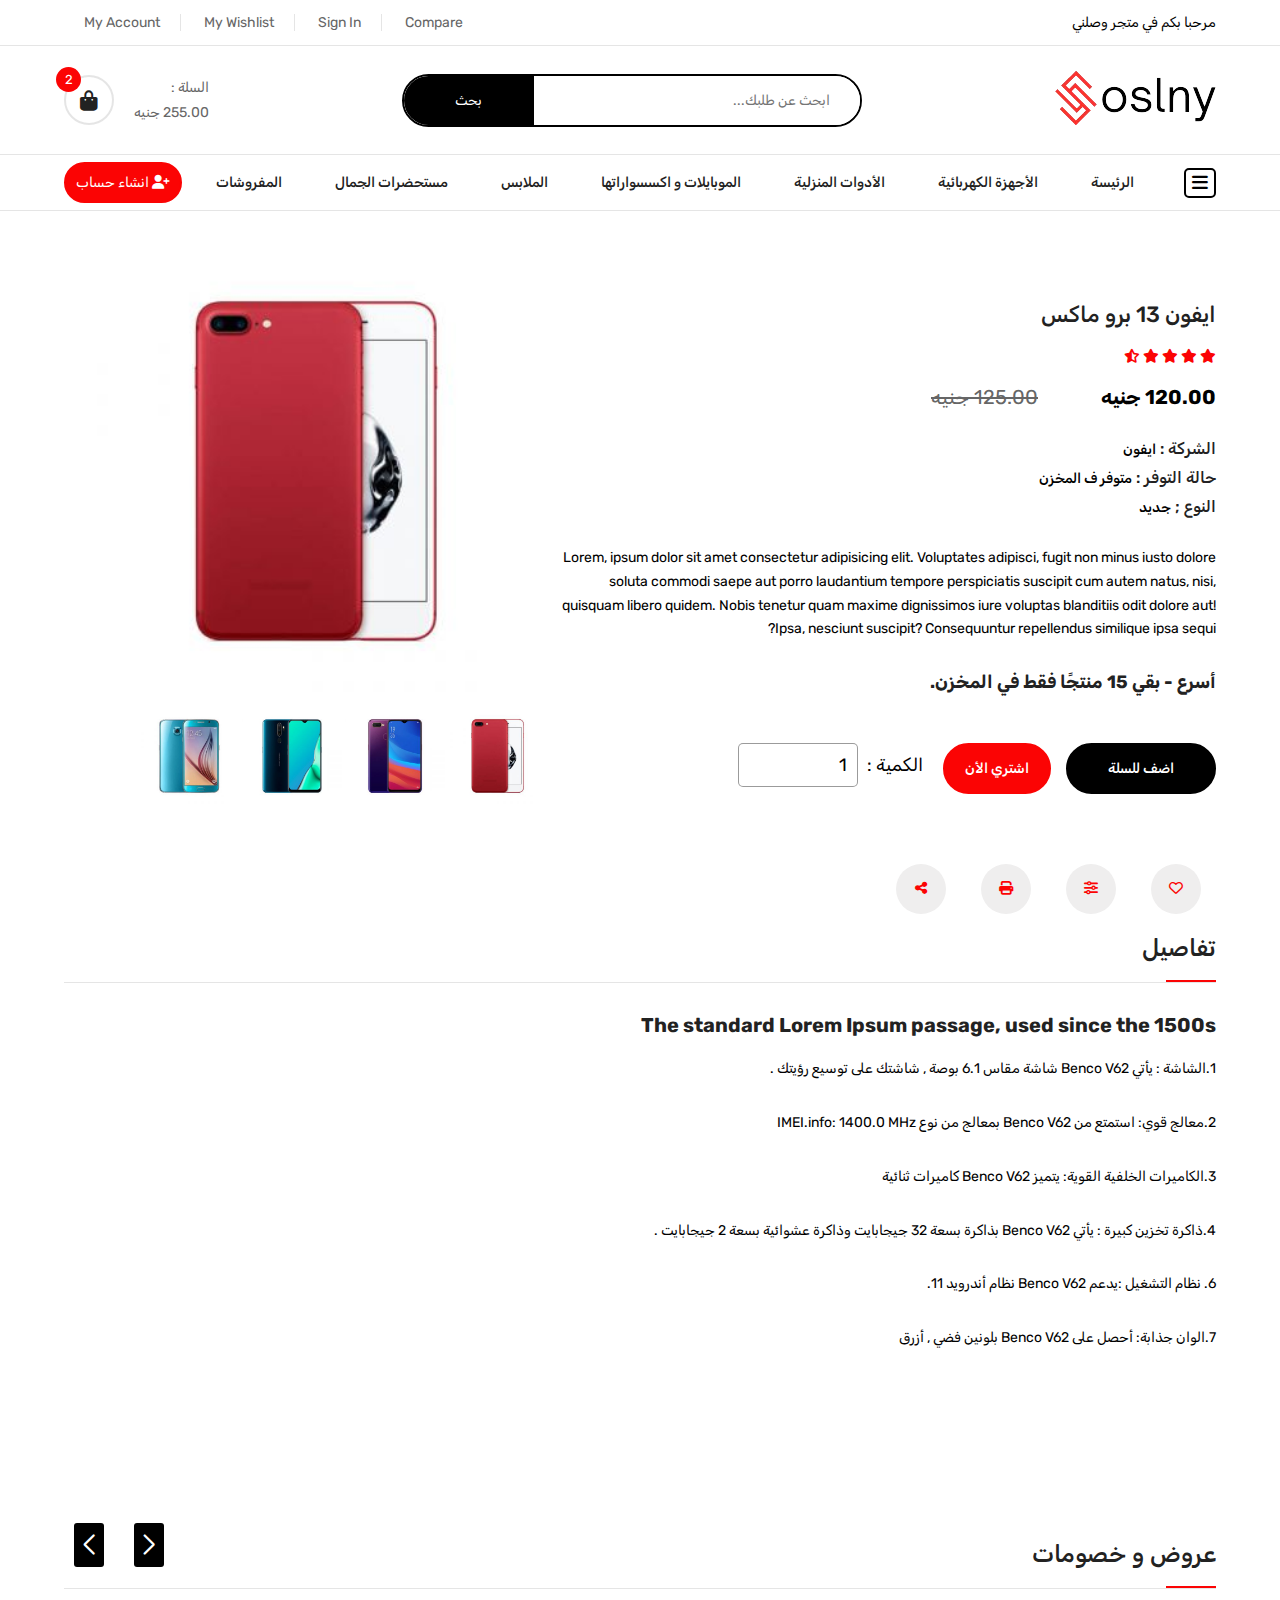
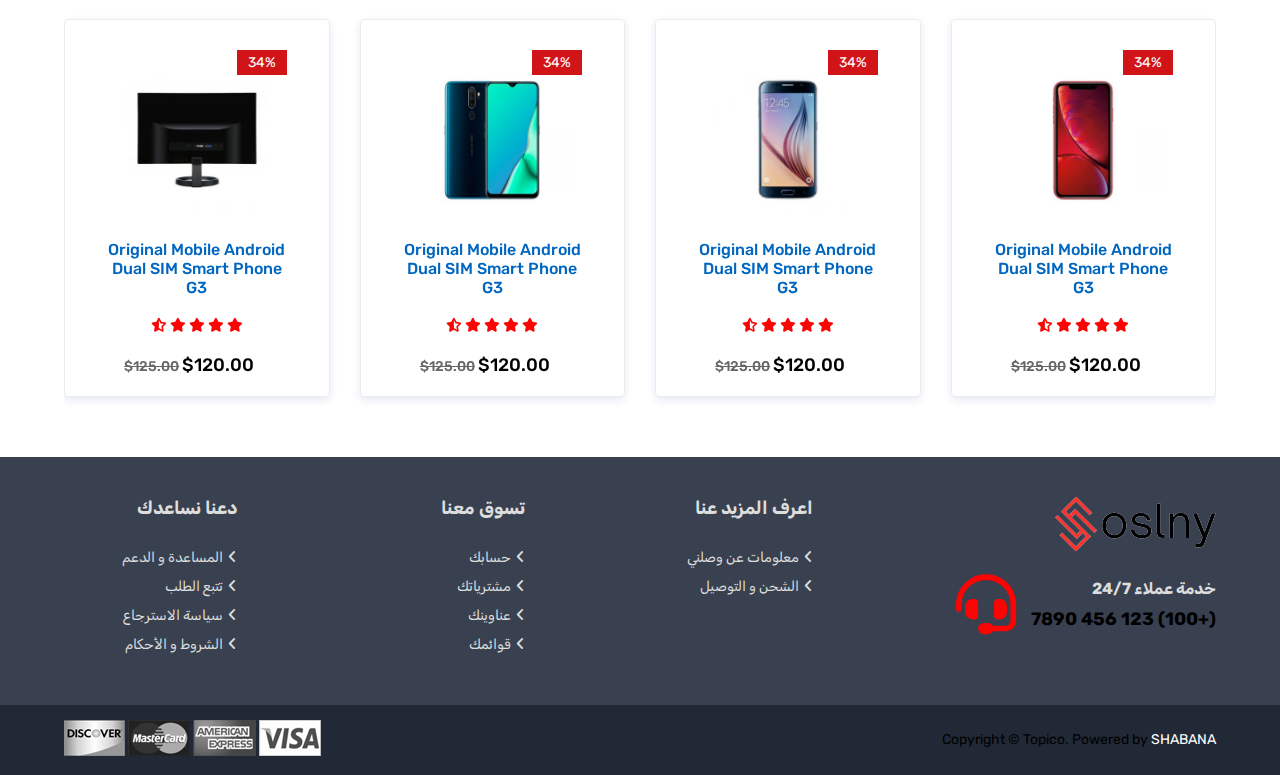
<file: buy product.html>
<!DOCTYPE html>
<html lang="en">
<head>
    <meta charset="UTF-8">
    <meta http-equiv="X-UA-Compatible" content="IE=edge">
    <meta name="viewport" content="width=device-width, initial-scale=1.0">

    <title>وصلني</title>

    <!-- Link Swiper's CSS -->
    <link rel="stylesheet" href="swiperJs/swiper-bundle.min.css" />
    <link rel="shortcut icon" href="./img/logo.png" type="image/x-icon">

    <!-- Link Font Awesome -->
    <link rel="stylesheet" href="https://cdnjs.cloudflare.com/ajax/libs/font-awesome/6.4.0/css/all.min.css">

    <!-- Link File CSS -->
    <link rel="stylesheet" href="style.css">
</head>
<body class="buy-product-bag menu-side-in-bag">
    <header>
    
        <div class="header-top">
            <div class="contanier">
                <p> مرحبا بكم في متجر وصلني</p>
                <div class="link-top-heder">
                    <a href="#">My Account</a>
                    <a href="#">My Wishlist</a>
                    <a href="#">Sign In</a>
                    <a href="#">Compare</a>
                </div>
            </div>
        </div>
    
        <div class="header-info">
            <div class="contanier">
                <a href="./index.html"><img src="img/logo.png" alt="">
                </a>
    
                <div class="search-bar">
                    <form action="">
                        <input type="search" placeholder="ابحث عن طلبك...">
                        <button class="btn-srch">بحث</button>
                    </form>
                </div>
                <div class="card">
                    <div class="price">
                        <p>السلة :</p>
                        <span>255.00 جنيه</span>
                    </div>
                    <a href="mycart.html"><i class="fa-solid fa-bag-shopping"></i> <span class="count-in-card">2</span></a>
    
    
                </div>
            </div>
        </div>
    
        <div class="header-bottom">
            <div class="contanier">
                <i id="open-side" class="fa-solid fa-bars"></i>
                <ul class="nav-links">
    
                    <li><a href="index.html"> الرئيسة</a>
    
                    </li>
    
                    <li>
                        <a href="features.html">الأجهزة الكهربائية</a>
    
                        <div class="drobdwon">
                            <ul>
                                <li><a href="#">غسالات</a></li>
                            </ul>
                            <ul>
                                <li><a href="#">نلاجات</a></li>
                            </ul>
                            <ul>
                                <li><a href="#">مكانس</a></li>
                            </ul>
                            <ul>
                                <li><a href="#">شبابيك</a></li>
                            </ul>
                        </div>
                    </li>
    
                    <li>
                        <a href="#"> الأدوات المنزلية</a>
                    </li>
    
                    <li>
                        <a href="#">الموبايلات و اكسسواراتها</a>
                    </li>
                    <li><a href="#"> الملابس </a></li>
    
                    <li><a href="betuflpage.html"> مستحضرات الجمال</a></li>
                    <li><a href="#"> المفروشات</a></li>
    
    
    
                </ul>
                <a href="sign-up-page.html" class="sign-in-btn"><i class="fa-solid fa-user-plus"></i> انشاء حساب </a>
    
    
            </div>
        </div>
    
    
    </header>


    <section class="product-details">
        <div class="contanier">
            <div class="product-buy">
               

                <div class="product-name-price">
                    
                        <a class="product-item-link">ايفون 13 برو ماكس</a>
                        <div class="stars">
                            <i class="fa-solid fa-star"></i>
                            <i class="fa-solid fa-star"></i>
                            <i class="fa-solid fa-star"></i>
                            <i class="fa-solid fa-star"></i>
                            <i class="fa-solid fa-star-half-stroke"></i>
                        </div>
                        <div class="price">
                            <span>120.00 <span>جنيه</span></span>
                            <del>125.00 <del>جنيه</del></del>
                        </div>
                        
                        <div class="stock-model">
                            <p>الشركة : <span>ايفون</span></p>
                            <p>حالة التوفر : <span>متوفر ف المخزن</span></p>

                            <p>النوع ; <span>جديد</span></p>

                        </div>
                        <p class="product-text">
                            Lorem, ipsum dolor sit amet consectetur adipisicing elit. Voluptates adipisci, fugit non minus iusto dolore soluta commodi saepe aut porro laudantium tempore perspiciatis suscipit cum autem natus, nisi, quisquam libero quidem. Nobis tenetur quam maxime dignissimos iure voluptas blanditiis odit dolore aut! Ipsa, nesciunt suscipit? Consequuntur repellendus similique ipsa sequi?
                        </p>

                        <h6>أسرع -  بقي 15 منتجًا فقط في المخزن.</h6>

                        <form>
                            
                            <button class="addtcart">اضف للسلة</button>
                            <span class="buyNow btn">اشتري الأن</span>

                           
                            <div class="quantity">
                                <span>الكمية : </span>
                                <input type="number" value="1" placeholder="الكمية">
                            </div>
                        </form>

                        <div class="creatacountfast">
                            <div class="contfast">
                                <h4>ادخل البيانات لشراء المنتج</h4>
                            <form action="">
                                <input type="text" placeholder="الأسم">
                                <input type="text" placeholder="رقم الهاتف"> 
                                <input type="text" placeholder="العنوان">
                                <br>
                              <button>شراء</button>
                            </form>
                            </div>
                        </div>
    
                        <ul class="product-action">
                            <li><a href="#"><i class="fa-regular fa-heart"></i></a></li>
                            <li><a href="#"><i class="fa-solid fa-sliders"></i></a></li>
                            <li><a href="#"><i class="fa-solid fa-print"></i></a></li>
                            <li><a href="#"><i class="fa-solid fa-share-nodes"></i></a></li>
                        </ul>
                    
                </div>

                <div class="img-product">
                    <img id="big-img" src="img/product-9.jpg" alt="">

                    <div class="small-img">
                        <img onclick="myProduct(this.src)" src="img/product-9.jpg" alt="">
                        <img onclick="myProduct(this.src)" src="img/product-5.jpg" alt="">
                        <img onclick="myProduct(this.src)" src="img/product-3.jpg" alt="">
                        <img onclick="myProduct(this.src)" src="img/product-12.jpg" alt="">
                    </div>
                </div>
    
            </div>

           <div class="detils-comnt">
            <div class="details">
                <div class="section-head">
                    <h4>تفاصيل</h4>
                </div>

                <div class="details-content">
                    <h3>The standard Lorem Ipsum passage, used since the 1500s</h3>
                    <p>1.الشاشة : يأتي Benco V62  شاشة مقاس 6.1 بوصة , شاشتك على توسيع رؤيتك .</p>
                    <p>2.معالج قوي: استمتع من Benco V62 بمعالج من نوع  IMEI.info: 1400.0 MHz</p>
                    <p>3.الكاميرات الخلفية القوية: يتميز  Benco V62  كاميرات ثنائية</p>
                    <p>4.ذاكرة تخزين كبيرة : يأتي Benco V62 بذاكرة  بسعة 32 جيجابايت وذاكرة عشوائية بسعة 2 جيجابايت .</p>

                    <p>6. نظام التشغيل  :يدعم  Benco V62  نظام أندرويد 11.</p>
                    <p>7.الوان جذابة: أحصل على Benco V62  بلونين فضي , أزرق</p>
                </div>
            </div>

           </div>
        </div>
    </section>

   
    <section class="slide-sec contanier">
        <div id="side-bar" class="side-bar">
            <h5><i class="fa-solid fa-bars"></i> SHOP BY DEPARTMENT</h5>
            <img class="logo-slide" src="img/logo.png" alt="">
            <i id="btn-close" class="fa-solid fa-bars fa-times"></i>
            <ul class="side-links">
                <a href="#"><li>الاجهزة المنزلية</li></a>
                <a href="#"><li>العاب الأطفال</li></a>
                <a href="#"><li>الشواحن</li></a>
                <a href="#"><li>المفروشات</li></a>
                <a href="#"><li>الهواتف</li></a>
                <a href="#"><li>الملابس</li></a>
                <a href="#"><li>الأحذية</li></a>
                <a href="#"><li>اكسسوارات</li></a>
                <a href="#"><li>مستحضرات التجميل</li></a>
                <a href="#"><li>التلفزيونات</li></a>

            </ul>

         
        </div>


     
    </section>
    

    <section class="sale-sec contanier swiper mySwiper">

        <div class="section-head">
            <h4>عروض و خصومات <span></span> </h4>
        </div>
        
        <div class="boxs swiper-wrapper">

            <div class="box column product-item swiper-slide">

                <div class="product-btn">
                    <ul class="product-action">
                        <li><a href="#"><i class="fa-regular fa-heart"></i></a></li>
                        <li><a href="#"><i class="fa-solid fa-cart-arrow-down"></i></a></li>
                        <li><a href="#"><i class="fa-solid fa-print"></i></a></li>
                    </ul>
                </div>

                <div class="div-img">
                    <span class="discount">34%</span>
                    <img src="img/product-8.jpg" class="img-product">
                    <img src="img/product-1.jpg" class="hover-img">
                </div>
                <div class="content">
                    <a class="product-item-link"> Original Mobile Android Dual SIM Smart Phone G3 </a>
                    <div class="stars">
                        <i class="fa-solid fa-star"></i>
                        <i class="fa-solid fa-star"></i>
                        <i class="fa-solid fa-star"></i>
                        <i class="fa-solid fa-star"></i>
                        <i class="fa-solid fa-star-half-stroke"></i>
                    </div>
                    <div class="price">
                        <span>$120.00</span>
                        <del>$125.00</del>
                    </div>
        
                </div>
            </div>

            <div class="box column product-item swiper-slide">

                <div class="product-btn">
                    <ul class="product-action">
                        <li><a href="#"><i class="fa-regular fa-heart"></i></a></li>
                        <li><a href="#"><i class="fa-solid fa-cart-arrow-down"></i></a></li>
                        <li><a href="#"><i class="fa-solid fa-print"></i></a></li>
                    </ul>
                </div>
                <div class="div-img">
                    <span class="discount">34%</span>
                    <img src="img/product-2.jpg" class="img-product">
                    <img src="img/product-9.jpg" class="hover-img">
                </div>
                <div class="content">
                    <a class="product-item-link"> Original Mobile Android Dual SIM Smart Phone G3 </a>
                    <div class="stars">
                        <i class="fa-solid fa-star"></i>
                        <i class="fa-solid fa-star"></i>
                        <i class="fa-solid fa-star"></i>
                        <i class="fa-solid fa-star"></i>
                        <i class="fa-solid fa-star-half-stroke"></i>
                    </div>
                    <div class="price">
                        <span>$120.00</span>
                        <del>$125.00</del>
                    </div>
        
                </div>
            </div>

            <div class="box column product-item swiper-slide">

                <div class="product-btn">
                    <ul class="product-action">
                        <li><a href="#"><i class="fa-regular fa-heart"></i></a></li>
                        <li><a href="#"><i class="fa-solid fa-cart-arrow-down"></i></a></li>
                        <li><a href="#"><i class="fa-solid fa-print"></i></a></li>
                    </ul>
                </div>
                <div class="div-img">
                    <span class="discount">34%</span>
                    <img src="img/product-3.jpg" class="img-product">
                    <img src="img/product-10.jpg" class="hover-img">
                </div>
                <div class="content">
                    <a class="product-item-link"> Original Mobile Android Dual SIM Smart Phone G3 </a>
                    <div class="stars">
                        <i class="fa-solid fa-star"></i>
                        <i class="fa-solid fa-star"></i>
                        <i class="fa-solid fa-star"></i>
                        <i class="fa-solid fa-star"></i>
                        <i class="fa-solid fa-star-half-stroke"></i>
                    </div>
                    <div class="price">
                        <span>$120.00</span>
                        <del>$125.00</del>
                    </div>
        
                </div>
            </div>


            <div class="box column product-item swiper-slide">

                <div class="product-btn">
                    <ul class="product-action">
                        <li><a href="#"><i class="fa-regular fa-heart"></i></a></li>
                        <li><a href="#"><i class="fa-solid fa-cart-arrow-down"></i></a></li>
                        <li><a href="#"><i class="fa-solid fa-print"></i></a></li>
                    </ul>
                </div>
                <div class="div-img">
                    <span class="discount">34%</span>
                    <img src="img/product-4.jpg" class="img-product">
                    <img src="img/product-8.jpg" class="hover-img">
                </div>
                <div class="content">
                    <a class="product-item-link"> Original Mobile Android Dual SIM Smart Phone G3 </a>
                    <div class="stars">
                        <i class="fa-solid fa-star"></i>
                        <i class="fa-solid fa-star"></i>
                        <i class="fa-solid fa-star"></i>
                        <i class="fa-solid fa-star"></i>
                        <i class="fa-solid fa-star-half-stroke"></i>
                    </div>
                    <div class="price">
                        <span>$120.00</span>
                        <del>$125.00</del>
                    </div>
        
                </div>
            </div>


            <div class="box column product-item swiper-slide">
                <div class="div-img">
                    <span class="discount">34%</span>
                    <img src="img/product-9.jpg" class="img-product">
                    <img src="img/product-16.jpg" class="hover-img">
                </div>
                <div class="content">
                    <a class="product-item-link"> Original Mobile Android Dual SIM Smart Phone G3 </a>
                    <div class="stars">
                        <i class="fa-solid fa-star"></i>
                        <i class="fa-solid fa-star"></i>
                        <i class="fa-solid fa-star"></i>
                        <i class="fa-solid fa-star"></i>
                        <i class="fa-solid fa-star-half-stroke"></i>
                    </div>
                    <div class="price">
                        <span>$120.00</span>
                        <del>$125.00</del>
                    </div>
        
                </div>
            </div>


            <div class="box column product-item swiper-slide">

                <div class="product-btn">
                    <ul class="product-action">
                        <li><a href="#"><i class="fa-regular fa-heart"></i></a></li>
                        <li><a href="#"><i class="fa-solid fa-cart-arrow-down"></i></a></li>
                        <li><a href="#"><i class="fa-solid fa-print"></i></a></li>
                    </ul>
                </div>
                <div class="div-img">
                    <span class="discount">34%</span>
                    <img src="img/product-12.jpg" class="img-product">
                    <img src="img/product-3.jpg" class="hover-img">
                </div>
                <div class="content">
                    <a class="product-item-link"> Original Mobile Android Dual SIM Smart Phone G3 </a>
                    <div class="stars">
                        <i class="fa-solid fa-star"></i>
                        <i class="fa-solid fa-star"></i>
                        <i class="fa-solid fa-star"></i>
                        <i class="fa-solid fa-star"></i>
                        <i class="fa-solid fa-star-half-stroke"></i>
                    </div>
                    <div class="price">
                        <span>$120.00</span>
                        <del>$125.00</del>
                    </div>
        
                </div>
            </div>


            <div class="box column product-item swiper-slide">

                <div class="product-btn">
                    <ul class="product-action">
                        <li><a href="#"><i class="fa-regular fa-heart"></i></a></li>
                        <li><a href="#"><i class="fa-solid fa-cart-arrow-down"></i></a></li>
                        <li><a href="#"><i class="fa-solid fa-print"></i></a></li>
                    </ul>
                </div>
                <div class="div-img">
                    <span class="discount">34%</span>
                    <img src="img/product-15.jpg" class="img-product">
                    <img src="img/product-1.jpg" class="hover-img">
                </div>
                <div class="content">
                    <a class="product-item-link"> Original Mobile Android Dual SIM Smart Phone G3 </a>
                    <div class="stars">
                        <i class="fa-solid fa-star"></i>
                        <i class="fa-solid fa-star"></i>
                        <i class="fa-solid fa-star"></i>
                        <i class="fa-solid fa-star"></i>
                        <i class="fa-solid fa-star-half-stroke"></i>
                    </div>
                    <div class="price">
                        <span>$120.00</span>
                        <del>$125.00</del>
                    </div>
        
                </div>
            </div>

            <div class="box column product-item swiper-slide">

                <div class="product-btn">
                    <ul class="product-action">
                        <li><a href="#"><i class="fa-regular fa-heart"></i></a></li>
                        <li><a href="#"><i class="fa-solid fa-cart-arrow-down"></i></a></li>
                        <li><a href="#"><i class="fa-solid fa-print"></i></a></li>
                    </ul>
                </div>
                <div class="div-img">
                    <span class="discount">34%</span>
                    <img src="img/product-14.jpg" class="img-product">
                    <img src="img/product-6.jpg" class="hover-img">
                </div>
                <div class="content">
                    <a class="product-item-link"> Original Mobile Android Dual SIM Smart Phone G3 </a>
                    <div class="stars">
                        <i class="fa-solid fa-star"></i>
                        <i class="fa-solid fa-star"></i>
                        <i class="fa-solid fa-star"></i>
                        <i class="fa-solid fa-star"></i>
                        <i class="fa-solid fa-star-half-stroke"></i>
                    </div>
                    <div class="price">
                        <span>$120.00</span>
                        <del>$125.00</del>
                    </div>
        
                </div>
            </div>


            <div class="box column product-item swiper-slide">

                <div class="product-btn">
                    <ul class="product-action">
                        <li><a href="#"><i class="fa-regular fa-heart"></i></a></li>
                        <li><a href="#"><i class="fa-solid fa-cart-arrow-down"></i></a></li>
                        <li><a href="#"><i class="fa-solid fa-print"></i></a></li>
                    </ul>
                </div>
                <div class="div-img">
                    <span class="discount">34%</span>
                    <img src="img/product-7.jpg" class="img-product">
                    <img src="img/product-11.jpg" class="hover-img">
                </div>
                <div class="content">
                    <a class="product-item-link"> Original Mobile Android Dual SIM Smart Phone G3 </a>
                    <div class="stars">
                        <i class="fa-solid fa-star"></i>
                        <i class="fa-solid fa-star"></i>
                        <i class="fa-solid fa-star"></i>
                        <i class="fa-solid fa-star"></i>
                        <i class="fa-solid fa-star-half-stroke"></i>
                    </div>
                    <div class="price">
                        <span>$120.00</span>
                        <del>$125.00</del>
                    </div>
        
                </div>
            </div>

            <div class="box column product-item swiper-slide">

                <div class="product-btn">
                    <ul class="product-action">
                        <li><a href="#"><i class="fa-regular fa-heart"></i></a></li>
                        <li><a href="#"><i class="fa-solid fa-cart-arrow-down"></i></a></li>
                        <li><a href="#"><i class="fa-solid fa-print"></i></a></li>
                    </ul>
                </div>
                <div class="div-img">
                    <span class="discount">34%</span>
                    <img src="img/product-15.jpg" class="img-product">
                    <img src="img/product-16.jpg" class="hover-img">
                </div>
                <div class="content">
                    <a class="product-item-link"> Original Mobile Android Dual SIM Smart Phone G3 </a>
                    <div class="stars">
                        <i class="fa-solid fa-star"></i>
                        <i class="fa-solid fa-star"></i>
                        <i class="fa-solid fa-star"></i>
                        <i class="fa-solid fa-star"></i>
                        <i class="fa-solid fa-star-half-stroke"></i>
                    </div>
                    <div class="price">
                        <span>$120.00</span>
                        <del>$125.00</del>
                    </div>
        
                </div>
            </div>


        </div>

        
        <div class="swiper-button-next swiper-btn"></div>
        <div class="swiper-button-prev swiper-btn"></div>

    </section>
<footer>
    <div class="contanier">
        <div class="top-footer">
            <div class="row">
                <img src="img/logo.png" alt="">
                <div class="hotline">

                    <div class="hotline-text">
                        <h6>خدمة عملاء 24/7</h6>
                        <span>(+100) 123 456 7890</span>
                    </div>
                    <i class="fa-solid fa-headset"></i>
                </div>

            </div>
            <div class="small-row">
                <h6> اعرف المزيد عنا</h6>
                <div class="links-row">
                    <a href="#"> <i class="fa-solid fa-angle-left"></i>معلومات عن وصلني</a>
                    <a href="#"><i class="fa-solid fa-angle-left"></i>الشحن و التوصيل </a>

                </div>
            </div>

            <div class="small-row">
                <h6> تسوق معنا</h6>
                <div class="links-row">
                    <a href="#"><i class="fa-solid fa-angle-left"></i>حسابك</a>
                    <a href="#"> <i class="fa-solid fa-angle-left"></i>مشترياتك</a>
                    <a href="#"> <i class="fa-solid fa-angle-left"></i>عناوينك</a>
                    <a href="#"> <i class="fa-solid fa-angle-left"></i>قوائمك</a>
                </div>
            </div>

            <div class="small-row">
                <h6> دعنا نساعدك</h6>
                <div class="links-row">
                    <a href="#"><i class="fa-solid fa-angle-left"></i>المساعدة و الدعم</a>
                    <a href="#"><i class="fa-solid fa-angle-left"></i>تتبع الطلب</a>
                    <a href="#"><i class="fa-solid fa-angle-left"></i>سياسة الاسترجاع</a>
                    <a href="#"><i class="fa-solid fa-angle-left"></i>الشروط و الأحكام </a>
                </div>
            </div>



        </div>

    </div>

    <div class="bottom-footer">
        <div class="contanier">
            <p>Copyright &copy; <span>Topico. </span>Powered by <a href="https://shabana7422.github.io/CV/"> <span
                        style="color: white;"> SHABANA</span></a></p>
            <div class="payment">
                <img src="img/payment-1.png" alt="">
                <img src="img/payment-2.png" alt="">
                <img src="img/payment-3.png" alt="">
                <img src="img/payment-4.png" alt="">
            </div>
        </div>
    </div>
</footer>

    <!-- Swiper JS -->
    <script src="swiperJs/swiper-bundle.min.js"></script>

    <!-- Linke File JS -->
    <script src="main.js"></script>
</body>
</html>
</file>
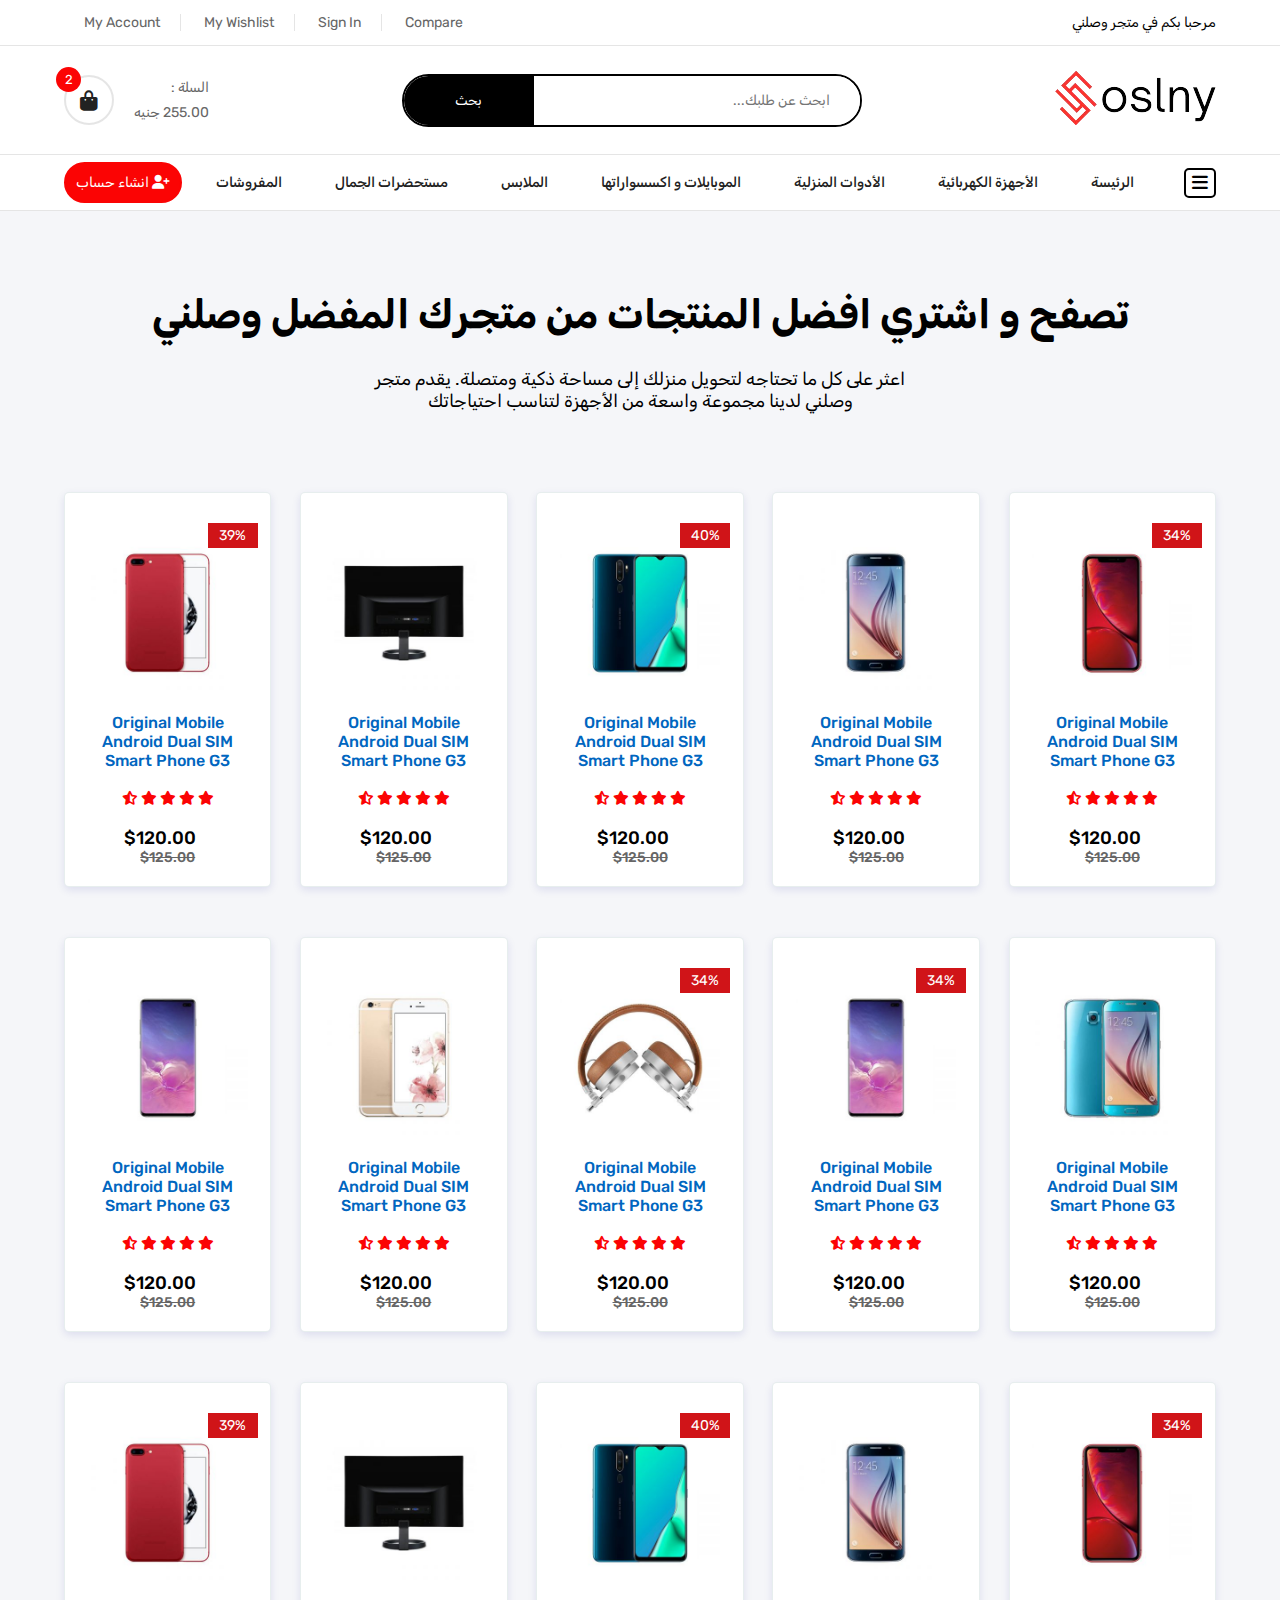
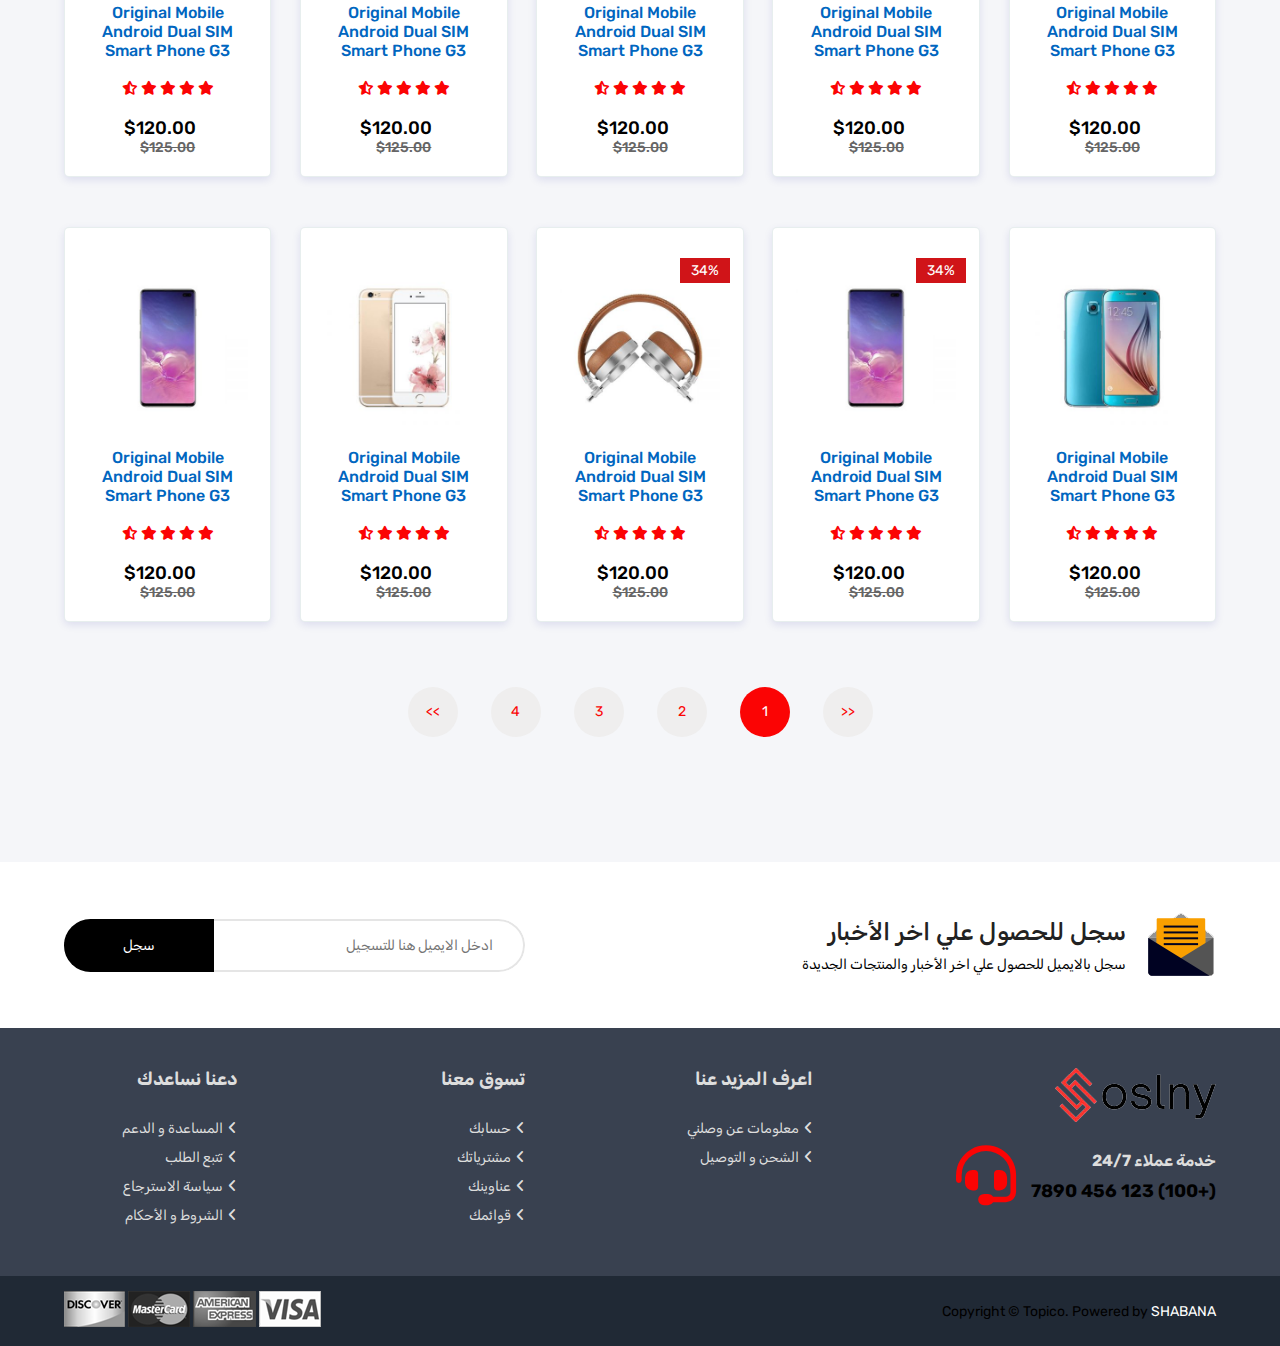
<file: features.html>
<!DOCTYPE html>
<html lang="en">
<head>
    <meta charset="UTF-8">
    <meta http-equiv="X-UA-Compatible" content="IE=edge">
    <meta name="viewport" content="width=device-width, initial-scale=1.0">

    <title>وصلني</title>

    <!-- Link Swiper's CSS -->
    <link rel="stylesheet" href="swiperJs/swiper-bundle.min.css" />
    <link rel="shortcut icon" href="./img/logo.png" type="image/x-icon">

    <!-- Link Font Awesome -->
    <link rel="stylesheet" href="https://cdnjs.cloudflare.com/ajax/libs/font-awesome/6.4.0/css/all.min.css">

    <!-- Link File CSS -->
    <link rel="stylesheet" href="style.css">
</head>
<body class="menu-side-in-bag feature-bag">
<header>

    <div class="header-top">
        <div class="contanier">
            <p> مرحبا بكم في متجر وصلني</p>
            <div class="link-top-heder">
                <a href="#">My Account</a>
                <a href="#">My Wishlist</a>
                <a href="#">Sign In</a>
                <a href="#">Compare</a>
            </div>
        </div>
    </div>

    <div class="header-info">
        <div class="contanier">
            <a href="./index.html"><img src="img/logo.png" alt="">
            </a>

            <div class="search-bar">
                <form action="">
                    <input type="search" placeholder="ابحث عن طلبك...">
                    <button class="btn-srch">بحث</button>
                </form>
            </div>
            <div class="card">
                <div class="price">
                    <p>السلة :</p>
                    <span>255.00 جنيه</span>
                </div>
                <a href="mycart.html"><i class="fa-solid fa-bag-shopping"></i> <span class="count-in-card">2</span></a>


            </div>
        </div>
    </div>

    <div class="header-bottom">
        <div class="contanier">
            <i id="open-side" class="fa-solid fa-bars"></i>
            <ul class="nav-links">

                <li><a href="index.html"> الرئيسة</a>

                </li>

                <li>
                    <a href="features.html">الأجهزة الكهربائية</a>

                    <div class="drobdwon">
                        <ul>
                            <li><a href="#">غسالات</a></li>
                        </ul>
                        <ul>
                            <li><a href="#">نلاجات</a></li>
                        </ul>
                        <ul>
                            <li><a href="#">مكانس</a></li>
                        </ul>
                        <ul>
                            <li><a href="#">شبابيك</a></li>
                        </ul>
                    </div>
                </li>

                <li>
                    <a href="#"> الأدوات المنزلية</a>
                </li>

                <li>
                    <a href="#">الموبايلات و اكسسواراتها</a>
                </li>
                <li><a href="#"> الملابس </a></li>

                <li><a href="betuflpage.html"> مستحضرات الجمال</a></li>
                <li><a href="#"> المفروشات</a></li>



            </ul>
            <a href="sign-up-page.html" class="sign-in-btn"><i class="fa-solid fa-user-plus"></i> انشاء حساب </a>


        </div>
    </div>


</header>

    <section class="fuature-sec">
        <div class="contanier">
            <div class="top-fuature">
                <h1>تصفح و اشتري افضل المنتجات من متجرك المفضل وصلني</h1>
            <p>اعثر على كل ما تحتاجه لتحويل منزلك إلى مساحة ذكية ومتصلة. يقدم متجر وصلني لدينا مجموعة واسعة من الأجهزة لتناسب احتياجاتك</p>
            
            </div>
            <div class="boxs">
    
                <div class="box column product-item">

                    <div class="product-btn">
                        <ul class="product-action">
                            <li><a href="#"><i class="fa-regular fa-heart"></i></a></li>
                            <li><a href="#"><i class="fa-solid fa-cart-arrow-down"></i></a></li>
                            <li><a href="#"><i class="fa-solid fa-print"></i></a></li>
                        </ul>
                    </div>
    
                    <div class="div-img">
                        <span class="discount">34%</span>
                        <img src="img/product-8.jpg" class="img-product">
                        <img src="img/product-1.jpg" class="hover-img">
                    </div>
                    <div class="content">
                        <a class="product-item-link"> Original Mobile Android Dual SIM Smart Phone G3 </a>
                        <div class="stars">
                            <i class="fa-solid fa-star"></i>
                            <i class="fa-solid fa-star"></i>
                            <i class="fa-solid fa-star"></i>
                            <i class="fa-solid fa-star"></i>
                            <i class="fa-solid fa-star-half-stroke"></i>
                        </div>
                        <div class="price">
                            <span>$120.00</span>
                            <del>$125.00</del>
                        </div>
            
                    </div>
                </div>
    
                <div class="box column product-item">
    
                    <div class="product-btn">
                        <ul class="product-action">
                            <li><a href="#"><i class="fa-regular fa-heart"></i></a></li>
                            <li><a href="#"><i class="fa-solid fa-cart-arrow-down"></i></a></li>
                            <li><a href="#"><i class="fa-solid fa-print"></i></a></li>
                        </ul>
                    </div>
                    <div class="div-img">
                        
                        <img src="img/product-2.jpg" class="img-product">
                        <img src="img/product-9.jpg" class="hover-img">
                    </div>
                    <div class="content">
                        <a class="product-item-link"> Original Mobile Android Dual SIM Smart Phone G3 </a>
                        <div class="stars">
                            <i class="fa-solid fa-star"></i>
                            <i class="fa-solid fa-star"></i>
                            <i class="fa-solid fa-star"></i>
                            <i class="fa-solid fa-star"></i>
                            <i class="fa-solid fa-star-half-stroke"></i>
                        </div>
                        <div class="price">
                            <span>$120.00</span>
                            <del>$125.00</del>
                        </div>
            
                    </div>
                </div>
    
                <div class="box column product-item">
    
                    <div class="product-btn">
                        <ul class="product-action">
                            <li><a href="#"><i class="fa-regular fa-heart"></i></a></li>
                            <li><a href="#"><i class="fa-solid fa-cart-arrow-down"></i></a></li>
                            <li><a href="#"><i class="fa-solid fa-print"></i></a></li>
                        </ul>
                    </div>
                    <div class="div-img">
                        <span class="discount">40%</span>
                        <img src="img/product-3.jpg" class="img-product">
                        <img src="img/product-10.jpg" class="hover-img">
                    </div>
                    <div class="content">
                        <a class="product-item-link"> Original Mobile Android Dual SIM Smart Phone G3 </a>
                        <div class="stars">
                            <i class="fa-solid fa-star"></i>
                            <i class="fa-solid fa-star"></i>
                            <i class="fa-solid fa-star"></i>
                            <i class="fa-solid fa-star"></i>
                            <i class="fa-solid fa-star-half-stroke"></i>
                        </div>
                        <div class="price">
                            <span>$120.00</span>
                            <del>$125.00</del>
                        </div>
            
                    </div>
                </div>
    
    
                <div class="box column product-item">
    
                    <div class="product-btn">
                        <ul class="product-action">
                            <li><a href="#"><i class="fa-regular fa-heart"></i></a></li>
                            <li><a href="#"><i class="fa-solid fa-cart-arrow-down"></i></a></li>
                            <li><a href="#"><i class="fa-solid fa-print"></i></a></li>
                        </ul>
                    </div>
                    <div class="div-img">
                        
                        <img src="img/product-4.jpg" class="img-product">
                        <img src="img/product-8.jpg" class="hover-img">
                    </div>
                    <div class="content">
                        <a class="product-item-link"> Original Mobile Android Dual SIM Smart Phone G3 </a>
                        <div class="stars">
                            <i class="fa-solid fa-star"></i>
                            <i class="fa-solid fa-star"></i>
                            <i class="fa-solid fa-star"></i>
                            <i class="fa-solid fa-star"></i>
                            <i class="fa-solid fa-star-half-stroke"></i>
                        </div>
                        <div class="price">
                            <span>$120.00</span>
                            <del>$125.00</del>
                        </div>
            
                    </div>
                </div>
    
    
                <div class="box column product-item">
                    <div class="div-img">
                        <span class="discount">39%</span>
                        <img src="img/product-9.jpg" class="img-product">
                        <img src="img/product-16.jpg" class="hover-img">
                    </div>
                    <div class="content">
                        <a class="product-item-link"> Original Mobile Android Dual SIM Smart Phone G3 </a>
                        <div class="stars">
                            <i class="fa-solid fa-star"></i>
                            <i class="fa-solid fa-star"></i>
                            <i class="fa-solid fa-star"></i>
                            <i class="fa-solid fa-star"></i>
                            <i class="fa-solid fa-star-half-stroke"></i>
                        </div>
                        <div class="price">
                            <span>$120.00</span>
                            <del>$125.00</del>
                        </div>
            
                    </div>
                </div>
    
    
                <div class="box column product-item">
    
                    <div class="product-btn">
                        <ul class="product-action">
                            <li><a href="#"><i class="fa-regular fa-heart"></i></a></li>
                            <li><a href="#"><i class="fa-solid fa-cart-arrow-down"></i></a></li>
                            <li><a href="#"><i class="fa-solid fa-print"></i></a></li>
                        </ul>
                    </div>
                    <div class="div-img">
                        
                        <img src="img/product-12.jpg" class="img-product">
                        <img src="img/product-3.jpg" class="hover-img">
                    </div>
                    <div class="content">
                        <a class="product-item-link"> Original Mobile Android Dual SIM Smart Phone G3 </a>
                        <div class="stars">
                            <i class="fa-solid fa-star"></i>
                            <i class="fa-solid fa-star"></i>
                            <i class="fa-solid fa-star"></i>
                            <i class="fa-solid fa-star"></i>
                            <i class="fa-solid fa-star-half-stroke"></i>
                        </div>
                        <div class="price">
                            <span>$120.00</span>
                            <del>$125.00</del>
                        </div>
            
                    </div>
                </div>
    
    
                <div class="box column product-item">
    
                    <div class="product-btn">
                        <ul class="product-action">
                            <li><a href="#"><i class="fa-regular fa-heart"></i></a></li>
                            <li><a href="#"><i class="fa-solid fa-cart-arrow-down"></i></a></li>
                            <li><a href="#"><i class="fa-solid fa-print"></i></a></li>
                        </ul>
                    </div>
                    <div class="div-img">
                        <span class="discount">34%</span>
                        <img src="img/product-15.jpg" class="img-product">
                        <img src="img/product-1.jpg" class="hover-img">
                    </div>
                    <div class="content">
                        <a class="product-item-link"> Original Mobile Android Dual SIM Smart Phone G3 </a>
                        <div class="stars">
                            <i class="fa-solid fa-star"></i>
                            <i class="fa-solid fa-star"></i>
                            <i class="fa-solid fa-star"></i>
                            <i class="fa-solid fa-star"></i>
                            <i class="fa-solid fa-star-half-stroke"></i>
                        </div>
                        <div class="price">
                            <span>$120.00</span>
                            <del>$125.00</del>
                        </div>
            
                    </div>
                </div>
    
                <div class="box column product-item">
    
                    <div class="product-btn">
                        <ul class="product-action">
                            <li><a href="#"><i class="fa-regular fa-heart"></i></a></li>
                            <li><a href="#"><i class="fa-solid fa-cart-arrow-down"></i></a></li>
                            <li><a href="#"><i class="fa-solid fa-print"></i></a></li>
                        </ul>
                    </div>
                    <div class="div-img">
                        <span class="discount">34%</span>
                        <img src="img/product-14.jpg" class="img-product">
                        <img src="img/product-6.jpg" class="hover-img">
                    </div>
                    <div class="content">
                        <a class="product-item-link"> Original Mobile Android Dual SIM Smart Phone G3 </a>
                        <div class="stars">
                            <i class="fa-solid fa-star"></i>
                            <i class="fa-solid fa-star"></i>
                            <i class="fa-solid fa-star"></i>
                            <i class="fa-solid fa-star"></i>
                            <i class="fa-solid fa-star-half-stroke"></i>
                        </div>
                        <div class="price">
                            <span>$120.00</span>
                            <del>$125.00</del>
                        </div>
            
                    </div>
                </div>
    
    
                <div class="box column product-item">
    
                    <div class="product-btn">
                        <ul class="product-action">
                            <li><a href="#"><i class="fa-regular fa-heart"></i></a></li>
                            <li><a href="#"><i class="fa-solid fa-cart-arrow-down"></i></a></li>
                            <li><a href="#"><i class="fa-solid fa-print"></i></a></li>
                        </ul>
                    </div>
                    <div class="div-img">
                        
                        <img src="img/product-7.jpg" class="img-product">
                        <img src="img/product-11.jpg" class="hover-img">
                    </div>
                    <div class="content">
                        <a class="product-item-link"> Original Mobile Android Dual SIM Smart Phone G3 </a>
                        <div class="stars">
                            <i class="fa-solid fa-star"></i>
                            <i class="fa-solid fa-star"></i>
                            <i class="fa-solid fa-star"></i>
                            <i class="fa-solid fa-star"></i>
                            <i class="fa-solid fa-star-half-stroke"></i>
                        </div>
                        <div class="price">
                            <span>$120.00</span>
                            <del>$125.00</del>
                        </div>
            
                    </div>
                </div>
    
                <div class="box column product-item">
    
                    <div class="product-btn">
                        <ul class="product-action">
                            <li><a href="#"><i class="fa-regular fa-heart"></i></a></li>
                            <li><a href="#"><i class="fa-solid fa-cart-arrow-down"></i></a></li>
                            <li><a href="#"><i class="fa-solid fa-print"></i></a></li>
                        </ul>
                    </div>
                    <div class="div-img">
                        <img src="img/product-15.jpg" class="img-product">
                        <img src="img/product-16.jpg" class="hover-img">
                    </div>
                    <div class="content">
                        <a class="product-item-link"> Original Mobile Android Dual SIM Smart Phone G3 </a>
                        <div class="stars">
                            <i class="fa-solid fa-star"></i>
                            <i class="fa-solid fa-star"></i>
                            <i class="fa-solid fa-star"></i>
                            <i class="fa-solid fa-star"></i>
                            <i class="fa-solid fa-star-half-stroke"></i>
                        </div>
                        <div class="price">
                            <span>$120.00</span>
                            <del>$125.00</del>
                        </div>
            
                    </div>
                </div>
    

                <div class="box column product-item">

                    <div class="product-btn">
                        <ul class="product-action">
                            <li><a href="#"><i class="fa-regular fa-heart"></i></a></li>
                            <li><a href="#"><i class="fa-solid fa-cart-arrow-down"></i></a></li>
                            <li><a href="#"><i class="fa-solid fa-print"></i></a></li>
                        </ul>
                    </div>
    
                    <div class="div-img">
                        <span class="discount">34%</span>
                        <img src="img/product-8.jpg" class="img-product">
                        <img src="img/product-1.jpg" class="hover-img">
                    </div>
                    <div class="content">
                        <a class="product-item-link"> Original Mobile Android Dual SIM Smart Phone G3 </a>
                        <div class="stars">
                            <i class="fa-solid fa-star"></i>
                            <i class="fa-solid fa-star"></i>
                            <i class="fa-solid fa-star"></i>
                            <i class="fa-solid fa-star"></i>
                            <i class="fa-solid fa-star-half-stroke"></i>
                        </div>
                        <div class="price">
                            <span>$120.00</span>
                            <del>$125.00</del>
                        </div>
            
                    </div>
                </div>
    
                <div class="box column product-item">
    
                    <div class="product-btn">
                        <ul class="product-action">
                            <li><a href="#"><i class="fa-regular fa-heart"></i></a></li>
                            <li><a href="#"><i class="fa-solid fa-cart-arrow-down"></i></a></li>
                            <li><a href="#"><i class="fa-solid fa-print"></i></a></li>
                        </ul>
                    </div>
                    <div class="div-img">
                        
                        <img src="img/product-2.jpg" class="img-product">
                        <img src="img/product-9.jpg" class="hover-img">
                    </div>
                    <div class="content">
                        <a class="product-item-link"> Original Mobile Android Dual SIM Smart Phone G3 </a>
                        <div class="stars">
                            <i class="fa-solid fa-star"></i>
                            <i class="fa-solid fa-star"></i>
                            <i class="fa-solid fa-star"></i>
                            <i class="fa-solid fa-star"></i>
                            <i class="fa-solid fa-star-half-stroke"></i>
                        </div>
                        <div class="price">
                            <span>$120.00</span>
                            <del>$125.00</del>
                        </div>
            
                    </div>
                </div>
    
                <div class="box column product-item">
    
                    <div class="product-btn">
                        <ul class="product-action">
                            <li><a href="#"><i class="fa-regular fa-heart"></i></a></li>
                            <li><a href="#"><i class="fa-solid fa-cart-arrow-down"></i></a></li>
                            <li><a href="#"><i class="fa-solid fa-print"></i></a></li>
                        </ul>
                    </div>
                    <div class="div-img">
                        <span class="discount">40%</span>
                        <img src="img/product-3.jpg" class="img-product">
                        <img src="img/product-10.jpg" class="hover-img">
                    </div>
                    <div class="content">
                        <a class="product-item-link"> Original Mobile Android Dual SIM Smart Phone G3 </a>
                        <div class="stars">
                            <i class="fa-solid fa-star"></i>
                            <i class="fa-solid fa-star"></i>
                            <i class="fa-solid fa-star"></i>
                            <i class="fa-solid fa-star"></i>
                            <i class="fa-solid fa-star-half-stroke"></i>
                        </div>
                        <div class="price">
                            <span>$120.00</span>
                            <del>$125.00</del>
                        </div>
            
                    </div>
                </div>
    
    
                <div class="box column product-item">
    
                    <div class="product-btn">
                        <ul class="product-action">
                            <li><a href="#"><i class="fa-regular fa-heart"></i></a></li>
                            <li><a href="#"><i class="fa-solid fa-cart-arrow-down"></i></a></li>
                            <li><a href="#"><i class="fa-solid fa-print"></i></a></li>
                        </ul>
                    </div>
                    <div class="div-img">
                        
                        <img src="img/product-4.jpg" class="img-product">
                        <img src="img/product-8.jpg" class="hover-img">
                    </div>
                    <div class="content">
                        <a class="product-item-link"> Original Mobile Android Dual SIM Smart Phone G3 </a>
                        <div class="stars">
                            <i class="fa-solid fa-star"></i>
                            <i class="fa-solid fa-star"></i>
                            <i class="fa-solid fa-star"></i>
                            <i class="fa-solid fa-star"></i>
                            <i class="fa-solid fa-star-half-stroke"></i>
                        </div>
                        <div class="price">
                            <span>$120.00</span>
                            <del>$125.00</del>
                        </div>
            
                    </div>
                </div>
    
    
                <div class="box column product-item">
                    <div class="div-img">
                        <span class="discount">39%</span>
                        <img src="img/product-9.jpg" class="img-product">
                        <img src="img/product-16.jpg" class="hover-img">
                    </div>
                    <div class="content">
                        <a class="product-item-link"> Original Mobile Android Dual SIM Smart Phone G3 </a>
                        <div class="stars">
                            <i class="fa-solid fa-star"></i>
                            <i class="fa-solid fa-star"></i>
                            <i class="fa-solid fa-star"></i>
                            <i class="fa-solid fa-star"></i>
                            <i class="fa-solid fa-star-half-stroke"></i>
                        </div>
                        <div class="price">
                            <span>$120.00</span>
                            <del>$125.00</del>
                        </div>
            
                    </div>
                </div>
    
    
                <div class="box column product-item">
    
                    <div class="product-btn">
                        <ul class="product-action">
                            <li><a href="#"><i class="fa-regular fa-heart"></i></a></li>
                            <li><a href="#"><i class="fa-solid fa-cart-arrow-down"></i></a></li>
                            <li><a href="#"><i class="fa-solid fa-print"></i></a></li>
                        </ul>
                    </div>
                    <div class="div-img">
                        
                        <img src="img/product-12.jpg" class="img-product">
                        <img src="img/product-3.jpg" class="hover-img">
                    </div>
                    <div class="content">
                        <a class="product-item-link"> Original Mobile Android Dual SIM Smart Phone G3 </a>
                        <div class="stars">
                            <i class="fa-solid fa-star"></i>
                            <i class="fa-solid fa-star"></i>
                            <i class="fa-solid fa-star"></i>
                            <i class="fa-solid fa-star"></i>
                            <i class="fa-solid fa-star-half-stroke"></i>
                        </div>
                        <div class="price">
                            <span>$120.00</span>
                            <del>$125.00</del>
                        </div>
            
                    </div>
                </div>
    
    
                <div class="box column product-item">
    
                    <div class="product-btn">
                        <ul class="product-action">
                            <li><a href="#"><i class="fa-regular fa-heart"></i></a></li>
                            <li><a href="#"><i class="fa-solid fa-cart-arrow-down"></i></a></li>
                            <li><a href="#"><i class="fa-solid fa-print"></i></a></li>
                        </ul>
                    </div>
                    <div class="div-img">
                        <span class="discount">34%</span>
                        <img src="img/product-15.jpg" class="img-product">
                        <img src="img/product-1.jpg" class="hover-img">
                    </div>
                    <div class="content">
                        <a class="product-item-link"> Original Mobile Android Dual SIM Smart Phone G3 </a>
                        <div class="stars">
                            <i class="fa-solid fa-star"></i>
                            <i class="fa-solid fa-star"></i>
                            <i class="fa-solid fa-star"></i>
                            <i class="fa-solid fa-star"></i>
                            <i class="fa-solid fa-star-half-stroke"></i>
                        </div>
                        <div class="price">
                            <span>$120.00</span>
                            <del>$125.00</del>
                        </div>
            
                    </div>
                </div>
    
                <div class="box column product-item">
    
                    <div class="product-btn">
                        <ul class="product-action">
                            <li><a href="#"><i class="fa-regular fa-heart"></i></a></li>
                            <li><a href="#"><i class="fa-solid fa-cart-arrow-down"></i></a></li>
                            <li><a href="#"><i class="fa-solid fa-print"></i></a></li>
                        </ul>
                    </div>
                    <div class="div-img">
                        <span class="discount">34%</span>
                        <img src="img/product-14.jpg" class="img-product">
                        <img src="img/product-6.jpg" class="hover-img">
                    </div>
                    <div class="content">
                        <a class="product-item-link"> Original Mobile Android Dual SIM Smart Phone G3 </a>
                        <div class="stars">
                            <i class="fa-solid fa-star"></i>
                            <i class="fa-solid fa-star"></i>
                            <i class="fa-solid fa-star"></i>
                            <i class="fa-solid fa-star"></i>
                            <i class="fa-solid fa-star-half-stroke"></i>
                        </div>
                        <div class="price">
                            <span>$120.00</span>
                            <del>$125.00</del>
                        </div>
            
                    </div>
                </div>
    
    
                <div class="box column product-item">
    
                    <div class="product-btn">
                        <ul class="product-action">
                            <li><a href="#"><i class="fa-regular fa-heart"></i></a></li>
                            <li><a href="#"><i class="fa-solid fa-cart-arrow-down"></i></a></li>
                            <li><a href="#"><i class="fa-solid fa-print"></i></a></li>
                        </ul>
                    </div>
                    <div class="div-img">
                        
                        <img src="img/product-7.jpg" class="img-product">
                        <img src="img/product-11.jpg" class="hover-img">
                    </div>
                    <div class="content">
                        <a class="product-item-link"> Original Mobile Android Dual SIM Smart Phone G3 </a>
                        <div class="stars">
                            <i class="fa-solid fa-star"></i>
                            <i class="fa-solid fa-star"></i>
                            <i class="fa-solid fa-star"></i>
                            <i class="fa-solid fa-star"></i>
                            <i class="fa-solid fa-star-half-stroke"></i>
                        </div>
                        <div class="price">
                            <span>$120.00</span>
                            <del>$125.00</del>
                        </div>
            
                    </div>
                </div>
    
                <div class="box column product-item">
    
                    <div class="product-btn">
                        <ul class="product-action">
                            <li><a href="#"><i class="fa-regular fa-heart"></i></a></li>
                            <li><a href="#"><i class="fa-solid fa-cart-arrow-down"></i></a></li>
                            <li><a href="#"><i class="fa-solid fa-print"></i></a></li>
                        </ul>
                    </div>
                    <div class="div-img">
                        <img src="img/product-15.jpg" class="img-product">
                        <img src="img/product-16.jpg" class="hover-img">
                    </div>
                    <div class="content">
                        <a class="product-item-link"> Original Mobile Android Dual SIM Smart Phone G3 </a>
                        <div class="stars">
                            <i class="fa-solid fa-star"></i>
                            <i class="fa-solid fa-star"></i>
                            <i class="fa-solid fa-star"></i>
                            <i class="fa-solid fa-star"></i>
                            <i class="fa-solid fa-star-half-stroke"></i>
                        </div>
                        <div class="price">
                            <span>$120.00</span>
                            <del>$125.00</del>
                        </div>
            
                    </div>
                </div>
    
        
        
            </div>

            <div class="btn-page">
                <ul>
                    <li><<</li>
                    <li class="active">1</li>
                    <li>2</li>
                    <li>3</li>
                    <li>4</li>
                    <li>>></li>
                </ul>
            </div>
        </div>
    </section>


    <section class="slide-sec contanier">
        <div id="side-bar" class="side-bar">
            <h5><i class="fa-solid fa-bars"></i> SHOP BY DEPARTMENT</h5>
            <img class="logo-slide" src="img/logo.png" alt="">
            <i id="btn-close" class="fa-solid fa-bars fa-times"></i>
            <ul class="side-links">
                <a href="#"><li>الاجهزة المنزلية</li></a>
                <a href="#"><li>العاب الأطفال</li></a>
                <a href="#"><li>الشواحن</li></a>
                <a href="#"><li>المفروشات</li></a>
                <a href="#"><li>الهواتف</li></a>
                <a href="#"><li>الملابس</li></a>
                <a href="#"><li>الأحذية</li></a>
                <a href="#"><li>اكسسوارات</li></a>
                <a href="#"><li>مستحضرات التجميل</li></a>
                <a href="#"><li>التلفزيونات</li></a>

            </ul>

            
        </div>
    </section>
    
    <div class="newsletter">
        <div class="contanier">
            <div class="subscribe-content">
                <img src="img/icon_email.png" alt="">
                <div class="text">
                    <h4>سجل للحصول علي اخر الأخبار</h4>
                    <p>سجل بالايميل للحصول علي اخر الأخبار والمنتجات الجديدة </p>
                    <span></span>
                </div>
            </div>
            <div class="subscribe-form">
                    <form action="">
                        <input type="search" placeholder="ادخل الايميل هنا للتسجيل">
                        <button class="btn-srch">سجل</button>
                    </form>
            </div>
        </div>
    </div>

<footer>
    <div class="contanier">
        <div class="top-footer">
            <div class="row">
                <img src="img/logo.png" alt="">
                <div class="hotline">

                    <div class="hotline-text">
                        <h6>خدمة عملاء 24/7</h6>
                        <span>(+100) 123 456 7890</span>
                    </div>
                    <i class="fa-solid fa-headset"></i>
                </div>

            </div>
            <div class="small-row">
                <h6> اعرف المزيد عنا</h6>
                <div class="links-row">
                    <a href="#"> <i class="fa-solid fa-angle-left"></i>معلومات عن وصلني</a>
                    <a href="#"><i class="fa-solid fa-angle-left"></i>الشحن و التوصيل </a>

                </div>
            </div>

            <div class="small-row">
                <h6> تسوق معنا</h6>
                <div class="links-row">
                    <a href="#"><i class="fa-solid fa-angle-left"></i>حسابك</a>
                    <a href="#"> <i class="fa-solid fa-angle-left"></i>مشترياتك</a>
                    <a href="#"> <i class="fa-solid fa-angle-left"></i>عناوينك</a>
                    <a href="#"> <i class="fa-solid fa-angle-left"></i>قوائمك</a>
                </div>
            </div>

            <div class="small-row">
                <h6> دعنا نساعدك</h6>
                <div class="links-row">
                    <a href="#"><i class="fa-solid fa-angle-left"></i>المساعدة و الدعم</a>
                    <a href="#"><i class="fa-solid fa-angle-left"></i>تتبع الطلب</a>
                    <a href="#"><i class="fa-solid fa-angle-left"></i>سياسة الاسترجاع</a>
                    <a href="#"><i class="fa-solid fa-angle-left"></i>الشروط و الأحكام </a>
                </div>
            </div>



        </div>

    </div>

    <div class="bottom-footer">
        <div class="contanier">
            <p>Copyright &copy; <span>Topico. </span>Powered by <a href="https://shabana7422.github.io/CV/"> <span
                        style="color: white;"> SHABANA</span></a></p>
            <div class="payment">
                <img src="img/payment-1.png" alt="">
                <img src="img/payment-2.png" alt="">
                <img src="img/payment-3.png" alt="">
                <img src="img/payment-4.png" alt="">
            </div>
        </div>
    </div>
</footer>

    <!-- Swiper JS -->
    <script src="swiperJs/swiper-bundle.min.js"></script>

    <!-- Linke File JS -->
    <script src="main.js"></script>
</body>
</html>
</file>
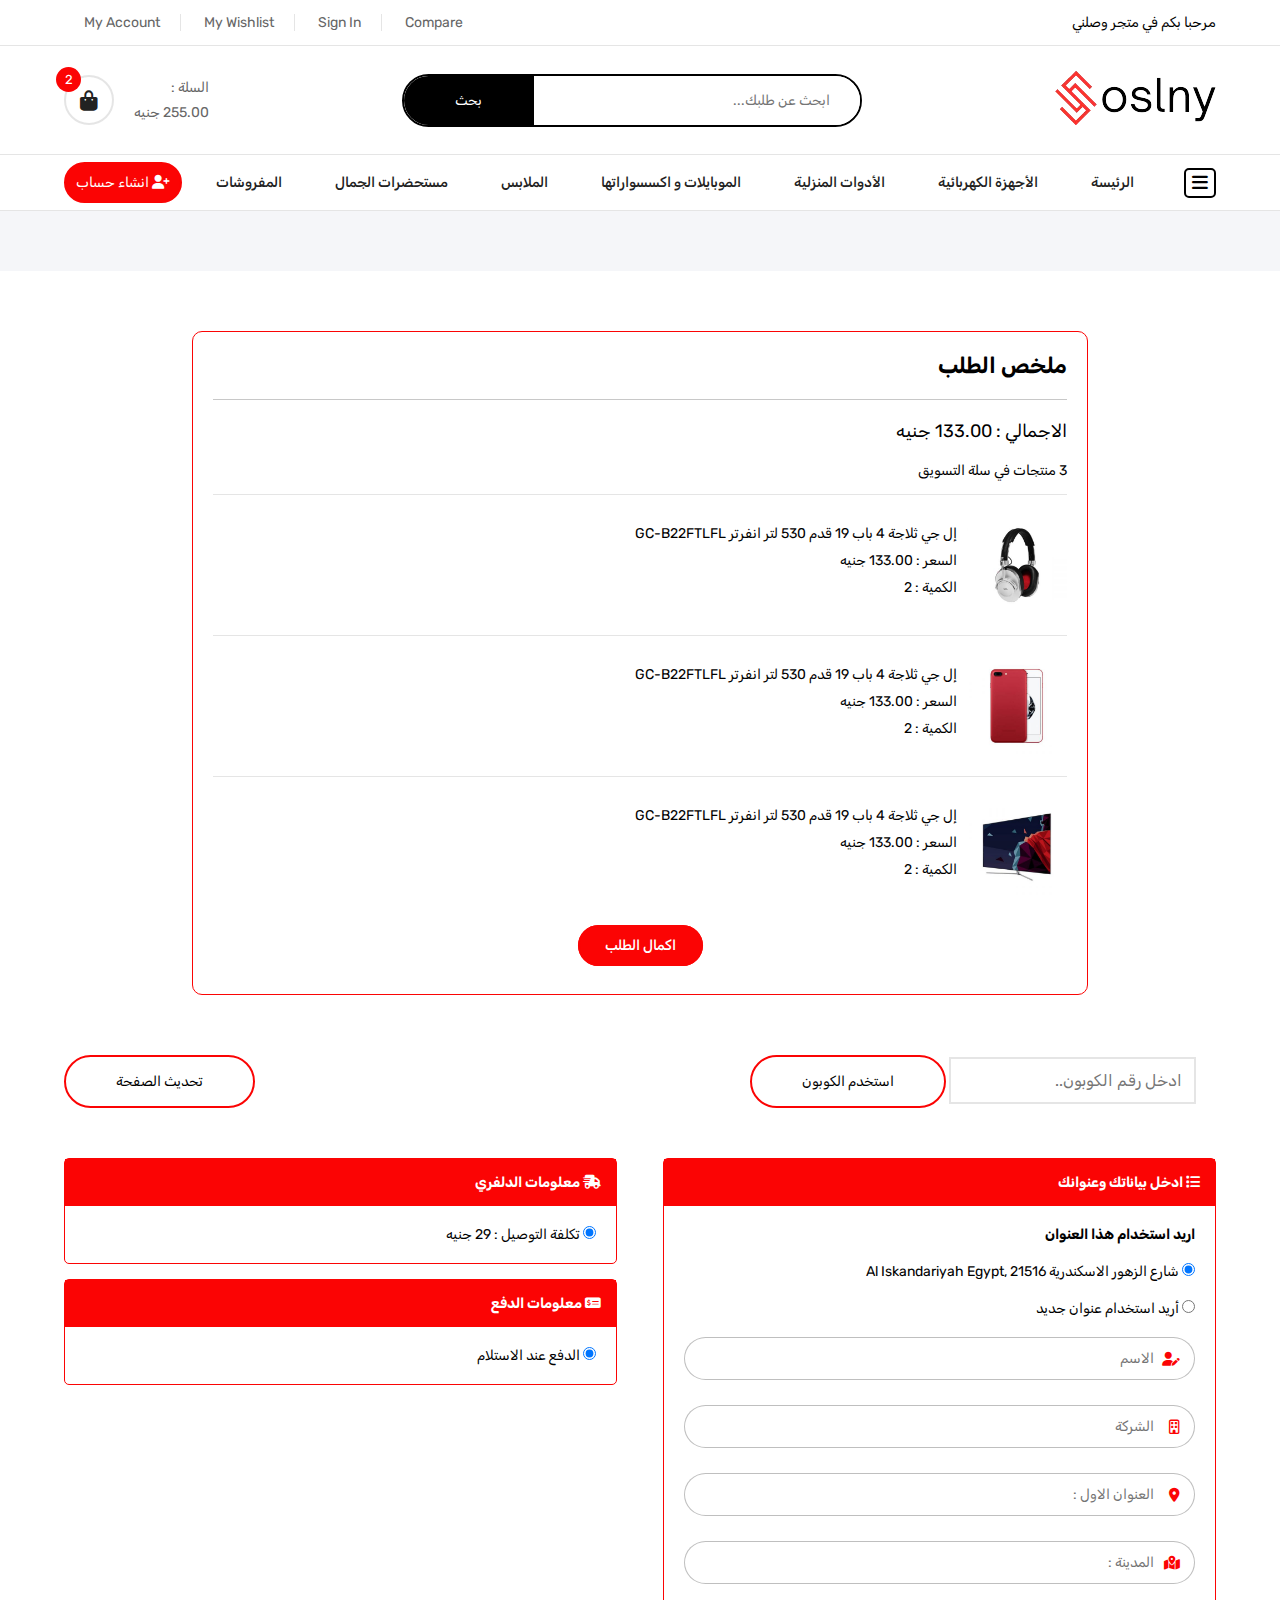
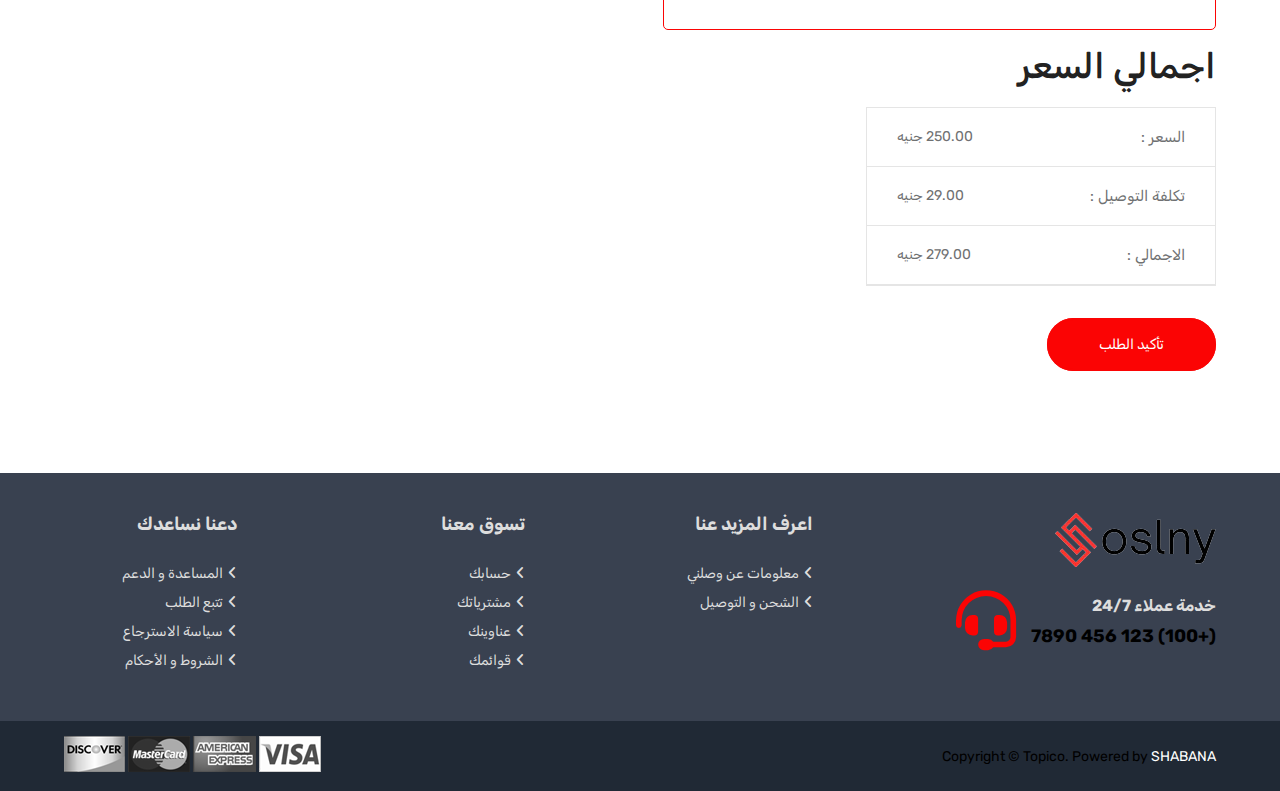
<file: mycart.html>
<!DOCTYPE html>
<html lang="en">
<head>
    <meta charset="UTF-8">
    <meta http-equiv="X-UA-Compatible" content="IE=edge">
    <meta name="viewport" content="width=device-width, initial-scale=1.0">

    <title>وصلني</title>

    <!-- Link Swiper's CSS -->
    <link rel="stylesheet" href="swiperJs/swiper-bundle.min.css" />
    <link rel="shortcut icon" href="./img/logo.png" type="image/x-icon">

    <!-- Link Font Awesome -->
    <link rel="stylesheet" href="https://cdnjs.cloudflare.com/ajax/libs/font-awesome/6.4.0/css/all.min.css">

    <!-- Link File CSS -->
    <link rel="stylesheet" href="style.css">
</head>
<body class="menu-side-in-bag">
<header>

    <div class="header-top">
        <div class="contanier">
            <p> مرحبا بكم في متجر وصلني</p>
            <div class="link-top-heder">
                <a href="#">My Account</a>
                <a href="#">My Wishlist</a>
                <a href="#">Sign In</a>
                <a href="#">Compare</a>
            </div>
        </div>
    </div>

    <div class="header-info">
        <div class="contanier">
            <a href="./index.html"><img src="img/logo.png" alt="">
            </a>

            <div class="search-bar">
                <form action="">
                    <input type="search" placeholder="ابحث عن طلبك...">
                    <button class="btn-srch">بحث</button>
                </form>
            </div>
            <div class="card">
                <div class="price">
                    <p>السلة :</p>
                    <span>255.00 جنيه</span>
                </div>
                <a href="mycart.html"><i class="fa-solid fa-bag-shopping"></i> <span class="count-in-card">2</span></a>


            </div>
        </div>
    </div>

    <div class="header-bottom">
        <div class="contanier">
            <i id="open-side" class="fa-solid fa-bars"></i>
            <ul class="nav-links">

                <li><a href="index.html"> الرئيسة</a>

                </li>

                <li>
                    <a href="features.html">الأجهزة الكهربائية</a>

                    <div class="drobdwon">
                        <ul>
                            <li><a href="#">غسالات</a></li>
                        </ul>
                        <ul>
                            <li><a href="#">نلاجات</a></li>
                        </ul>
                        <ul>
                            <li><a href="#">مكانس</a></li>
                        </ul>
                        <ul>
                            <li><a href="#">شبابيك</a></li>
                        </ul>
                    </div>
                </li>

                <li>
                    <a href="#"> الأدوات المنزلية</a>
                </li>

                <li>
                    <a href="#">الموبايلات و اكسسواراتها</a>
                </li>
                <li><a href="#"> الملابس </a></li>

                <li><a href="betuflpage.html"> مستحضرات الجمال</a></li>
                <li><a href="#"> المفروشات</a></li>



            </ul>
            <a href="sign-up-page.html" class="sign-in-btn"><i class="fa-solid fa-user-plus"></i> انشاء حساب </a>


        </div>
    </div>


</header>


    <section class="slide-sec contanier">
        <div id="side-bar" class="side-bar">
            <h5><i class="fa-solid fa-bars"></i> SHOP BY DEPARTMENT</h5>
            <img class="logo-slide" src="img/logo.png" alt="">
            <i id="btn-close" class="fa-solid fa-bars fa-times"></i>
            <ul class="side-links">
                <a href="#"><li>الاجهزة المنزلية</li></a>
                <a href="#"><li>العاب الأطفال</li></a>
                <a href="#"><li>الشواحن</li></a>
                <a href="#"><li>المفروشات</li></a>
                <a href="#"><li>الهواتف</li></a>
                <a href="#"><li>الملابس</li></a>
                <a href="#"><li>الأحذية</li></a>
                <a href="#"><li>اكسسوارات</li></a>
                <a href="#"><li>مستحضرات التجميل</li></a>
                <a href="#"><li>التلفزيونات</li></a>

            </ul>

            
        </div>


    </section>

    <section class="cart">
        <form action="#">
            
            <div class="opc-sidebar">
                <h4>ملخص الطلب</h4>

                <p class="totl">الاجمالي : 133.00 جنيه</p>

                <div class="opc-box">
                    <div class="count-itmes">
                       <p class="cont-p"> <span class="count-item-nmbr">3</span> منتجات في سلة التسويق</p>
                    </div>

                    <div class="item">
                        <img src="img/product-13.jpg" alt="">
                        <div class="info-item">
                            <p class="name-item">إل جي ثلاجة 4 باب 19 قدم 530 لتر انفرتر GC-B22FTLFL</p>
                            <p class="price-item"> السعر : <span>133.00 جنيه</span></p>
                            <p class="count">الكمية : <span>2</span></p>
                        </div>
                    </div>

                    <div class="item">
                        <img src="img/product-9.jpg" alt="">
                        <div class="info-item">
                            <p class="name-item">إل جي ثلاجة 4 باب 19 قدم 530 لتر انفرتر GC-B22FTLFL</p>
                            <p class="price-item"> السعر : <span>133.00 جنيه</span></p>
                            <p class="count">الكمية : <span>2</span></p>
                        </div>
                    </div>

                    <div class="item">
                        <img src="img/product-1.jpg" alt="">
                        <div class="info-item">
                            <p class="name-item">إل جي ثلاجة 4 باب 19 قدم 530 لتر انفرتر GC-B22FTLFL</p>
                            <p class="price-item"> السعر : <span>133.00 جنيه</span></p>
                            <p class="count">الكمية : <span>2</span></p>
                        </div>
                    </div>
                </div>

               <div class="btn-div">
                <a href="#info-user" class="btn">اكمال الطلب</a>
               </div>
            </div>



            <div class="row contanier">
                     <div class="coupon-all">
                        <div class="coupon">
                           <input placeholder="ادخل رقم الكوبون.." type="text">
                           <button>استخدم الكوبون</button>
                        </div>
                        <div class="coupon2">
                           <button>تحديث الصفحة</button>
                        </div>
                     </div>
            </div>

           <div id="info-user" class="cont-box-info">


        
                
            <div class="info-order box brd-box">
                <h4> <i class="fa-solid fa-list"></i> ادخل بياناتك وعنوانك </h4>
                <div class="info  pad-box">
                    <h5>اريد استخدام هذا العنوان</h5>
                    <div class="info-acount">
                        
                        <input checked="checked" type="radio">
                        <span> 
                            شارع الزهور
                            الاسكندرية 
                            Al Iskandariyah 
                            Egypt,
                            21516
                        </span>
                      
                    </div>


                        <div class="new-info">
                            <div class="radio-inp">
                                <input type="radio">
                            <span>أريد استخدام عنوان جديد</span>
                            </div>

                            <div class="show-inp-new-info">
                                <form action="">
                                    <div class="div-inp">
                                        <i class="fa-solid fa-user-pen"></i>
                                        <input type="text" placeholder="الاسم ">
                                    </div>


                                    <div class="div-inp">
                                        <i class="fa-regular fa-building"></i>
                                        <input type="text" placeholder="الشركة">
                                    </div>

                                    <div class="div-inp">
                                        <i class="fa-solid fa-location-dot"></i>
                                        <input type="text" placeholder="العنوان الاول :">
                                    </div>
                                    <div class="div-inp">
                                        <i class="fa-solid fa-map-location-dot"></i>
                                        <input type="text" placeholder="المدينة :">
                                    </div>
                                </form>
                            </div>
                        </div>
                </div>
            </div>

         
            <div class="box">
                
            <div class="delvr-box brd-box">
                <h4> <i class="fa-solid fa-truck-fast"></i> معلومات الدلفري</h4>

                <div class="info-delv pad-box">
                        
                    <input type="radio" checked="checked">
                    <span> 
                        تكلفة التوصيل : <span>29 جنيه</span>
                    </span>
                  
                </div>
            </div>

            <div class="info-buyment brd-box">
                <h4> <i class="fa-solid fa-money-check-dollar"></i> معلومات الدفع</h4>

                <div class="info-buy pad-box">
                        
                    <input type="radio" checked="checked">
                    <span> 
                        الدفع عند الاستلام
                    </span>
                  
                </div>
            </div>
            </div>
            

           </div>


            <div class="row contanier">
                     <div class="cart-page-total">
                        <h2>اجمالي السعر</h2>
                        <ul>
                           <li>  السعر : <span>250.00 جنيه</span></li>
                           <li>  تكلفة التوصيل : <span>29.00 جنيه</span></li>
                           <li>الاجمالي : <span>279.00 جنيه</span></li>
                        </ul>
                        <a class="button" href="#">تأكيد الطلب</a>
                     </div>
            </div>
         </form>
    </section>
<footer>
    <div class="contanier">
        <div class="top-footer">
            <div class="row">
                <img src="img/logo.png" alt="">
                <div class="hotline">

                    <div class="hotline-text">
                        <h6>خدمة عملاء 24/7</h6>
                        <span>(+100) 123 456 7890</span>
                    </div>
                    <i class="fa-solid fa-headset"></i>
                </div>

            </div>
            <div class="small-row">
                <h6> اعرف المزيد عنا</h6>
                <div class="links-row">
                    <a href="#"> <i class="fa-solid fa-angle-left"></i>معلومات عن وصلني</a>
                    <a href="#"><i class="fa-solid fa-angle-left"></i>الشحن و التوصيل </a>

                </div>
            </div>

            <div class="small-row">
                <h6> تسوق معنا</h6>
                <div class="links-row">
                    <a href="#"><i class="fa-solid fa-angle-left"></i>حسابك</a>
                    <a href="#"> <i class="fa-solid fa-angle-left"></i>مشترياتك</a>
                    <a href="#"> <i class="fa-solid fa-angle-left"></i>عناوينك</a>
                    <a href="#"> <i class="fa-solid fa-angle-left"></i>قوائمك</a>
                </div>
            </div>

            <div class="small-row">
                <h6> دعنا نساعدك</h6>
                <div class="links-row">
                    <a href="#"><i class="fa-solid fa-angle-left"></i>المساعدة و الدعم</a>
                    <a href="#"><i class="fa-solid fa-angle-left"></i>تتبع الطلب</a>
                    <a href="#"><i class="fa-solid fa-angle-left"></i>سياسة الاسترجاع</a>
                    <a href="#"><i class="fa-solid fa-angle-left"></i>الشروط و الأحكام </a>
                </div>
            </div>



        </div>

    </div>

    <div class="bottom-footer">
        <div class="contanier">
            <p>Copyright &copy; <span>Topico. </span>Powered by <a href="https://shabana7422.github.io/CV/"> <span
                        style="color: white;"> SHABANA</span></a></p>
            <div class="payment">
                <img src="img/payment-1.png" alt="">
                <img src="img/payment-2.png" alt="">
                <img src="img/payment-3.png" alt="">
                <img src="img/payment-4.png" alt="">
            </div>
        </div>
    </div>
</footer>

    <!-- Swiper JS -->
    <script src="swiperJs/swiper-bundle.min.js"></script>

    <!-- Linke File JS -->
    <script src="main.js"></script>
</body>
</html>
</file>
<file: style.css>
/* font */
@import url('https://fonts.googleapis.com/css2?family=Rubik:wght@300;400;500;600;700;800&display=swap');
*{
    padding: 0;
    margin: 0;
    box-sizing: border-box;
    font-family: 'Rubik', sans-serif;
    text-decoration: none;
    transition: 0.3s;
    font-size: 14px;
    list-style: none;
}
body{
    background: #f5f6f9;
    direction: rtl;
}
:root{
    --main-color:#000;
    --dark-color: #222222;
    --parg-color: #666666;
    --name-item: #0066c0;
    --drak-red : #d01418;
    --border-color: #6666662c;
    --border : 1px solid #6666662c;
}
*::selection{
    background-color: #FB0404;
    color: #fff;
}
html{
    scroll-behavior: smooth;
}
.btn{
    padding: 15px 20px ;
    background-color: #FB0404;
    border: 2px solid #FB0404;
    border-radius: 30px;
    font-weight: 500;
    text-transform: uppercase;
    color: #fff;
    cursor: pointer;
}
.btn:hover{
    background-color: transparent;
    color: var(--dark-color);
}

.pr
p{
    color: var(--parg-color);
}
.contanier{
    width: 80%;
    margin: auto;
}
.banner .boxs .box,
.banner2 .boxs .box{
    position: relative;
}
.glass-hover{
    position: absolute;
    height: 100%;
    width: 100%;
    top: 0;
    left: 0;
}
.glass-hover::after{
    content: '';
    position: absolute;
    top: 0;
    left: 0;
    width: 100%;
    height: 100%;
    background: linear-gradient(50deg, transparent 50%, rgba(255, 255, 255, 0.1) 60%, rgba(255, 255, 255, 0.5) 70% , transparent 71%);
    background-size: 200% 100%;
    background-position: 200% 0;
    transition: 0.8s;
    cursor: pointer;
}
.glass-hover:hover:after{
    background-position: -20% 0;
}


.drobdwon{
    display: none;
    position: absolute;
    top: 100%;
    right: 0px;
    width: 200px;
    background-color: #fff;
    box-shadow: 0px 15px 30px 0px rgba(75, 67, 67, 0.342);
    border: 1px solid #b0c6c66e;
    z-index: 100;
    padding: 10px;
}
header .header-bottom .nav-links li:hover .drobdwon li::after{
    display: none;
}
.drobdwon li{
    width: 100%;
    padding: 10px 0 10px 20px !important;
    border-top: var(--border);
}
.drobdwon li:first-child{
    border: none;
}
header .header-bottom .nav-links .drobdwon li a:hover{
    color: #4e4e4e;
}
.drobdwon li a{
    width: 100%;
    padding: 5px 0 !important;
    margin-right: 0 !important;
    font-size: 13px;
}
.boxs{
    display: flex;
    justify-content: space-between;
    align-items: center;
}
/* section-head */
.section-head{
    border-bottom: var(--border);
    margin-bottom: 30px;
    position: relative;
}
.section-head::after{
    content: '';
    position: absolute;
    bottom: 0px;
    right: 0;
    width: 50px;
    height: 2px;
    background-color: #FB0404;

}
.section-head h4{
    padding: 20px 0;
    font-size: 24px;
    text-transform: capitalize;
    font-weight: 500;
    color: var(--dark-color);

}
.section-head span{
    font-size: 24px;
    font-weight: 300;
}
.swiper-btn{
    position: absolute;
    top: 25px;
    color: #fff;
    width: 30px !important;
    font-size: 30px;
    background-color: var(--main-color);
    border-radius: 3px;
}
.swiper-btn::after{
    font-size: 20px;
    font-weight: bold;
    
}

.swiper-button-next{
    right: 0;
}
.swiper-button-prev{
    right: calc(100% - 100px) !important;
}

/* product item */
.product-item {
    border-radius: 5px;
    box-shadow: 0px 3px 8px 0px rgba(0, 3, 143, 0.1);
    border: 1px solid #b0c6c64d;
    display: flex;
    align-items: center;
    background-color: #fff;
    padding: 20px;
    overflow: hidden;
}
.product-item .div-img{
    position: relative;
    cursor: pointer;

}
.product-item .div-img img{
    /* width: 100%; */
    height: 100%;
    position: absolute;
    top: 0;
    left: 0;
    transform: scale(0.8);
}
.product-item .div-img .hover-img{
    opacity: 0;
    transform: scale(0.8);
}
.product-item:hover .div-img .img-product{
    opacity: 0;
}

.product-item:hover .div-img .hover-img{
    opacity: 1;
    transform: scale(1);
}

.product-item .discount{
    position: absolute;
    top: 10px;
    right: 10px;
    width: 50px;
    height: 25px;
    background-color: var(--drak-red);
    z-index: 100;
    color: #fff;
    text-align: center;
    line-height: 25px;
}
.product-item .product-item-link{
    color: var(--name-item);
    font-weight: 500;
    font-size: 16px;
    cursor: pointer;
}
.product-item .product-item-link:hover{
    text-decoration: underline;
}
.product-item .stars {
    margin: 20px 0;
}
.product-item .stars i{
    color: #FB0404;
    cursor: pointer;
}
.product-item .price span{
    color: var(--main-color);
    font-size: 18px;
    font-weight: 500;
    margin-right: 15px;
}
.product-item .price del{
    color: var(--parg-color);
    text-decoration: line-through;
    font-weight: 500;
}
.product-item .product-parg{
    margin: 20px 0;
}
.product-item .countdown {
    margin-top: 30px;
    display: flex;
}
.product-item .countdown li{
    width: 60px;
    height: 60px;
    background-color: #efeeee;
    border-radius: 50%;
    display: flex;
    flex-direction: column;
    justify-content: center;
    align-items: center;
    margin-right: 15px;
}
.product-item:hover .product-btn{
    right: 20px;
}
.product-btn{
    position: absolute;
    top: 50%;
    right: -100px;
    transform: translateY(-50%);
    z-index: 1000;
}
.product-action{
    display: flex;
    flex-direction: column;
    gap: 20px;
}
.product-action li{
    color: var(--dark-color);
    width: 50px;
    height: 50px;
    background-color: #efeeee;
    text-align: center;
    line-height: 50px;
    border-radius: 50%;
    cursor: pointer;
}
.product-action li:hover{
    background-color: #FB0404;
}
.product-action li a{
    color: #FB0404;
}
.product-action li:hover a i{
    color: #fff;
}



/* start header  */
header {
    background-color: #fff;
    border-bottom: var(--border);
}
header .header-top{
    border-bottom: var(--border);
}
header .header-top .contanier{
    display: flex;
    justify-content: space-between;
    align-items: center;
}
.header-top .link-top-heder a{
    color: var(--parg-color);
    line-height: 45px;
    padding: 0 20px;
    border-right: var(--border);
}
.header-top .link-top-heder a:last-child{
    border: none;
    padding-right: none;
}
.header-top .link-top-heder a:hover{
    color: var(--main-color);
}
header .header-info{
    border-bottom: var(--border);
}

header .header-info .contanier{
    padding: 25px 0;
    display: flex;
    justify-content: space-between;
    align-items: center;
    
}
header .header-info .search-bar{
    width: 40%;
    position: relative;
    border-radius: 30px;
    overflow: hidden;
    border: 2px solid var(--main-color);
}
header .header-info .search-bar input{
    width: 100%;
    border: none;
    outline: none;
    padding: 16px 30px 16px  20%;
}
header .header-info .search-bar .btn-srch{
    position: absolute;
    top: 0;
    left: 0;
    border: none;
    height: 100%;
    width: 130px;
    background-color: var(--main-color);
    color: #fff;
    cursor: pointer;
}


.card{
    display: flex;
    align-items: center;
}
.card a i{
    color: var(--dark-color);
    width: 50px;
    height: 50px;
    text-align: center;
    line-height: 48px;
    border-radius: 50%;
    border: 2px solid var(--border-color);
    font-size: 20px;
}
.card a{
    position: relative;
}
.card a i:hover{
    background-color: var(--main-color);
    color: #fff;
    border-color: var(--main-color);
}
.card .price{
    margin-left: 20px;
    color: var(--parg-color);
    line-height: 1.8;
}
.card .count-in-card{
    position: absolute;
    top: -8px;
    left: -8px;
    background: #FB0404;
    width: 25px;
    height: 25px;
    text-align: center;
    line-height: 25px;
    color: #fff;
    border-radius: 50%;
    font-size: 13px;
}


header .header-bottom .contanier{
    display: flex;
    align-items: center;
    position: relative;
}
header .header-bottom .nav-links{
    margin-left: 120px;
}
header .header-bottom .nav-links li{
    display: inline-block;
    padding: 19px 0;
    position: relative;
    margin-left: 50px;
}
header .header-bottom .nav-links li:hover::after{
    content: '';
    position: absolute;
    top: 0;
    left: 0;
    width: 100%;
    height: 2px;
    background: #000;
}
header .header-bottom .nav-links li:hover .drobdwon{
    display: block;
}
header .header-bottom .nav-links li:last-child{
    margin-left: 0;
}
header .header-bottom .nav-links li a{
    color: var(--dark-color);
    font-weight: 500;
    text-transform: uppercase;
    padding: 19px 0;
}
header .header-bottom .nav-links li a i{
    font-size: 12px;
}
header .header-bottom .nav-links li a:hover{
    color: var(--main-color);
}
header .header-bottom .headr-bottom-right{
    display: flex;
    align-items: center;
}
header .header-bottom .headr-bottom-right .currency{
    padding: 0 15px;
    border-right:var(--border);
}
header .header-bottom .headr-bottom-right .lnag{
    padding: 0 0 0 15px;
}
header .header-bottom .headr-bottom-right select{
    outline: none;
    padding: 8px 5px;
    border: none;
    cursor: pointer;
}
header select:hover{
    color: var(--main-color);
}
header select option{
    cursor: pointer;
}

#open-side{
    display: none;
}


/* start slide-sec */
.slide-sec{
    padding: 30px 0;
    display: flex;
    justify-content: space-between;
    align-items: flex-start;
}
.slide-sec .side-bar{
    width: 300px;
    background-color: #fff;
    border-radius: 5px;
}
.slide-sec .side-bar h5{
    color: var(--dark-color);
    padding: 20px 0px 20px 20px;
    font-size: 16px;
}
.slide-sec .side-bar h5 i{
    margin-right: 10px;
}
.slide-sec .side-bar .side-links{
    width: 100%;
}
.slide-sec .side-bar .side-links a li{
    width: 100%;
    padding: 15px 20px;
    color: var(--dark-color);
    font-weight: 500;
    text-transform: capitalize;
    border-top: var(--border);
}
.slide-sec .side-bar .side-links a li:hover{
    color: var(--main-color);
}
.slide-sec .slide{
    width: 100%;
}
.slide-sec .slide .swiper{
    height: 100%;
}
.slide-sec .slide .swiper-slide{
    height: 100%;
    width: 100%;
}
.slide-sec .slide .swiper-slide img{
    width: 100%;
    border-radius: 5px;
}
.slide-sec .swiper-pagination span{
    background-color: #fff;
    padding: 3px 15px; 
    border-radius: 30px ;
}
.slide-sec .logo-slide{
    display: none;
}
#btn-close{
    display: none;
}
.slide-sec .card{
    display: none;
}

/* start features */

.features{
    padding: 30px 20px;
    background-color: #fff;
    border-radius: 5px;
    margin-bottom: 30px;
}
.features .boxs .box{
    display: flex;
    align-items: center;
    border-right: var(--border);
    padding: 0 30px 0 0;
    justify-content: space-between;
}
.features .boxs .box:first-child{
    border: none;
    padding: 0 ;
}
.features .boxs .box img{
    width: 45px;
    margin-right: 15px;
}
.features .boxs .box .content h6{
    color: var(--dark-color);
    margin-bottom: 10px;
    font-size: 13px;
}

/* start banner */

.banner{
    border-radius: 5px;
    margin-bottom: 30px;
    background: transparent;
}
.banner .boxs .box{
    width: 32%;
}
.banner .boxs .box img{
    width: 100%;
}




/* start deals */
.deals{
    margin-bottom: 30px;
    padding-bottom: 20px;
}
.deals .boxs .box{
    width: 49%;
    padding: 20px;
}
.deals .boxs .box .div-img{
    width: 50%;
    height: 360px;
}
.deals .boxs .box .content{
    width: 50%;
}





/* start sale-sec */
.sale-sec{
    margin-bottom: 40px;
    padding-bottom: 20px;
}
.boxs .box.column{
    flex-direction: column;
    text-align: center;
}

.boxs .box.column .div-img{
    width: 200px;
    height: 200px;
}
.boxs .box.column .content{
    width: 80%;
}



/* slide-with-img */

.slide-with-img{
    margin-bottom: 40px;
    padding-bottom: 20px;
}
.slide-with-img .cont{
    display: flex;
    justify-content: space-between;
    gap: 30px;
}
.slide-with-img .img-with-slide{
    width: 20%;
}
.slide-with-img .img-with-slide img{
    width: 100%;
    height: 100%;
}

.slide-with-img .swip-with-img{
    width: 75%;
}
.slide-with-img .boxs .box.column .div-img{
    width: 150px;
    height: 150px;
    margin-bottom: 20px;
}
.slide-with-img .swiper-btn{
    position: absolute;
    top: 50%;
    transform: translateY(-50%);
}
.slide-with-img .swiper-button-prev{
    right: 5px !important;
}






 /* start banner2 */

.banner2{
    border-radius: 5px;
    margin-bottom: 30px;
}
.banner2 .boxs{
    display: flex;
    justify-content: space-between;
}
.banner2 .boxs .box{
    width: 49%;
}
.banner2 .boxs .box img{
    width: 100%;
}


/* start newsletter*/




.newsletter{
    background-color: #fff;
    margin-top: 50px;
}
.newsletter .contanier{
    display: flex;
    justify-content: space-between;
    align-items: center;
    padding: 50px 0;
}
.newsletter .contanier .subscribe-content{
    display: flex;
    align-items: center;
}
.newsletter .subscribe-content img{
    margin-left: 20px;
}
.newsletter .subscribe-content .text h4{
    color: var(--dark-color);
    font-size: 24px;
    font-weight: 500;
    margin-bottom: 10px;
}

.newsletter .subscribe-form{
    width: 40%;
    position: relative;
    border-radius: 30px;
    overflow: hidden;
}
.newsletter .subscribe-form input{
    width: 100%;
    border: none;
    outline: none;
    padding: 16px 30px 16px 20%;
    border-radius: 30px;
    border: 2px solid var(--border-color);
}
.newsletter .subscribe-form .btn-srch{
    position: absolute;
    top: 0;
    left: 0;
    border: none;
    height: 100%;
    width: 150px;
    background-color: var(--main-color);
    color: #fff;
    cursor: pointer;
}


/* back-top */
.back-top{
    width: 100%;
    text-align: center;
}
.back-top a{
    display: block;
    border-radius: 0;
    background: #4d5669;
    color: #ffffff;
    text-transform: uppercase;
    padding: 22px 0;
    width: 100%;
    font-weight: 500;
}
.back-top a:hover{
    color: #FB0404;
}




/* footer */

footer{
    background-color: #394150;
}
footer .top-footer{
    padding: 40px 0;
    display: flex;
    justify-content: space-between;
}
footer .top-footer .row{
    width: 25%;
}
footer .top-footer .small-row{
    width: 15%;
}
footer .top-footer .row .hotline{
    display: flex;
    align-items: center;
    margin: 20px 0;
}
footer .top-footer .row .hotline i{
    color: #FB0404;
    font-size: 60px;
    margin-right: 15px;
}
footer .top-footer .row .hotline .hotline-text h6{
    color: #dddddd;
    margin-bottom: 10px;
    font-size: 16px;
}
footer .top-footer .row .hotline .hotline-text span{
    color: var(--main-color);
    font-size: 18px;
    font-weight: bold;
}
footer .top-footer .row p{
    color: #ddd;
    margin-bottom: 10px;
}
footer .top-footer .small-row{
    width: 15%;
}
footer .top-footer .small-row h6{
    color: #ddd;
    font-size: 18px;
    margin-bottom: 30px;
}
footer .top-footer .small-row .links-row{
    display: flex;
    flex-direction: column;
}
footer .top-footer .small-row .links-row a{
    color: #ddd;
    margin-bottom: 12px;
    position: relative;
    right: 0;
}
footer .top-footer .small-row .links-row a i{
    margin-left: 5px;
}
footer .top-footer .small-row .links-row a:hover{
    color: #FB0404;
    right: 10px;
    text-decoration: underline;
}
footer .payment img{
    filter: grayscale(100%);
    cursor: pointer;
}
footer .payment img:hover{
    filter: grayscale(0%);
}

footer .bottom-footer{
    background-color: #202935;
}
footer .bottom-footer .contanier{
    padding: 15px 0;
    display: flex;
    justify-content: space-between;
    align-items: center;
}
footer .bottom-footer .contanier p span{
    color: var(--main-color);
}



















/*mycart index */


.cart{
    background-color: #fff;
    padding: 60px 0 120px;
}

.opc-sidebar{
    width: 70%;
    margin: auto;
    border: 1px solid #FB0404;
    border-radius: 10px;
    padding: 20px;
    margin-bottom: 50px;
}

.opc-sidebar h4{
    font-size: 22px;
    margin-bottom: 20px;
    border-bottom: 1px solid #6666665b;
    padding-bottom: 20px;
}
.opc-sidebar .totl{
    margin-bottom: 20px;
    font-size: 18px;
}

.opc-sidebar .opc-box .cont-p{

    padding-bottom: 15px;
}


.opc-sidebar .item {
    border-top: 1px solid #6666662c;
    display: flex;
    align-items: center;
    padding: 20px 0;
}
.opc-sidebar .item img{
    width: 100px;
    margin-left: 10px;
}
.opc-sidebar .item p{
    margin-bottom: 10px;
}
.opc-sidebar .btn-div{
    text-align: center;
    padding: 20px 0;
}
.opc-sidebar .btn{
    padding: 10px 25px;
    
}










.row .coupon-all{
    display: flex;
    justify-content: space-between;
    align-items: center;
    padding-bottom: 50px;
    text-align: center;
}
.row .coupon-all .coupon input{
    outline: none;
    border: 2px solid var(--border-color);
    padding: 12px;
    margin-right: 20px;
    font-size: 16px;
}
.row .coupon-all .coupon input:focus{
    border-color: #FB0404;
}
.row .coupon-all button{
    padding: 16px 50px;
    border: 2px solid #FB0404;
    background-color: transparent;
    border-radius: 30px;
    text-transform: uppercase;
    cursor: pointer;
    margin-top: 10px;
}
.row .coupon-all button:hover{
    background-color: #FB0404;
    color: #fff;
}

.row .cart-page-total h2{
    color: var(--dark-color);
    font-size: 35px;
    font-weight: 500;
    margin-bottom: 20px;
}
.row .cart-page-total ul{
    border: var(--border);
    width: 350px;
    margin-bottom: 50px;
}
.row .cart-page-total ul li{
    list-style: none;
    font-size: 15px;
    color: #6f7172;
    padding: 20px 30px;
    border-bottom: var(--border);
    font-weight: 400;
    display: flex;
    justify-content: space-between;
}
.row .cart-page-total ul li span{
    float: right;
}
.row .cart-page-total .button{
    padding: 16px 50px;
    border: 2px solid #FB0404;
    background-color: #FB0404;
    color: #fff;
    border-radius: 30px;
    text-transform: uppercase;
}
.row .cart-page-total .button:hover{
    background-color: transparent;
    color: var(--dark-color);
}


/* infromation user and oreder */


.cont-box-info{
    display: flex;
    justify-content: space-between;
    width: 90%;
    margin: auto;
}
.cont-box-info .box{
    width: 48%;
    margin-bottom: 20px;
}
.cont-box-info .brd-box{
    border: 1px solid #FB0404;
    margin-bottom: 15px;
    border-radius: 5px;
}
.cont-box-info h4{
    background: #FB0404;
    padding: 15px;
    color: #fff;
}
.cont-box-info .pad-box{
    padding: 20px;
}
.cont-box-info h5{
    margin-bottom: 20px;
}
.cont-box-info .info-acount,
.cont-box-info .radio-inp{
    margin-bottom: 20px;

}
.cont-box-info .show-inp-new-info .div-inp{
    margin-bottom: 25px;
    position: relative;
}

.cont-box-info .show-inp-new-info .div-inp input{
    padding: 12px 40px 12px 10px;
    border-radius: 30px;
    outline: none;
    border: 1px solid #6666666b;
    width: 100%;
    height: 100%;

}

.cont-box-info .show-inp-new-info .div-inp input:focus{
    border-color: #FB0404;
}

.cont-box-info .show-inp-new-info .div-inp i{
    position: absolute;
    top: 50%;
    transform: translateY(-50%);
    right: 15px;
    color: #FB0404;
}










/* product buy bag */
.buy-product-bag{
    background-color: #fff;
}
.product-details{
    padding: 30px 0 80px;
}
.product-details .product-buy{
    display: flex;
}
.product-details .product-buy .img-product{
    width: 40%;

}
.product-details .product-buy .img-product img{
    width: 100%;
}
.product-details .product-buy .product-name-price{
    width: 58%;
}
.product-details .product-buy .img-product .small-img img{
    width: 100px;
    cursor: pointer;
}
.product-details .product-name-price {
    padding-top: 60px;
}
.product-details .product-name-price .product-item-link{
    color: var(--dark-color);
    font-size: 22px;
    font-weight: 500;
}
.product-details .product-name-price .stars{
    margin: 20px 0;
}
.product-details .product-name-price .stars i{
    color:#FB0404;
    cursor: pointer;
}
.product-details .product-name-price .price span{
    color: var(--main-color);
    font-size: 20px;
    font-weight: bold;
    margin-left: 30px;
}
.product-details .product-name-price .price del{
    font-size: 20px;
    color: var(--parg-color);
    text-decoration: line-through;
}
.product-name-price .stock-model{
    margin: 30px 0;
}
.product-name-price .stock-model p{
    margin-bottom: 10px;
    color: var(--dark-color);
    font-size: 16px;
    font-weight: 500;
}
.product-name-price .stock-model p span{
    color: var(--main-color);
    margin-left: 10px;
}
.product-name-price .product-text{
    line-height: 1.7;
    margin-bottom: 30px;
}
.product-name-price h6{
    color: var(--dark-color);
    font-size: 18px;
}
.product-name-price form{
    display: flex;
    margin: 50px 0;
}
.product-name-price form button{
    padding: 14px 40px !important;
    margin-left: 15px;
}
.product-name-price form .quantity{
    margin-right: 20px;
}
.product-name-price form .quantity span{
    font-size: 18px;
}

.product-name-price form input{
    border: none;
    outline: none;
    font-size: 18px;
    width: 120px;
    padding: 10px;
    margin-right: 5px;
    border: 1px solid #666666a6;
    border-radius: 5px;
    
}
.product-name-price form input:focus{
    border-color: #FB0404 !important;
}
.product-name-price form  button{
    padding: 15px 60px ;
    background-color: #FB0404;
    border: 2px solid #FB0404;
    border-radius: 30px;
    font-weight: 500;
    text-transform: uppercase;
    color: #fff;
    cursor: pointer;
}
.product-name-price form  button:hover{
    background-color: transparent;
    color: var(--dark-color);
}
.product-name-price form  button.addtcart{
    background-color:var(--main-color);
    border: 2px solid var(--main-color);
}
.product-name-price form  button.addtcart:hover{
    background-color: transparent;
}
.product-name-price .product-action{
    position: relative;
    flex-direction: row;
}
.product-action li{
    margin-right: 15px;
    margin-bottom: 0;
    cursor: pointer;
}

.details h3{
    color: var(--dark-color);
    margin-bottom: 20px;
    font-size: 20px;
}
.details p{
    line-height: 1.7;
    margin-bottom: 30px;
}

/* اشتري  الأن */
.creatacountfast {
    height: 20px;
    position: relative;
    overflow: hidden;
    width: 100%;
}
.creatacountfast .contfast{
    opacity: 0;
    display: block;
}
.creatacountfast .contfast form{
    display: block;
}
.creatacountfast .contfast form input{
    margin-bottom: 10px;
}
.creatacountfast .contfast form button{
    margin-top: 25px;
}
.creatacountfast.active{
    height: auto;
    transition: 0.3s;
    height: 300px;
}
.creatacountfast.active .contfast{
    position: relative;
    opacity: 1;
}
.creatacountfast h4{
    font-size: 25px;
    color: #222;
}
.creatacountfast form input{
    width: 200px;
    margin-left: 15px;
}



@media (max-width: 1400px){
    .contanier{
        width: 90%;
    }
    .slide-sec .side-bar{
        width: 230px;
    }
    .slide-sec .slide{
        width: 100%;
    }
    .slide-sec .side-bar h5{
        font-size: 14px;
    }
    .slide-sec .side-bar .side-links a li{
        padding: 10px 20px ;
    }
    .features .boxs .box{
        padding: 0 10px 0 0;
        margin-left: 10px;
    }
}

@media (max-width: 1200px) {
  
    header .header-info .search-bar{
        width: 60%;
    }
    .slide-sec .side-bar{
        width: 400px;
        position: fixed;
        top: 0;
        right: -500px;
        bottom: 0;
        z-index: 100;
        padding: 40px 20px;
        box-shadow: -5px 0 20px -5px rgba(0, 0, 0, 0.5);
    }
    .slide-sec .side-bar.active{
        right: 0;
    }
    .slide-sec .side-bar.active::before{
        left: 0;
        opacity: 1;
        z-index: 10;
    }
    .slide-sec .side-bar::before{
        content: '';
        position: fixed;
        top: 0;
        left: -100%;
        opacity: 0;
        width: calc(100% - 400px);
        bottom: 0;
        background-color: rgba(0, 0, 0, 0.352);
        z-index: -2;
        transition: 0.3s;
    }
    .slide-sec .side-bar h5{
        display: none;
    }
    .slide-sec .side-bar .side-links a li{
        padding: 17px 20px ;
        font-size: 16px;
    }
    
    .slide-sec .logo-slide{
        display: block;
        padding: 20px 20px 50px;
    }

    .slide-sec .slide{
        width: 100%;
    }

    /* start .features */
    .features .boxs{
        flex-wrap: wrap;
        justify-content: left;
    }
    .features .boxs .box{
        padding: 30px 20px;
        width: 32%;
        border-bottom: var(--border);
        border-right: none;
    }
    .features .boxs .box:last-child{
        padding: 30px;
    }
    .features .boxs .box:nth-child(4){
        border-bottom: none;
    }
    .boxs .box.column .content{
        width: 95%;
    }
    .slide-with-img .img-with-slide{
        width: 30%;
    }
    .slide-with-img .swip-with-img{
        width: 65%;
    }
    .newsletter .subscribe-form .btn-srch{
        height: 100%;
        width: 110px;
        font-size: 13px;
    }
    footer .top-footer{
        flex-wrap: wrap;
    }
    footer .top-footer .row{
        width: 35%;
        margin-bottom: 50px;
    }
    footer .top-footer .small-row{
        width: 25%;
    }
}

@media (max-width: 950px){
    header .header-bottom .nav-links li a{
        margin-right: 40px;
    }
    header .header-top p,
    header .header-top a
    {
        font-size: 12px;
    }
    .banner .boxs,
    .banner2 .boxs {
        flex-wrap: wrap;
    }
    .banner .boxs .box{
        width: 48%;
        margin-bottom: 20px;
    }
    .banner2 .boxs .box{
        width: 100%;
        margin-bottom: 20px;
    }
    .features .boxs .box{
        width: 45%;
    }
    .features .boxs .box:nth-child(4){
        border-bottom:var(--border);
    }
    .newsletter .contanier{
        justify-content: center;
        flex-direction: column;
        gap: 40px;
    }
    .newsletter .subscribe-form{
        width: 70%;
    }

    .creatacountfast .contfast form{
        display: flex;
        flex-direction: column;
      
    }
    .creatacountfast .contfast form input{
        width: 300px;
    }
    .creatacountfast.active{
        height: 360px;
    }

   
    .cont-box-info .box{
        width: 48%;
        margin-bottom: 20px;
    }
}
@media (max-width: 700px){
    header .header-top p{
        display: none;
    }
    header .header-top .contanier{
        justify-content: center;
    }
    header .header-bottom .nav-links{
        display: none;
    }
    header .header-info .contanier{
        flex-direction: column;
        gap: 25px;
    }
    header .header-bottom{
        padding: 20px 0;
    }
    header .header-info .search-bar{
        width: 80%;
    }

    .banner .boxs .box{
        width: 100%;
        margin-bottom: 20px;
    }
    .banner2 .boxs .box{
        width: 100%;
        margin-bottom: 20px;
    }
    .product-item {
        padding: 15px 10px;
    }
    .boxs .box.column .div-img{
        width: 150px;
        height: 150px;
    }
    .product-item .product-item-link{
        font-size: 13px;
    }
    .product-item .price span{
        font-size: 14px;
    }
    .slide-with-img .cont{
        flex-direction: column;
        justify-content: center;
    }
    .slide-with-img .img-with-slide{
        width: 60%;
        margin: auto;
    }
    .slide-with-img .swip-with-img{
        width: 100%;
    }
    .newsletter .subscribe-form{
        width: 90%;
    }
    footer .top-footer .row{
        width: 50%;
    }
    footer .top-footer .small-row{
        width: 32%;
    }
    footer .bottom-footer .contanier{
        justify-content: center;
        flex-direction: column;
        gap: 20px;
    }
    .cont-box-info{
        flex-wrap: wrap;
    }
    .cont-box-info .box{
        width: 100%;
        margin-bottom: 20px;
    }
    .opc-sidebar{
        width: 90%;
    }
}
@media (max-width: 600px){
    .contanier{
        width: 80%;
    }
    .features .boxs .box{
        width: 100%;
    }
    header .header-info .search-bar{
        width: 90%;
    }
    header .header-info .search-bar input{
        font-size: 12px;
    }
    .slide-with-img .img-with-slide{
        width: 100%;
    }
    .section-head h4{
        font-size: 20px;
    }
    .deals .boxs .box{
        display: flex;
        flex-direction: column;
        padding: 20px;
    }
    .deals .boxs .box .div-img{
        width: 70%;
        height: 300px;
    }
    .deals .boxs .box .content{
        width: 100%;
    }
    footer .top-footer .row{
        width: 100%;
    }
    footer .top-footer .small-row{
        width: 48%;
    }
}
@media (max-width: 500px){
    .contanier{
        width: 90%;
    }
    .header-top .link-top-heder a{
        padding: 0 10px;
    }
    header .header-info .search-bar{
        width: 100%;
    }
    .creatacountfast .contfast form{
    align-items: center;
      
    }
    .creatacountfast .contfast form input{
        width: 280px;
    }
    .creatacountfast.active{
        height: 360px;
    }
    header .header-info .search-bar .btn-srch{
        width: 90px;
    }

}









/* buy product page */
.buy-product-bag.menu-side-in-bag{
    background-color: #fff;
}
.menu-side-in-bag .slide-sec .side-bar{
    width: 400px;
    position: fixed;
    top: 0;
    right: -500px;
    bottom: 0;
    z-index: 100;
    padding: 40px 20px;
    box-shadow: -5px 0 20px -5px rgba(0, 0, 0, 0.5);
    overflow-y: auto;
}
.menu-side-in-bag .slide-sec .side-bar.active{
    right: 0;
}
.menu-side-in-bag .slide-sec .side-bar.active::before{
    left: 0;
    opacity: 1;
    z-index: 10;
}
.menu-side-in-bag .slide-sec .side-bar::before{
    content: '';
    position: fixed;
    top: 0;
    left: -100%;
    opacity: 0;
    width: calc(100% - 400px);
    bottom: 0;
    background-color: rgba(0, 0, 0, 0.352);
    z-index: -2;
    transition: 0.3s;
}
.menu-side-in-bag .slide-sec .side-bar h5{
    display: none;
}
.menu-side-in-bag .slide-sec .side-bar .side-links a li{
    padding: 17px 20px ;
    font-size: 16px;
}
.menu-side-in-bag #btn-close{
    display: block;
    position: absolute;
    top: 50px;
    left: 50px;
    width: 45px;
    height: 45px;
    text-align: center;
    line-height: 45px;
    cursor: pointer;
    background-color: var(--main-color);
    border-radius: 50px;
    font-size: 20px;
    color: #fff;
}
.menu-side-in-bag .slide-sec .logo-slide{
    display: block;
    padding: 20px 20px 50px;
}
.menu-side-in-bag .slide-sec{
    display: block;
}
.menu-side-in-bag #open-side{
    display: block;
    font-size: 18px;
    cursor: pointer;
    margin-left: 50px;
    border: 2px solid #000;
    padding: 4px  6px;
    border-radius: 5px;
}
.menu-side-in-bag #open-side:hover{
    background-color: #e4e1e1;
}

@media (max-width: 950px){
    
    .product-details .product-buy .img-product{
        width: 50%;
    }
    .product-details .product-buy .img-product img{
        width: 100%;
    }
    .product-details .product-buy .product-name-price{
        width: 50%;
    }
    .product-details .product-buy .img-product .small-img img{
        width: 80px;
    }
    .product-name-price form input{
        margin-right: 25px;
        width: 60px;
    }
    .product-name-price form  button{
        padding: 13px 35px;
        font-size: 13px;
    }
}
@media (max-width: 700px){
    .product-details .product-buy{
        flex-direction: column;
    }
     
    .product-details .product-buy .img-product{
        width: 100%;
        display: flex;
        flex-direction: column;
    }
    .product-details .product-buy .img-product img{
        width: 50%;
        margin: auto;
    }
    .product-details .product-buy .img-product .small-img {
        margin: auto;
    }
    .product-details .product-buy .product-name-price{
        width: 100%;
    }
}
@media (max-width: 600px){
    .product-details .product-buy .img-product img{
        width: 70%;
        margin: auto;
    }
}
@media (max-width: 500px){
    .product-details .product-buy .img-product img{
        width: 85%;
        margin: auto;
    }
   
}


/* my cart */
@media(max-width:950px){
    th,td{
        padding:10px 25px;
    }
    th{
        font-size: 14px;
    }
    .product-name a{
        font-size: 14px;
    }
    td .amount{
        font-size: 18px;
    }
    td input{
        width: 75px;
    }
    .cart img{
        width: 120px;
    }
    .row .coupon-all .coupon input{
        width: 160px;
    }
    .cart .table-content{
        display: flex;
        justify-content: flex-start;
        margin-bottom: 60px;
        padding: 0 40px;
        overflow-x: auto;
    }
    .row .coupon-all{
        flex-direction: column;
        gap: 40px;
    }
}
@media(max-width:500px){
    .row .coupon-all button{
        padding: 16px 30px;
    }
    .row .cart-page-total ul{
        width: 100%;
    }
    .menu-side-in-bag .slide-sec .side-bar{
        width: 100%;
    }
    .menu-side-in-bag .slide-sec .side-bar::before{
        content: '';
        position: fixed;
        top: 0;
        left: -100%;
        opacity: 0;
        width: calc(100% - 500px);
    }
    .row .coupon-all .coupon input{
        width: 90%;
        margin: auto;
    }
}








/* feature-bag */
.feature-bag .top-catg img{
    width: 100%;
    margin-bottom: 40px;
}


.feature-bag .top-fuature{
    text-align: center;
    margin: 80px 0;

}
.feature-bag .top-fuature h1{
    color: var(--main-color);
    font-size: 40px;
    margin-bottom: 30px;


}
.feature-bag .top-fuature p{
    font-size: 18px;
    width: 50%;
    margin: auto;
}
.feature-bag .boxs{
    flex-wrap: wrap;
}
.feature-bag .boxs .box{
    width: 18%;
    margin-bottom: 50px;
    position: relative;
}
.feature-bag  .btn-page{
    text-align: center;
}
.feature-bag  .btn-page li{
    display: inline-block;
    margin: 15px;
    width: 50px;
    height: 50px;
    text-align: center;
    line-height: 50px;
    border-radius: 50%;
    background-color: #efeeee;
    cursor: pointer;
    color: #FB0404;
}
.feature-bag  .btn-page li:hover,
.feature-bag  .btn-page li.active{
    background-color: #FB0404;
    color: #fff;
}


@media(max-width:1200px){
    .feature-bag .boxs .box{
        width: 22%;
        margin-bottom: 50px;
    }
}

@media(max-width:950px){
    .feature-bag .top-fuature h1{
        font-size: 30px;
    }
    .feature-bag .top-fuature p{
        font-size: 16px;
        width: 70%;
    }
    .feature-bag .boxs .box{
        width: 30%;
        margin-bottom: 50px;
    }
    .feature-bag  .btn-page li{
        display: inline-block;
        margin: 8px;
        width: 40px;
        height: 40px;
        text-align: center;
        line-height: 40px;
        border-radius: 50%;
        background-color: #efeeee;
        cursor: pointer;
        color: var(--dark-color);
    }
}

@media(max-width:600px){
    .feature-bag .boxs .box{
        width: 48%;
        margin-bottom: 50px;
    }
    .feature-bag .top-fuature h1{
        font-size: 25px;
    }
    .feature-bag .top-fuature p{
        font-size: 14px;
        width: 90%;
    }
    .feature-bag .top-fuature{
        text-align: center;
        margin: 50px 0;
    
    }
}

/* sign-in and up */

/* sign-in */

.sign-in-btn{
    position: absolute;
    left: 0;
    background-color: #FB0404;
    color: #fff;
    padding: 10px;
    border-radius: 30px;
    border: 2px solid #FB0404;
    cursor: pointer;
}
.sign-in-btn:hover{
    background: transparent;
    color: #FB0404;
}

/* sign up page */


.box-sign-up{
    width: 50%;
    padding: 40px 0;
    margin: auto;
    display: flex;
    justify-content: center;
    background-color: #f5f6fa;
}
.box-sign-up .signup{
    width: 60%;
    margin: auto;
    text-align: center;
}
.box-sign-up .signup .header{
    margin-bottom: 30px;
}
.box-sign-up .signup .header .logo{
    width: 90px;
}
.box-sign-up .signup .header h2{
    color: #242424;
}
.box-sign-up .signup form{
    text-align: right;
}
.box-sign-up form .inp{
    margin: 5px 0 20px;
    width: 100%;
    height: 50px;
    position: relative;
}
.box-sign-up form .inp input{
    width: 100%;
    height: 100%;
    padding: 20px 35px 20px 5px;
    outline: none;
    border-color: #24242432;
    transition: 0.3s;
    border-radius: 30px;
}
.box-sign-up form .inp input:focus{
    border-color: #FB0404;
}
.box-sign-up form .inp i{
    position: absolute;
    top: 50%;
    right: 15px;
    transform: translateY(-50%);
    color: #FB0404;
}
.box-sign-up form .check-box{
    display: flex;
    justify-content: space-between;
    align-items: center;
    margin-bottom: 30px;
}
.box-sign-up form .check-box .check{
    display: flex;
    align-items: center;
    gap: 5px;
}
.box-sign-up form .check-box .check span{
    font-size: 14px;
}
.box-sign-up form .check-box .forg{
    color: #FB0404;
}
.box-sign-up form button{
    width: 100%;
    padding: 15px 0;
    background-color: #FB0404;
    color: #fff;
    font-size: 20px;
    cursor: pointer;
    border: 1px solid transparent;
    transition: 0.4s;
    margin-bottom: 20px;
    border-radius: 30px;
}
.box-sign-up form button:hover{
    background-color: #fff;
    border-color: #FB0404;
    color: #FB0404;
}
.box-sign-up .signup .line-sign{
    position: relative;
    color: #777;
}
.box-sign-up .signup .line-sign::before{
    content: '';
    position: absolute;
    top: 50%;
    transform: translateY(-50%);
    right: 20px;
    width: 100px;
    height: 2px;
    background-color: #33333356;
}
.box-sign-up .signup .line-sign::after{
    content: '';
    position: absolute;
    top: 50%;
    transform: translateY(-50%);
    left: 20px;
    width: 100px;
    height: 2px;
    background-color: #33333356;
}
.box-sign-up .signup .sign-soc{
    display: flex;
    justify-content: center;
    gap: 30px;
    margin: 20px 0;
}
.box-sign-up .signup .sign-soc a{
    display: flex;
    justify-content: center;
    align-items: center;
    gap: 5px;
    padding-top: 10px;
    padding-bottom: 10px;
    background: transparent;
    color: #000;
}
.box-sign-up .signup .sign-soc img{
    width: 30px;
}
.box-sign-up .signup .creat-ac{
    font-size: 14px;
    color: #242424;
}
.box-sign-up .signup .creat-ac a{
    font-size: 16px;
    color: #FB0404;
    text-decoration: underline;
}


/* media */ 

@media(max-width: 860px){

    .contanier .box-sign-up{
        width: 100%;
    }
    .contanier .box-login .signup{
        width: 70%;
    }
}
@media(max-width: 550px){
    .contanier .signup{
        width: 90%;
    }
}
</file>
